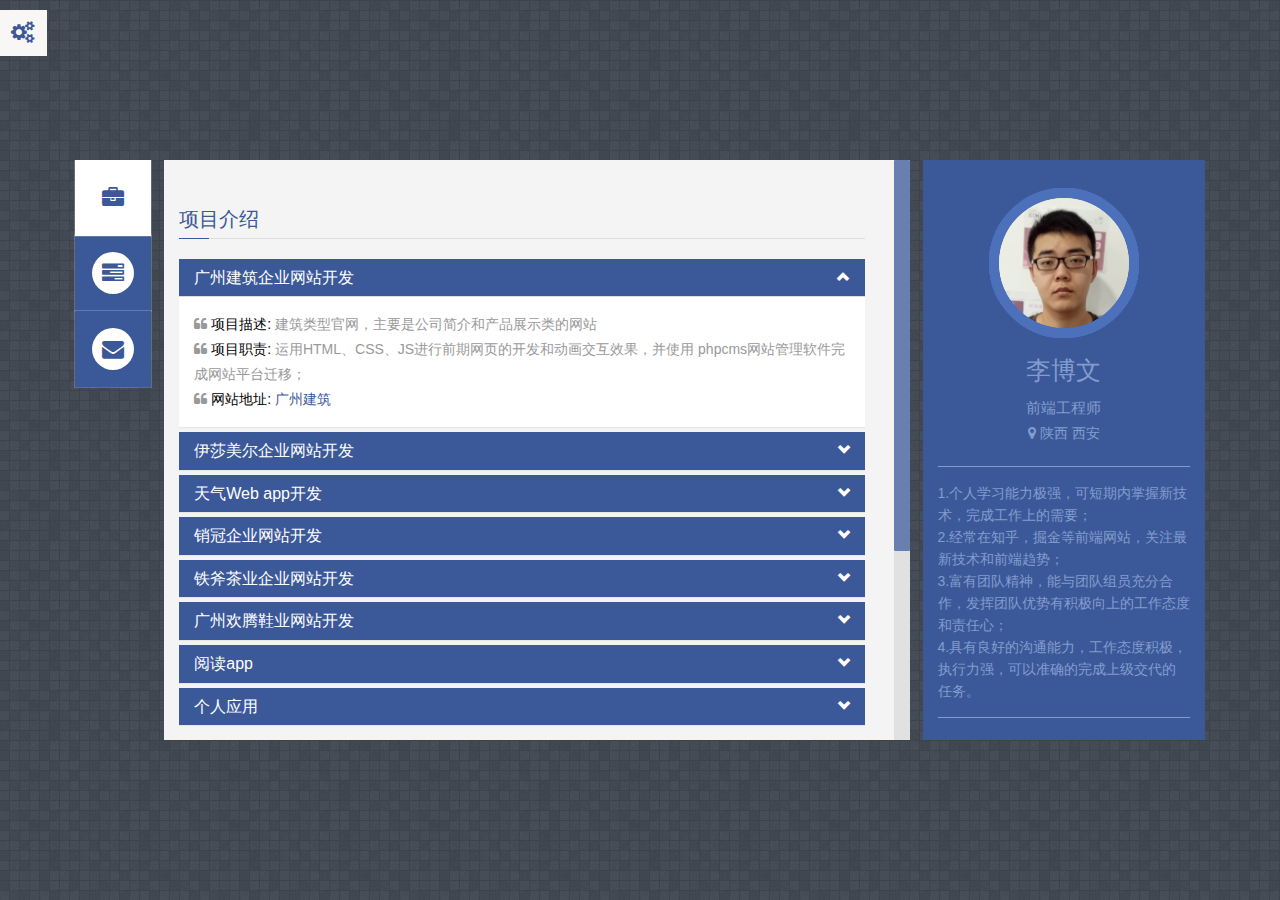
<file: Inwork/index.html>
<!DOCTYPE html>
 
  <html class="no-js">
    <head>

        <title>个人主页</title>

        <meta http-equiv="content-type" content="text/html; charset=utf-8"/>
        <meta http-equiv="X-UA-Compatible" content="IE=edge,chrome=1">
        <meta name="viewport" content="width=device-width, initial-scale=1, maximum-scale=1"/>

        <!-- CSS | bootstrap -->
        <!-- Credits: http://getbootstrap.com/ -->
        <link  rel="stylesheet" type="text/css" href="css/bootstrap.min.css" />

        <!-- CSS | font-awesome -->
        <!-- Credits: http://fortawesome.github.io/Font-Awesome/icons/ -->
        <link rel="stylesheet" type="text/css" href="css/font-awesome.min.css" />

        <!-- CSS | animate -->
        <!-- Credits: http://daneden.github.io/animate.css/ -->
        <link rel="stylesheet" type="text/css" href="css/animate.min.css" />

        <!-- CSS | Normalize -->
        <!-- Credits: http://manos.malihu.gr/jquery-custom-content-scroller -->
        <link rel="stylesheet" type="text/css" href="css/jquery.mCustomScrollbar.css" />
       	
        <!-- CSS | Colors -->
        <link rel="stylesheet" type="text/css" href="css/colors/DarkBlue.css" id="colors-style" />
        <link rel="stylesheet" type="text/css" href="css/switcher.css" />
        
        <!-- CSS | Style -->
        <!-- Credits: http://themeforest.net/user/FlexyCodes -->
        <link rel="stylesheet" type="text/css" href="css/main.css" />

        <!-- CSS | prettyPhoto -->
        <!-- Credits: http://www.no-margin-for-errors.com/ -->
        <link rel="stylesheet" type="text/css" href="css/prettyPhoto.css"/> 

		<!-- CSS | Google Fonts -->
        <!-- <link href='http://fonts.useso.com/css?family=Lato:300,400' rel='stylesheet' type='text/css'> -->
        <!-- Favicon -->
        <link rel="shortcut icon" type="image/x-icon" href="images/favicon/favicon.ico">

        <style>
            @media only screen and (max-width : 991px){
                .resp-vtabs .resp-tabs-container {
                    margin-left: 13px;
                }
            }
			
			@media only screen and (min-width : 800px) and (max-width : 991px){
                .resp-vtabs .resp-tabs-container {
                    margin-left: 13px;
					width:89%;
                }
            }		

        </style>

    </head>

    <body>

    

        <!-- Laoding page -->
        <div id="preloader"><div id="spinner"></div></div>

        <!-- .slideshow -->
        <ul class="cb-slideshow" id="cb_slideshow" style="display:none">
            <li><span>Image 01</span><div></div></li>
            <li><span>Image 02</span><div></div></li>
            <li><span>Image 03</span><div></div></li>
            <li><span>Image 04</span><div></div></li>
            <li><span>Image 05</span><div></div></li>
            <li><span>Image 06</span><div></div></li>
        </ul> 
        <!-- /.slideshow --> 

        <!-- .wrapper --> 
        <div class="wrapper">

            <!--- .Content --> 
            <section class="tab-content">
                <div class="container">

                    <div class="row">

                        <div class="col-md-12">

                            <div class="row">   

                                <div class="col-md-3 widget-profil">
                                    <div class="row">

    <!-- Profile Image -->
    <div class="col-lg-12 col-md-12 col-sm-3 col-xs-12 ">
    	 
		 
                                
         <div class="image-holder one" id="pic_prof_1" style="display:block">
        
                <img class="head-image up circle" src="images/img/up.png" width="150" height="150" alt="" />
                <img class="head-image up-left circle" src="images/img/upleft.png" width="150" height="150" alt="" />
                <img class="head-image left circle" src="images/img/left.png" width="150" height="150" alt="" />
                <img class="head-image down-left circle" src="images/img/downleft.png" width="150" height="150" alt="" />
                <img class="head-image down circle" src="images/img/down.png" width="150" height="150" alt="" />
                <img class="head-image down-right circle" src="images/img/downright.png" width="150" height="150" alt="" />
                <img class="head-image right circle" src="images/img/right.png" width="150" height="150" alt="" />
                <img class="head-image up-right circle" src="images/img/upright.png" width="150" height="150" alt="" />
                <img class="head-image front circle" src="images/img/front.png" width="150" height="150" alt="" />
                
        </div>
        
        <!-- style for simple image profile -->		
   		<div class="circle-img" id="pic_prof_2" style="display:none"></div>
       
    
    </div>
    <!-- End Profile Image -->
  
    <div class="col-lg-12 col-md-12 col-sm-9 col-xs-12">
    
    
        <!-- Profile info -->
        <div id="profile_info">
            <h1 id="name" class="transition-02">李博文</h1>
            <h4 class="line">前端工程师</h4>
            <h6><span class="fa fa-map-marker"></span> 陕西&nbsp;西安</h6>
        </div>
        <!-- End Profile info -->  
    	
        
        <!-- Profile Description -->
        <div id="profile_desc">
            <p>
                1.个人学习能力极强，可短期内掌握新技术，完成工作上的需要；<br>
                2.经常在知乎，掘金等前端网站，关注最新技术和前端趋势；<br>
                3.富有团队精神，能与团队组员充分合作，发挥团队优势有积极向上的工作态度
                和责任心；<br>
                4.具有良好的沟通能力，工作态度积极，执行力强，可以准确的完成上级交代的
                任务。
            </p>
        </div>
        <!-- End Profile Description -->  
    	
        
        <!-- Name -->
         <!-- <div id="profile_social">
            <h6>社交资源</h6>
			
            <a href="#"><i class="fa fa-facebook"></i></a>
            <a href="#"><i class="fa fa-twitter"></i></a>
            <a href="#"><i class="fa fa-linkedin"></i></a>
            <a href="#"><i class="fa fa fa-dribbble"></i></a>
            <a href="#"><i class="fa fa-foursquare"></i></a>
            <div class="clear"></div>
        </div> -->
        <!-- End Name -->  
    </div>
</div> </div>







                                <div class="col-md-9 flexy_content" style="padding-left: 0;padding-right: 0;">

                                    <!-- verticalTab menu -->
                                    <div id="verticalTab">

                                        <ul class="resp-tabs-list">
                                            <li class="tabs-profile hi-icon-wrap hi-icon-effect-5 hi-icon-effect-5a profile" data-tab-name="profile">			
                                                <span class="tite-list">作品展示</span>
                                                <i class="fa fa-briefcase icon_menu"></i></i>
                                            </li>

                                            <li class="tabs-resume hi-icon-wrap hi-icon-effect-5 hi-icon-effect-5a" data-tab-name="resume"> 
                                                <span class="tite-list">工作经验</span>
                                                <i class="fa fa-tasks icon_menu"></i>
                                            </li>

                                           <!--  <li class="tabs-portfolio hi-icon-wrap hi-icon-effect-5 hi-icon-effect-5a" data-tab-name="portfolio"> 
                                                <span class="tite-list">我的作品</span>
                                                <i class="fa fa-briefcase icon_menu"></i>
                                            </li> -->

                                          <!--   <li class="tabs-blog hi-icon-wrap hi-icon-effect-5 hi-icon-effect-5a" data-tab-name="contact">
                                                <span class="tite-list">个人博客</span>
                                                <i class="fa fa-bullhorn icon_menu"></i>
                                            </li> -->
                                            <li class="tabs-contact hi-icon-wrap hi-icon-effect-5 hi-icon-effect-5a" data-tab-name="contact" style="margin-bottom: 48px !important;"> 
                                                <span class="tite-list">联系我</span>
                                                <i class="fa fa-envelope icon_menu"></i> 
                                            </li>

                                             
                                             
                                        </ul>
                                        <!-- /resp-tabs-list -->



                                        <!-- resp-tabs-container --> 
                                        <div class="resp-tabs-container">

                                            <!-- profile -->
                                            <div id="profile" class="content_2">
      <!--  简介 - 关于我 -->
                                                <!-- .title -->
 
 

    <div class="clear"></div>

<div class="row">
    <div class="col-md-12">
        <div class="bottom-p">
            <div class="title_content">
                <div class="text_content">项目介绍</div>
                <div class="clear"></div>
            </div>
    
            <div class="panel-group" id="accordion">
                <div class="panel panel-default">
<!-- . -->
                    <div class="panel-heading">
                        <h4 class="panel-title">
                            <a data-toggle="collapse" data-parent="#accordion" href="#collapseOne" class="collapse_tabs">
                               广州建筑企业网站开发
                                <i class="glyphicon glyphicon-chevron-up" style="float: right;font-size: 13px;"></i>
                            </a>
                        </h4>
                    </div>
<!--  -->
                    <div id="collapseOne" class="panel-collapse collapse in">
                        <div class="panel-body">
                            <i class="fa fa-quote-left"></i>
                        <span style="color:#000;">项目描述:</span>
                              建筑类型官网，主要是公司简介和产品展示类的网站
                            <br>
                             <i class="fa fa-quote-left"></i>
                             <span style="color:#000;">项目职责:</span>
                            运用HTML、CSS、JS进行前期网页的开发和动画交互效果，并使用
                            phpcms网站管理软件完成网站平台迁移；
<br>
                             <i class="fa fa-quote-left"></i>
                             <span style="color:#000;">网站地址:</span>
                             <a href="http://www.gzmcg.com/" target="_black">广州建筑</a>
                        </div>
                    </div>
                </div>
                <div class="panel panel-default">
                    <div class="panel-heading">
                        <h4 class="panel-title">
                            <a data-toggle="collapse" data-parent="#accordion" href="#collapseTwo" class="collapse_tabs">
                                伊莎美尔企业网站开发
                                <i class="glyphicon glyphicon-chevron-down" style="float: right;font-size: 13px;"></i>
                            </a>
                        </h4>
                    </div>
                    <div id="collapseTwo" class="panel-collapse collapse">
                        <div class="panel-body">
                            <i class="fa fa-quote-left"></i>
                             <span style="color:#000;">项目描述:</span>    主要展示了房地产的相关杂志，最新杂志，用户订阅栏目等
                            <br>
                             <i class="fa fa-quote-left"></i>
                             <span style="color:#000;">项目职责:</span>
                              运用了HTML+CSS来布局，通过原生js来实现页面的效果，最后利用phpcms来搭建后台。
<br>
                             <i class="fa fa-quote-left"></i>
                             <span style="color:#000;">网站地址:</span>
                             <a href="http://www.isamell.com/" target="_black">伊莎美尔</a>
                        </div>
                    </div>
                </div>
                <div class="panel panel-default">
                    <div class="panel-heading">
                        <h4 class="panel-title">
                            <a data-toggle="collapse" data-parent="#accordion" href="#collapseThree" class="collapse_tabs">
                                天气Web app开发
                                <i class="glyphicon glyphicon-chevron-down" style="float: right;font-size: 13px;"></i>
                            </a>
                        </h4>
                    </div>

                    <div id="collapseThree" class="panel-collapse collapse">
                        <div class="panel-body">
                            <i class="fa fa-quote-left"></i> 
                            <span style="color:#000;">项目描述:</span>  项目实现资讯阅读功能以及通过API对数据的获取 
 <br>
                             <i class="fa fa-quote-left"></i>
                             <span style="color:#000;">项目职责:</span>
                              主要应用angularjs框架实现。主要特点是单页面应用，页面切换讯速，用户体验更好，较好的实现前后端分离，数据绑定，DOM操作，MVC设计模式模块加载等思想都有良好的体现。 
<br>
                              <!--<i class="fa fa-quote-left"></i>-->
                             <!--<span style="color:#000;">网站地址:</span>-->
                             <!--<a href="http://localhost/MyWork/Angularjs/ZH_PC" target="_black">新闻阅读</a>-->
                             
                        </div>
                    </div>
                </div>
                <div class="panel panel-default">
                    <div class="panel-heading">
                        <h4 class="panel-title">
                            <a data-toggle="collapse" data-parent="#accordion" href="#collapseFour" class="collapse_tabs">
                                销冠企业网站开发
                                <i class="glyphicon glyphicon-chevron-down" style="float: right;font-size: 13px;"></i>
                            </a>
                        </h4>
                    </div>
                    <div id="collapseFour" class="panel-collapse collapse">
                        <div class="panel-body">
                            <i class="fa fa-quote-left"></i>
                             <span style="color:#000;">项目描述:</span>    主要展示了趣闻，阅读，专题，视频等进行了设置
                            <br>
                             <i class="fa fa-quote-left"></i>
                             <span style="color:#000;">项目职责:</span>
                              运用了HTML5+CSS3对静态页面的布局，通过js依次来实现APP中的各种效果之后上线后的各种维护。
<br>
                             <i class="fa fa-quote-left"></i>
                             <span style="color:#000;">网站地址:</span>
                             <a href="https://www.tops001.com/" target="_black">销冠</a>
                        </div>
                    </div>
                </div>
                <div class="panel panel-default">
                    <div class="panel-heading">
                        <h4 class="panel-title">
                            <a data-toggle="collapse" data-parent="#accordion" href="#collapseFive" class="collapse_tabs">
                                铁斧茶业企业网站开发
                                <i class="glyphicon glyphicon-chevron-down" style="float: right;font-size: 13px;"></i>
                            </a>
                        </h4>
                    </div>
                    <div id="collapseFive" class="panel-collapse collapse">
                        <div class="panel-body">
                            <i class="fa fa-quote-left"></i>
                             <span style="color:#000;">项目描述:</span>    项目主要实现用户输入城市定位，实现当天和未来几天的天气预报，穿衣指数等日常功能。
                            <br>
                             <i class="fa fa-quote-left"></i>
                             <span style="color:#000;">项目职责:</span>
                              通过弹性布局实现页面的布局引用Swiper插件实现动态效果，使用API接口获取动态的数据，采用百度地图Geocoding API来获取选取的地理位置，主要应用ajax请求获取数据。
<br>
                             <i class="fa fa-quote-left"></i>
                             <span style="color:#000;">网站地址:</span>
                             <a href="" target="_black">天气预报</a>
                        </div>
                    </div>
                </div>
                <div class="panel panel-default">
                    <div class="panel-heading">
                        <h4 class="panel-title">
                            <a data-toggle="collapse" data-parent="#accordion" href="#collapseSix" class="collapse_tabs">
                                广州欢腾鞋业网站开发
                                <i class="glyphicon glyphicon-chevron-down" style="float: right;font-size: 13px;"></i>
                            </a>
                        </h4>
                    </div>
                    <div id="collapseSix" class="panel-collapse collapse">
                        <div class="panel-body">
                            <i class="fa fa-quote-left"></i>
                             <span style="color:#000;">应用描述:</span> 负责界面的布局及通过Javascript中面向对象编程的思想实现游戏的一些基本功能，使用angularjs框架实现对数据的增删改查及数据的双向绑定，画板的实现是应用H5新属性与方法。
                            <br>
                             <i class="fa fa-quote-left"></i>
                             <span style="color:#000;">应用连接:</span>
                             <a href="http://www.omaonto.com/ " target="_black">欢腾鞋业</a>
                        </div>
                    </div>
                </div>
                <div class="panel panel-default">
                    <div class="panel-heading">
                        <h4 class="panel-title">
                            <a data-toggle="collapse" data-parent="#accordion" href="#collapseSeven" class="collapse_tabs">
                                阅读app
                                <i class="glyphicon glyphicon-chevron-down" style="float: right;font-size: 13px;"></i>
                            </a>
                        </h4>
                    </div>
                    <div id="collapseSeven" class="panel-collapse collapse">
                        <div class="panel-body">
                            <i class="fa fa-quote-left"></i>
                            <span style="color:#000;">应用描述:</span> 本项目主要完成了一个实时更新的新闻系统这是一个通过AngularJs开发的移动端项目。数据来源通过API来获取。在此项目的开发过程中我完成了静态页面的布局，通过AngularJs实现页面之间的交互，数据的获取及数据的展示。

                            <br>

                            <i class="fa fa-quote-left"></i>
                            <span style="color:#000;">应用连接:</span>
                            <a href="http://zixunxinwenyd.duapp.com/#!/" target="_black">阅读app</a>

                        </div>
                    </div>
                </div>
                <div class="panel panel-default">
                    <div class="panel-heading">
                        <h4 class="panel-title">
                            <a data-toggle="collapse" data-parent="#accordion" href="#collapseEight" class="collapse_tabs">
                                个人应用
                                <i class="glyphicon glyphicon-chevron-down" style="float: right;font-size: 13px;"></i>
                            </a>
                        </h4>
                    </div>
                    <div id="collapseEight" class="panel-collapse collapse">
                        <div class="panel-body">
                            <i class="fa fa-quote-left"></i>
                            <span style="color:#000;">应用描述:</span> 负责界面的布局及通过Javascript中面向对象编程的思想实现游戏的一些基本功能，使用angularjs框架实现对数据的增删改查及数据的双向绑定，画板的实现是应用H5新属性与方法。

                            <br>

                            <i class="fa fa-quote-left"></i>
                            <span style="color:#000;">应用连接:</span>
                            <a href="https://libw.github.io/workHSY/icloud/index.html" target="_black">提醒事项</a>
                            <a href="https://libw.github.io/workHSY/palette/index.html" target="_black">画板</a>
                        </div>
                    </div>
                </div>
            </div>
    
        </div>
   

    <div class="clear"></div>
    <div class="border-list"></div>
	 <div class="row" id="services">
        <div class="col-md-12">
            <div class="title_content">
                <div class="text_content">掌握技能</div>
                <div class="clear"></div>
            </div>
            <div class="col-md-4 pack-service">
                <div class="service">
                    <div class="service-detail">
                     
                        <span>精通html5+css3，css预处理less</span>
                        <br>
                        <span>掌握响应式框架Bootstrap，实现
  响应式开发，深入理解响应式原理</span>
  <br>
  <span>  精通Javascript语法，jQuery库</span>
  <br>
  <span>  精通ajax，jsonp
</span>
                    </div>
                </div>
            </div>
            <div class="col-md-4 pack-service">
                <div class="service">
                   
                    <div class="service-detail">
                        <!-- <h6>易于定制</h6> -->
                        <span>  精通php+mysql，phpcms内容管理系统

</span>
<br>
<span>  掌握前端MVC开发框架AngularJS

</span>
<br>
<span>  掌握移动端Web开发

</span>
                    </div>
                </div>
            </div>
            <div class="col-md-4 pack-service">
                <div class="service">
                    
                    <div class="service-detail">
                        
                        <span>  掌握前端组件化开发库React.js
</span>
<br>
<span>  掌握前端模块化开发库webpack
</span>
<br>
<span>  熟练使用git协同开发工具

</span>
                      
                    </div>
                </div>
            </div>
         </div> 
    </div><!-- End Services1 -->
    
 </div>
 
 
  </div>
    <div class="clear"></div>
                                            </div>
                                            <!-- End .profile -->

 

                                            <!-- .resume -->
                                            <div id="resume" class="content_2">
                                                <!-- .title -->
 

<div class="row">
   <!-- .resume-right -->
    
     
     
     <!-- .resume-left -->
    <div class="col-md-6 resume-left">    
        <!-- .title_content -->
        <div class="title_content" style="margin-bottom:5px">
            <div class="text_content">工作经验
</div>
            <div class="clear"></div>
        </div>
        <!-- /.title_content -->
        
        <!-- .attributes -->
        <ul class="attributes">
            <li class="first">
                <h5>前端工程师 <span class="duration"><i class="fa fa-calendar color"></i> 2016/04 - 2017/06</span></h5>
                <h6><span class="fa fa-briefcase"></span>&nbsp;西安北科软件有限公司</h6>
                <p>1.使用html5+css3对静态页面布局
                <br>
2.熟练使用Javascript，实现产品所需要的动画效果以及交互效果
<br>
3.配合后台完成项目测试，上线及维护，解决浏览器兼容性问题
<br>
4.分析，优化网站前端性能，为用户提供更好的体验</p>
            </li>
              
              
             
        </ul>
        <!-- /.attributes -->
           
    </div>
    <div class="col-md-6">    
        <!-- .title_content -->
       <!--  <div class="title_content" style="float: none;"> -->
      <!--       <div class="text_content">我的个人简历
</div> -->
           <!--  <div class="clear"></div> -->
        <!-- </div> -->
        <!-- /.title_content -->
        
        <!-- .download_resume -->
        <!-- <a class="download" style="margin:0;float: left;" href="#">
            <span data-hover="Download My Resume"><i class="glyphicon glyphicon-download-alt"></i>下载我的简历</span>
        </a> -->
        <!-- /.download_resume -->
<br>
<br>
<br>
    </div>
     <!-- /.resume-right -->
     
    <!-- /.resume-left -->
</div>

   
  </div>
                                            <!-- End .resume -->

                                            <!-- .portfolio -->
                                            <div id="portfolio" class="content_2">
                                                
                                                <!-- .title -->
                                                                            

 

                                            <!-- .contact -->
                                            <div id="contact" class="content_2">
                                                
                                        


                                        <div class="row">

                                          

                                            <div class="col-lg-12">
                                                <div class="row" id="contact-user">
                                                    <div class="col-md-5">
           <div class="contact-info">
             <!--<h3 class="main-heading"><span>Contact info</span></h3>-->

                   <div class="title_content" style="float: none;">
               <div class="text_content">联系方式
</div>
            <div class="clear"></div>
             </div>

          <ul>
     <li><span class="span-info"><i class="glyphicon glyphicon-map-marker"></i> 地址:</span>陕西西安<br /><br /></li>
       <li><span class="span-info"><i class="glyphicon glyphicon-envelope"></i> 邮箱:</span>  18729029629@163.com</li>
     <li><span class="span-info"><i class="glyphicon glyphicon-phone"></i> 电话:</span>18729029629</li>
                </ul>
         </div>
            <!-- /Contact Info -->
           
 

                                                         

                                                    

<!--  <div id="profile_social">
  <a href="#"><i class="fa fa-facebook"></i></a>
   <a href="#"><i class="fa fa-twitter"></i></a>
    <a href="#"><i class="fa fa-linkedin"></i></a>
      <a href="#"><i class="fa fa fa-dribbble"></i></a>
        <a href="#"><i class="fa fa-foursquare"></i></a>
           
           </div> -->
                                              


           </div>

      
  </div>  


 </div>                                            </div>
                                            <!-- End .contact -->

                                        </div>
                                        <!-- End #resp-tabs-container --> 

                                    </div><!-- End verticalTab -->

                                </div><!-- End flexy_content -->


                            </div><!-- End row -->

                        </div><!-- End col-md-12 -->

                    </div><!-- End row -->

                </div><!-- End container -->

            </section>
            <!-- End Content -->

        </div>
        <!-- End wrapper -->



        <!-- 总体页面设置开始 -->
        <div id="custumize-style">
            <h2>款式选择器<a href="#" class="switcher"><i class="fa fa-cogs icon-switcher"></i></a></h2>
            <div>
                <h3>主题颜色</h3>
                <ul class="colors-style" id="color1">

                    <li><a href="#" class="gray"></a></li>
                    <li><a href="#" class="green"></a></li>
                    <li><a href="#" class="blue"></a></li>
                    <li><a href="#" class="red"></a></li>
                    <li><a href="#" class="yellow"></a></li>

                    <li><a href="#" class="DarkBlue"></a></li>
                    <li><a href="#" class="orange"></a></li>
                    <li><a href="#" class="rose"></a></li>
                    <li><a href="#" class="lightseagreen"></a></li>
                    <li><a href="#" class="darkolivegreen"></a></li>

                </ul>
            </div>
            <div> 

                <h3 class="layouts">个人图片</h3>
                <div id="show">

                    <div class="clean-check">

                        <input type="radio" id="r1" name="style_profile" value="style_profile_1" checked="checked" />
                        <label for="r1"><span></span>旋转图像</label>

                        <input type="radio" id="r2" name="style_profile" value="style_profile_2" />
                        <label for="r2"><span></span>固定图像</label>

                    </div>
                </div>


                
                 
                <div id="show">
                    <div class="clean-check" style="padding-left: 30px;">

                        <!-- <input type="radio" id="pb1" name="page_builder" value="http://demo.flexy-codes.com/FlexyVcard"  checked /> -->
                    </div>
                </div>      

 

                <h3 class="layouts" style="padding-top:5px">背景风格</h3>
                <div id="show">

                    <div class="clean-check">

						<input type="radio" id="s1" name="layout" value="bg_color" checked="checked" />
                        <label for="s1"><span></span>颜色</label>
                        
                        <input type="radio" id="s2" name="layout" value="bg_slider" />
                        <label for="s2"><span></span>滑块</label>

                    </div>

                </div>

            </div>

            <div> 
                <h3>背景颜色</h3>
                <ul class="colors-style bgsolid" id="bgsolid">
                    <li><a href="#" class="gray-bg"></a></li>
                    <li><a href="#" class="green-bg"></a></li>
                    <li><a href="#" class="blue-bg"></a></li>
                    <li><a href="#" class="red-bg"></a></li>
                    <li><a href="#" class="yellow-bg"></a></li>
                </ul>
            </div> 

            <div>  
                <h3>背景图</h3>
                <ul class="colors-style bg" id="bg">
                    <li><a href="#" class="bg1"></a></li>
                    <li><a href="#" class="bg2"></a></li>
                    <li><a href="#" class="bg3"></a></li>
                    <li><a href="#" class="bg4"></a></li>
                    <li><a href="#" class="bg5"></a></li>
                </ul>
            </div>

            <div id="button-reset"><a href="#" class="button color blue boxed">重新启动</a></div>
        </div>
        <!-- 总体页面设置完 -->



        <!-- jquery | jQuery 1.11.0 -->
        <!-- Credits: http://jquery.com -->
        <script type="text/javascript" src="js/jquery.min.js"></script>
 		
        <!-- Js | bootstrap -->
        <!-- Credits: http://getbootstrap.com/ -->
        <script type="text/javascript" src="js/bootstrap.min.js"></script> 
        
        <!-- Js | jquery.cycle -->
        <!-- Credits: https://github.com/malsup/cycle2 -->
        <script type="text/javascript" src="js/jquery.cycle2.min.js"></script>
        
        <!-- jquery | rotate and portfolio -->
        <!-- Credits: http://jquery.com -->
        <script type="text/javascript" src="js/jquery.mixitup.min.js"></script> 
        <script type="text/javascript" src="js/HeadImage.js"></script>

        <!-- Js | easyResponsiveTabs -->
        <!-- Credits: http://webtrendset.com/demo/easy-responsive-tabs/Index.html -->
        <script type="text/javascript" src="js/easyResponsiveTabs.min.js"></script> 

        <!-- Js | jquery.cookie -->
        <!-- Credits: https://github.com/carhartl/jquery-cookie --> 
        <script type="text/javascript" src="js/jsSwitcher/jquery.cookie.js"></script>	

        <!-- Js | switcher -->
        <!-- Credits: http://themeforest.net/user/FlexyCodes -->
        <script type="text/javascript" src="js/jsSwitcher/switcher.js"></script>	

        <!-- Js | mCustomScrollbar -->
        <!-- Credits: http://manos.malihu.gr/jquery-custom-content-scroller -->
        <script type="text/javascript" src="js/jquery.mCustomScrollbar.concat.min.js"></script>		

        <!-- jquery | prettyPhoto -->
        <!-- Credits: http://www.no-margin-for-errors.com/ -->
        <script type="text/javascript" src="js/jquery.prettyPhoto.js"></script>
        
        <!-- Js | gmaps -->
        <!-- Credits: http://maps.google.com/maps/api/js?sensor=true-->
        
        <script type="text/javascript" src="js/gmaps.min.js"></script>

 		<!-- Js | Js -->
        <!-- Credits: http://themeforest.net/user/FlexyCodes -->
        <script type="text/javascript" src="js/main.js"></script>
        
        <!-- code js for image rotate -->
        <script type="text/javascript">

            var mouseX;
            var mouseY;
            var imageOne;

           
            $(init);
 
            $(window).load(init);
            $(window).resize(init);

          
            $(window).mousemove(getMousePosition);

         
            function init() {
 
                mouseX = 0;
                mouseY = 0;

                /* Instanciate a HeadImage class for every image */
                imageOne = new HeadImage("one");

            }

            /* This function is called on mouse move and gets the mouse position. 
             * It also calls the HeadImage function to display the correct image*/
            function getMousePosition(event) {

                /* Setting the mouse position variables */
                mouseX = event.pageX;
                mouseY = event.pageY;

                /*Calling the setImageDirection function of the HeadImage class
                 * to display the correct image*/
                imageOne.setImageDirection();

            }

        </script>


       
    </body>
</html>
</file>
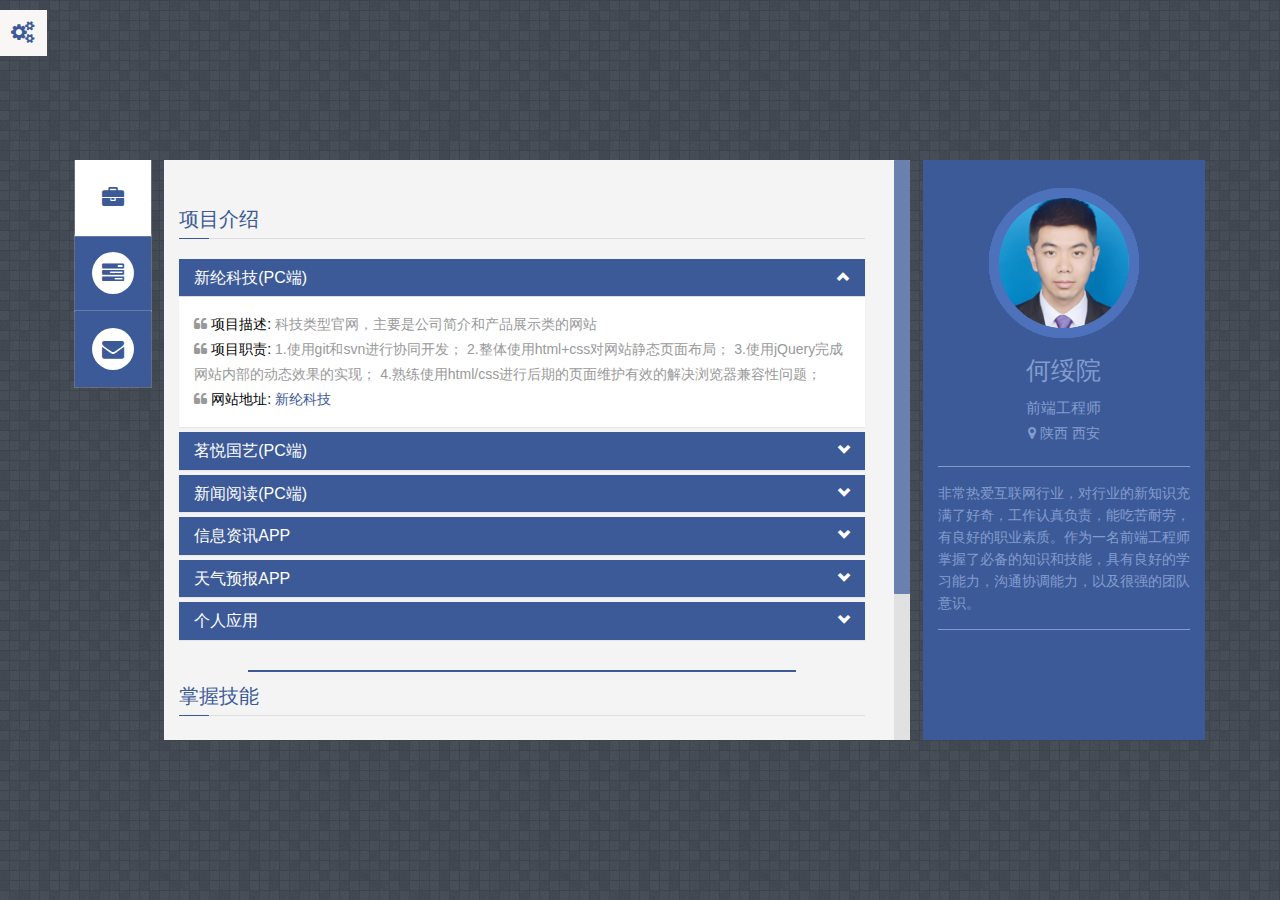
<file: workHSY/Inwork/index.html>
<!DOCTYPE html>
 
  <html class="no-js">
    <head>

        <title>个人主页</title>

        <meta http-equiv="content-type" content="text/html; charset=utf-8"/>
        <meta http-equiv="X-UA-Compatible" content="IE=edge,chrome=1">
        <meta name="viewport" content="width=device-width, initial-scale=1, maximum-scale=1"/>

        <!-- CSS | bootstrap -->
        <!-- Credits: http://getbootstrap.com/ -->
        <link  rel="stylesheet" type="text/css" href="css/bootstrap.min.css" />

        <!-- CSS | font-awesome -->
        <!-- Credits: http://fortawesome.github.io/Font-Awesome/icons/ -->
        <link rel="stylesheet" type="text/css" href="css/font-awesome.min.css" />

        <!-- CSS | animate -->
        <!-- Credits: http://daneden.github.io/animate.css/ -->
        <link rel="stylesheet" type="text/css" href="css/animate.min.css" />

        <!-- CSS | Normalize -->
        <!-- Credits: http://manos.malihu.gr/jquery-custom-content-scroller -->
        <link rel="stylesheet" type="text/css" href="css/jquery.mCustomScrollbar.css" />
       	
        <!-- CSS | Colors -->
        <link rel="stylesheet" type="text/css" href="css/colors/DarkBlue.css" id="colors-style" />
        <link rel="stylesheet" type="text/css" href="css/switcher.css" />
        
        <!-- CSS | Style -->
        <!-- Credits: http://themeforest.net/user/FlexyCodes -->
        <link rel="stylesheet" type="text/css" href="css/main.css" />

        <!-- CSS | prettyPhoto -->
        <!-- Credits: http://www.no-margin-for-errors.com/ -->
        <link rel="stylesheet" type="text/css" href="css/prettyPhoto.css"/> 

		<!-- CSS | Google Fonts -->
        <!-- <link href='http://fonts.useso.com/css?family=Lato:300,400' rel='stylesheet' type='text/css'> -->
        <!-- Favicon -->
        <link rel="shortcut icon" type="image/x-icon" href="images/favicon/favicon.ico">

        <style>
            @media only screen and (max-width : 991px){
                .resp-vtabs .resp-tabs-container {
                    margin-left: 13px;
                }
            }
			
			@media only screen and (min-width : 800px) and (max-width : 991px){
                .resp-vtabs .resp-tabs-container {
                    margin-left: 13px;
					width:89%;
                }
            }		

        </style>

    </head>

    <body>

    

        <!-- Laoding page -->
        <div id="preloader"><div id="spinner"></div></div>

        <!-- .slideshow -->
        <ul class="cb-slideshow" id="cb_slideshow" style="display:none">
            <li><span>Image 01</span><div></div></li>
            <li><span>Image 02</span><div></div></li>
            <li><span>Image 03</span><div></div></li>
            <li><span>Image 04</span><div></div></li>
            <li><span>Image 05</span><div></div></li>
            <li><span>Image 06</span><div></div></li>
        </ul> 
        <!-- /.slideshow --> 

        <!-- .wrapper --> 
        <div class="wrapper">

            <!--- .Content --> 
            <section class="tab-content">
                <div class="container">

                    <div class="row">

                        <div class="col-md-12">

                            <div class="row">   

                                <div class="col-md-3 widget-profil">
                                    <div class="row">

    <!-- Profile Image -->
    <div class="col-lg-12 col-md-12 col-sm-3 col-xs-12 ">
    	 
		 
                                
         <div class="image-holder one" id="pic_prof_1" style="display:block">
        
                <img class="head-image up circle" src="images/img/up.png" width="150" height="150" alt="" />
                <img class="head-image up-left circle" src="images/img/upleft.png" width="150" height="150" alt="" />
                <img class="head-image left circle" src="images/img/left.png" width="150" height="150" alt="" />
                <img class="head-image down-left circle" src="images/img/downleft.png" width="150" height="150" alt="" />
                <img class="head-image down circle" src="images/img/down.png" width="150" height="150" alt="" />
                <img class="head-image down-right circle" src="images/img/downright.png" width="150" height="150" alt="" />
                <img class="head-image right circle" src="images/img/right.png" width="150" height="150" alt="" />
                <img class="head-image up-right circle" src="images/img/upright.png" width="150" height="150" alt="" />
                <img class="head-image front circle" src="images/img/front.png" width="150" height="150" alt="" />
                
        </div>
        
        <!-- style for simple image profile -->		
   		<div class="circle-img" id="pic_prof_2" style="display:none"></div>
       
    
    </div>
    <!-- End Profile Image -->
  
    <div class="col-lg-12 col-md-12 col-sm-9 col-xs-12">
    
    
        <!-- Profile info -->
        <div id="profile_info">
            <h1 id="name" class="transition-02">何绥院</h1>
            <h4 class="line">前端工程师</h4>
            <h6><span class="fa fa-map-marker"></span> 陕西&nbsp;西安</h6>
        </div>
        <!-- End Profile info -->  
    	
        
        <!-- Profile Description -->
        <div id="profile_desc">
            <p>
            	非常热爱互联网行业，对行业的新知识充满了好奇，工作认真负责，能吃苦耐劳，有良好的职业素质。作为一名前端工程师掌握了必备的知识和技能，具有良好的学习能力，沟通协调能力，以及很强的团队意识。
            </p>
        </div>
        <!-- End Profile Description -->  
    	
        
        <!-- Name -->
         <!-- <div id="profile_social">
            <h6>社交资源</h6>
			
            <a href="#"><i class="fa fa-facebook"></i></a>
            <a href="#"><i class="fa fa-twitter"></i></a>
            <a href="#"><i class="fa fa-linkedin"></i></a>
            <a href="#"><i class="fa fa fa-dribbble"></i></a>
            <a href="#"><i class="fa fa-foursquare"></i></a>
            <div class="clear"></div>
        </div> -->
        <!-- End Name -->  
    </div>
</div> </div>







                                <div class="col-md-9 flexy_content" style="padding-left: 0;padding-right: 0;">

                                    <!-- verticalTab menu -->
                                    <div id="verticalTab">

                                        <ul class="resp-tabs-list">
                                            <li class="tabs-profile hi-icon-wrap hi-icon-effect-5 hi-icon-effect-5a profile" data-tab-name="profile">			
                                                <span class="tite-list">作品展示</span>
                                                <i class="fa fa-briefcase icon_menu"></i></i>
                                            </li>

                                            <li class="tabs-resume hi-icon-wrap hi-icon-effect-5 hi-icon-effect-5a" data-tab-name="resume"> 
                                                <span class="tite-list">工作经验</span>
                                                <i class="fa fa-tasks icon_menu"></i>
                                            </li>

                                           <!--  <li class="tabs-portfolio hi-icon-wrap hi-icon-effect-5 hi-icon-effect-5a" data-tab-name="portfolio"> 
                                                <span class="tite-list">我的作品</span>
                                                <i class="fa fa-briefcase icon_menu"></i>
                                            </li> -->

                                          <!--   <li class="tabs-blog hi-icon-wrap hi-icon-effect-5 hi-icon-effect-5a" data-tab-name="contact">
                                                <span class="tite-list">个人博客</span>
                                                <i class="fa fa-bullhorn icon_menu"></i>
                                            </li> -->
                                            <li class="tabs-contact hi-icon-wrap hi-icon-effect-5 hi-icon-effect-5a" data-tab-name="contact" style="margin-bottom: 48px !important;"> 
                                                <span class="tite-list">联系我</span>
                                                <i class="fa fa-envelope icon_menu"></i> 
                                            </li>

                                             
                                             
                                        </ul>
                                        <!-- /resp-tabs-list -->



                                        <!-- resp-tabs-container --> 
                                        <div class="resp-tabs-container">

                                            <!-- profile -->
                                            <div id="profile" class="content_2">
      <!--  简介 - 关于我 -->
                                                <!-- .title -->
 
 

    <div class="clear"></div>

<div class="row">
    <div class="col-md-12">
        <div class="bottom-p">
            <div class="title_content">
                <div class="text_content">项目介绍</div>
                <div class="clear"></div>
            </div>
    
            <div class="panel-group" id="accordion">
                <div class="panel panel-default">
<!-- . -->
                    <div class="panel-heading">
                        <h4 class="panel-title">
                            <a data-toggle="collapse" data-parent="#accordion" href="#collapseOne" class="collapse_tabs">
                               新纶科技(PC端)
                                <i class="glyphicon glyphicon-chevron-up" style="float: right;font-size: 13px;"></i>
                            </a>
                        </h4>
                    </div>
<!--  -->
                    <div id="collapseOne" class="panel-collapse collapse in">
                        <div class="panel-body">
                            <i class="fa fa-quote-left"></i>
                        <span style="color:#000;">项目描述:</span>
                              科技类型官网，主要是公司简介和产品展示类的网站
                            <br>
                             <i class="fa fa-quote-left"></i>
                             <span style="color:#000;">项目职责:</span>
                             1.使用git和svn进行协同开发；
                            
                           2.整体使用html+css对网站静态页面布局；
 
3.使用jQuery完成网站内部的动态效果的实现；
 
4.熟练使用html/css进行后期的页面维护有效的解决浏览器兼容性问题；
<br>
                             <i class="fa fa-quote-left"></i>
                             <span style="color:#000;">网站地址:</span>
                             <a href="http://hsyselen.duapp.com/" target="_black">新纶科技</a>
                        </div>
                    </div>
                </div>
                <div class="panel panel-default">
                    <div class="panel-heading">
                        <h4 class="panel-title">
                            <a data-toggle="collapse" data-parent="#accordion" href="#collapseTwo" class="collapse_tabs">
                                茗悦国艺(PC端)
                                <i class="glyphicon glyphicon-chevron-down" style="float: right;font-size: 13px;"></i>
                            </a>
                        </h4>
                    </div>
                    <div id="collapseTwo" class="panel-collapse collapse">
                        <div class="panel-body">
                            <i class="fa fa-quote-left"></i>
                             <span style="color:#000;">项目描述:</span>    主要展示了茶道培训文化，最新动态，培训课程，讲座表演栏目等
                            <br>
                             <i class="fa fa-quote-left"></i>
                             <span style="color:#000;">项目职责:</span>
                              运用了HTML+CSS来布局，通过原生js来实现页面的效果，最后利用phpcms来搭建后台。
<br>
                             <i class="fa fa-quote-left"></i>
                             <span style="color:#000;">网站地址:</span>
                             <a href="http://hsytea.duapp.com/" target="_black">茗悦国艺</a>
                        </div>
                    </div>
                </div>
                <div class="panel panel-default">
                    <div class="panel-heading">
                        <h4 class="panel-title">
                            <a data-toggle="collapse" data-parent="#accordion" href="#collapseThree" class="collapse_tabs">
                               新闻阅读(PC端)
                                <i class="glyphicon glyphicon-chevron-down" style="float: right;font-size: 13px;"></i>
                            </a>
                        </h4>
                    </div>

                    <div id="collapseThree" class="panel-collapse collapse">
                        <div class="panel-body">
                            <i class="fa fa-quote-left"></i> 
                            <span style="color:#000;">项目描述:</span>  项目实现资讯阅读功能以及通过API对数据的获取 
 <br>
                             <i class="fa fa-quote-left"></i>
                             <span style="color:#000;">项目职责:</span>
                              主要应用angularjs框架实现。主要特点是单页面应用，页面切换讯速，用户体验更好，较好的实现前后端分离，数据绑定，DOM操作，MVC设计模式模块加载等思想都有良好的体现。 
<br>
                          <!--    <i class="fa fa-quote-left"></i>
                             <span style="color:#000;">网站地址:</span>
                             <a href="http://localhost/MyWork/Angularjs/ZH_PC" target="_black">新闻阅读</a> -->
                             
                        </div>
                    </div>
                </div>
                
                <div class="panel panel-default">
                    <div class="panel-heading">
                        <h4 class="panel-title">
                            <a data-toggle="collapse" data-parent="#accordion" href="#collapseFour" class="collapse_tabs">
                                信息资讯APP
                                <i class="glyphicon glyphicon-chevron-down" style="float: right;font-size: 13px;"></i>
                            </a>
                        </h4>
                    </div>
                    <div id="collapseFour" class="panel-collapse collapse">
                        <div class="panel-body">
                            <i class="fa fa-quote-left"></i>
                             <span style="color:#000;">项目描述:</span>    主要展示了趣闻，阅读，专题，视频等进行了设置
                            <br>
                             <i class="fa fa-quote-left"></i>
                             <span style="color:#000;">项目职责:</span>
                              运用了HTML5+CSS3对静态页面的布局，通过js依次来实现APP中的各种效果之后上线后的各种维护。
<br>
                             <!-- <i class="fa fa-quote-left"></i>
                             <span style="color:#000;">APP连接:</span>
                             <a href="http://localhost/News/" target="_black">信息资讯</a> -->
                        </div>
                    </div>
                </div>
                <div class="panel panel-default">
                    <div class="panel-heading">
                        <h4 class="panel-title">
                            <a data-toggle="collapse" data-parent="#accordion" href="#collapseFive" class="collapse_tabs">
                                天气预报APP
                                <i class="glyphicon glyphicon-chevron-down" style="float: right;font-size: 13px;"></i>
                            </a>
                        </h4>
                    </div>
                    <div id="collapseFive" class="panel-collapse collapse">
                        <div class="panel-body">
                            <i class="fa fa-quote-left"></i>
                             <span style="color:#000;">项目描述:</span>    项目主要实现用户输入城市定位，实现当天和未来几天的天气预报，穿衣指数等日常功能。
                            <br>
                             <i class="fa fa-quote-left"></i>
                             <span style="color:#000;">项目职责:</span>
                              通过弹性布局实现页面的布局引用Swiper插件实现动态效果，使用API接口获取动态的数据，采用百度地图Geocoding API来获取选取的地理位置，主要应用ajax请求获取数据。
<br>
                             <i class="fa fa-quote-left"></i>
                             <span style="color:#000;">APP连接:</span>
                             <a href="https://hesuiyuan.github.io/workHSY/weather_new/index.html" target="_black">天气预报</a>
                        </div>
                    </div>
                </div>
                      <div class="panel panel-default">
                    <div class="panel-heading">
                        <h4 class="panel-title">
                            <a data-toggle="collapse" data-parent="#accordion" href="#collapseSix" class="collapse_tabs">
                                 个人应用
                                <i class="glyphicon glyphicon-chevron-down" style="float: right;font-size: 13px;"></i>
                            </a>
                        </h4>
                    </div>
                    <div id="collapseSix" class="panel-collapse collapse">
                        <div class="panel-body">
                            <i class="fa fa-quote-left"></i>
                             <span style="color:#000;">应用描述:</span> 负责界面的布局及通过Javascript中面向对象编程的思想实现游戏的一些基本功能，使用angularjs框架实现对数据的增删改查及数据的双向绑定，画板的实现是应用H5新属性与方法。

                            <br>
                              
                             <i class="fa fa-quote-left"></i>
                             <span style="color:#000;">应用连接:</span>
                             <a href="https://hesuiyuan.github.io/workHSY/icloud/index.html" target="_black">提醒事项</a>
                             <a href="https://hesuiyuan.github.io/workHSY/palette/index.html" target="_black">画板</a>
                        </div>
                    </div>
                </div>
            </div>
    
        </div>
   

    <div class="clear"></div>
    <div class="border-list"></div>
	 <div class="row" id="services">
        <div class="col-md-12">
            <div class="title_content">
                <div class="text_content">掌握技能</div>
                <div class="clear"></div>
            </div>
    
    
            <div class="col-md-4 pack-service">
                <div class="service">
                    <div class="service-detail">
                     
                        <span>精通html5+css3，css预处理less</span>
                        <br>
                        <span>掌握响应式框架Bootstrap，实现
  响应式开发，深入理解响应式原理</span>
  <br>
  <span>  精通Javascript语法，jQuery库</span>
  <br>
  <span>  精通ajax，jsonp

</span>


                    </div>
                </div>
            </div>
            <div class="col-md-4 pack-service">
                <div class="service">
                   
                    <div class="service-detail">
                        <!-- <h6>易于定制</h6> -->
                        <span>  精通php+mysql，phpcms内容管理系统

</span>
<br>
<span>  掌握前端MVC开发框架AngularJS

</span>
<br>
<span>  掌握移动端Web开发

</span>
                    </div>
                </div>
            </div>
            <div class="col-md-4 pack-service">
                <div class="service">
                    
                    <div class="service-detail">
                        
                        <span>  掌握前端组件化开发库React.js
</span>
<br>
<span>  掌握前端模块化开发库webpack
</span>
<br>
<span>  掌握微信小程序开发

</span>
<br>
<span>  熟练使用git，svn等协同开发工具

</span>
                      
                    </div>
                </div>
            </div>
         </div> 
    </div><!-- End Services1 -->
    
 </div>
 
 
  </div>
    <div class="clear"></div>
                                            </div>
                                            <!-- End .profile -->

 

                                            <!-- .resume -->
                                            <div id="resume" class="content_2">
                                                <!-- .title -->
 

<div class="row">
   <!-- .resume-right -->
    
     
     
     <!-- .resume-left -->
    <div class="col-md-6 resume-left">    
        <!-- .title_content -->
        <div class="title_content" style="margin-bottom:5px">
            <div class="text_content">工作经验
</div>
            <div class="clear"></div>
        </div>
        <!-- /.title_content -->
        
        <!-- .attributes -->
        <ul class="attributes">
            <li class="first">
                <h5>前端工程师 <span class="duration"><i class="fa fa-calendar color"></i> 2016/04 - 2017/06</span></h5>
                <h6><span class="fa fa-briefcase"></span>&nbsp;杭州冰远科技有限公司</h6>
                <p>1.使用html5+css3对静态页面布局
                <br>
2.熟练使用Javascript，实现产品所需要的动画效果以及交互效果
<br>
3.配合后台完成项目测试，上线及维护，解决浏览器兼容性问题
<br>
4.分析，优化网站前端性能，为用户提供更好的体验</p>
            </li>
              
              
             
        </ul>
        <!-- /.attributes -->
           
    </div>
    <div class="col-md-6">    
        <!-- .title_content -->
       <!--  <div class="title_content" style="float: none;"> -->
      <!--       <div class="text_content">我的个人简历
</div> -->
           <!--  <div class="clear"></div> -->
        <!-- </div> -->
        <!-- /.title_content -->
        
        <!-- .download_resume -->
        <!-- <a class="download" style="margin:0;float: left;" href="#">
            <span data-hover="Download My Resume"><i class="glyphicon glyphicon-download-alt"></i>下载我的简历</span>
        </a> -->
        <!-- /.download_resume -->
<br>
<br>
<br>
    </div>
     <!-- /.resume-right -->
     
    <!-- /.resume-left -->
</div>

   
  </div>
                                            <!-- End .resume -->

                                            <!-- .portfolio -->
                                            <div id="portfolio" class="content_2">
                                                
                                                <!-- .title -->
                                                                            

 

                                            <!-- .contact -->
                                            <div id="contact" class="content_2">
                                                
                                        


                                        <div class="row">

                                          

                                            <div class="col-lg-12">
                                                <div class="row" id="contact-user">
                                                    <div class="col-md-5">
           <div class="contact-info">
             <!--<h3 class="main-heading"><span>Contact info</span></h3>-->

                   <div class="title_content" style="float: none;">
               <div class="text_content">联系方式
</div>
            <div class="clear"></div>
             </div>

          <ul>
     <li><span class="span-info"><i class="glyphicon glyphicon-map-marker"></i> 地址:</span>陕西西安<br /><br /></li>
       <li><span class="span-info"><i class="glyphicon glyphicon-envelope"></i> 邮箱:</span>  1587374873@qq.com</li>
     <li><span class="span-info"><i class="glyphicon glyphicon-phone"></i> 电话:</span>18829070140</li>
                </ul>
         </div>
            <!-- /Contact Info -->
           
 

                                                         

                                                    

<!--  <div id="profile_social">
  <a href="#"><i class="fa fa-facebook"></i></a>
   <a href="#"><i class="fa fa-twitter"></i></a>
    <a href="#"><i class="fa fa-linkedin"></i></a>
      <a href="#"><i class="fa fa fa-dribbble"></i></a>
        <a href="#"><i class="fa fa-foursquare"></i></a>
           
           </div> -->
                                              


           </div>

      
  </div>  


 </div>                                            </div>
                                            <!-- End .contact -->

                                        </div>
                                        <!-- End #resp-tabs-container --> 

                                    </div><!-- End verticalTab -->

                                </div><!-- End flexy_content -->


                            </div><!-- End row -->

                        </div><!-- End col-md-12 -->

                    </div><!-- End row -->

                </div><!-- End container -->

            </section>
            <!-- End Content -->

        </div>
        <!-- End wrapper -->



        <!-- 总体页面设置开始 -->
        <div id="custumize-style">
            <h2>款式选择器<a href="#" class="switcher"><i class="fa fa-cogs icon-switcher"></i></a></h2>
            <div>
                <h3>主题颜色</h3>
                <ul class="colors-style" id="color1">

                    <li><a href="#" class="gray"></a></li>
                    <li><a href="#" class="green"></a></li>
                    <li><a href="#" class="blue"></a></li>
                    <li><a href="#" class="red"></a></li>
                    <li><a href="#" class="yellow"></a></li>

                    <li><a href="#" class="DarkBlue"></a></li>
                    <li><a href="#" class="orange"></a></li>
                    <li><a href="#" class="rose"></a></li>
                    <li><a href="#" class="lightseagreen"></a></li>
                    <li><a href="#" class="darkolivegreen"></a></li>

                </ul>
            </div>
            <div> 

                <h3 class="layouts">个人图片</h3>
                <div id="show">

                    <div class="clean-check">

                        <input type="radio" id="r1" name="style_profile" value="style_profile_1" checked="checked" />
                        <label for="r1"><span></span>旋转图像</label>

                        <input type="radio" id="r2" name="style_profile" value="style_profile_2" />
                        <label for="r2"><span></span>固定图像</label>

                    </div>
                </div>


                
                 
                <div id="show">
                    <div class="clean-check" style="padding-left: 30px;">

                        <!-- <input type="radio" id="pb1" name="page_builder" value="http://demo.flexy-codes.com/FlexyVcard"  checked /> -->
                    </div>
                </div>      

 

                <h3 class="layouts" style="padding-top:5px">背景风格</h3>
                <div id="show">

                    <div class="clean-check">

						<input type="radio" id="s1" name="layout" value="bg_color" checked="checked" />
                        <label for="s1"><span></span>颜色</label>
                        
                        <input type="radio" id="s2" name="layout" value="bg_slider" />
                        <label for="s2"><span></span>滑块</label>

                    </div>

                </div>

            </div>

            <div> 
                <h3>背景颜色</h3>
                <ul class="colors-style bgsolid" id="bgsolid">
                    <li><a href="#" class="gray-bg"></a></li>
                    <li><a href="#" class="green-bg"></a></li>
                    <li><a href="#" class="blue-bg"></a></li>
                    <li><a href="#" class="red-bg"></a></li>
                    <li><a href="#" class="yellow-bg"></a></li>
                </ul>
            </div> 

            <div>  
                <h3>背景图</h3>
                <ul class="colors-style bg" id="bg">
                    <li><a href="#" class="bg1"></a></li>
                    <li><a href="#" class="bg2"></a></li>
                    <li><a href="#" class="bg3"></a></li>
                    <li><a href="#" class="bg4"></a></li>
                    <li><a href="#" class="bg5"></a></li>
                </ul>
            </div>

            <div id="button-reset"><a href="#" class="button color blue boxed">重新启动</a></div>
        </div>
        <!-- 总体页面设置完 -->



        <!-- jquery | jQuery 1.11.0 -->
        <!-- Credits: http://jquery.com -->
        <script type="text/javascript" src="js/jquery.min.js"></script>
 		
        <!-- Js | bootstrap -->
        <!-- Credits: http://getbootstrap.com/ -->
        <script type="text/javascript" src="js/bootstrap.min.js"></script> 
        
        <!-- Js | jquery.cycle -->
        <!-- Credits: https://github.com/malsup/cycle2 -->
        <script type="text/javascript" src="js/jquery.cycle2.min.js"></script>
        
        <!-- jquery | rotate and portfolio -->
        <!-- Credits: http://jquery.com -->
        <script type="text/javascript" src="js/jquery.mixitup.min.js"></script> 
        <script type="text/javascript" src="js/HeadImage.js"></script>

        <!-- Js | easyResponsiveTabs -->
        <!-- Credits: http://webtrendset.com/demo/easy-responsive-tabs/Index.html -->
        <script type="text/javascript" src="js/easyResponsiveTabs.min.js"></script> 

        <!-- Js | jquery.cookie -->
        <!-- Credits: https://github.com/carhartl/jquery-cookie --> 
        <script type="text/javascript" src="js/jsSwitcher/jquery.cookie.js"></script>	

        <!-- Js | switcher -->
        <!-- Credits: http://themeforest.net/user/FlexyCodes -->
        <script type="text/javascript" src="js/jsSwitcher/switcher.js"></script>	

        <!-- Js | mCustomScrollbar -->
        <!-- Credits: http://manos.malihu.gr/jquery-custom-content-scroller -->
        <script type="text/javascript" src="js/jquery.mCustomScrollbar.concat.min.js"></script>		

        <!-- jquery | prettyPhoto -->
        <!-- Credits: http://www.no-margin-for-errors.com/ -->
        <script type="text/javascript" src="js/jquery.prettyPhoto.js"></script>
        
        <!-- Js | gmaps -->
        <!-- Credits: http://maps.google.com/maps/api/js?sensor=true-->
        
        <script type="text/javascript" src="js/gmaps.min.js"></script>

 		<!-- Js | Js -->
        <!-- Credits: http://themeforest.net/user/FlexyCodes -->
        <script type="text/javascript" src="js/main.js"></script>
        
        <!-- code js for image rotate -->
        <script type="text/javascript">

            var mouseX;
            var mouseY;
            var imageOne;

           
            $(init);
 
            $(window).load(init);
            $(window).resize(init);

          
            $(window).mousemove(getMousePosition);

         
            function init() {
 
                mouseX = 0;
                mouseY = 0;

                /* Instanciate a HeadImage class for every image */
                imageOne = new HeadImage("one");

            }

            /* This function is called on mouse move and gets the mouse position. 
             * It also calls the HeadImage function to display the correct image*/
            function getMousePosition(event) {

                /* Setting the mouse position variables */
                mouseX = event.pageX;
                mouseY = event.pageY;

                /*Calling the setImageDirection function of the HeadImage class
                 * to display the correct image*/
                imageOne.setImageDirection();

            }

        </script>


       
    </body>
</html>
</file>
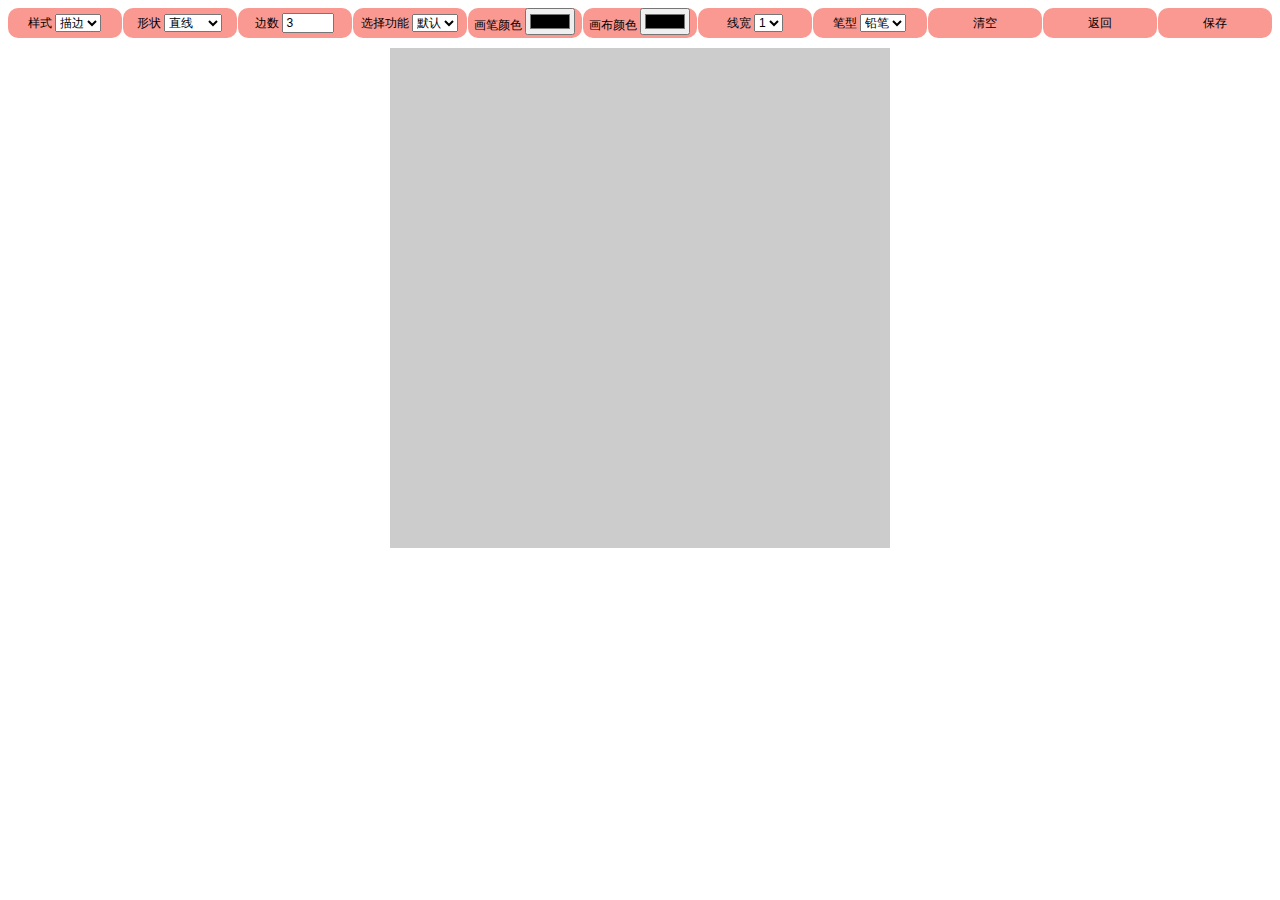
<file: workHSY/palette/index.html>
<!doctype html>
<html lang="en">
<head>
    <meta charset="UTF-8">
    <title> 画板</title>
    <script src="indexl.js"></script>
    <style>
        *{
            font-size: 12px;
            color: #000;
            font-weight: 400;
        }
        ul{
            padding: 0;
            margin: 0;
            list-style:none;
        }
        .box{
            width:100%;
            height: auto;
        }
        .con{
            width:100%;
            height:30px;
            display: flex;
            justify-content: space-between;
            text-align: center;
            line-height: 30px;
        }
        .con li{
            width:9%;
            height: 100%;
            border-radius: 10px;
            background-color: rgba(245, 60, 50, 0.53);
        }
        canvas{
            display: block;
            background-color: #ccc;
            margin:10px auto;
        }
        #del{
            cursor: pointer;
        }
        #back{
            cursor: pointer;
        }
        #save{
            cursor: pointer;
        }
    </style>
</head>
<body>
 <section class="box">
     <ul class="con">
         <li>
             <span>样式</span>
             <select name="" id="style">
                 <option value="stroke">描边</option>
                 <option value="fill">填充</option>
             </select>
         </li>
         <li>
             <span>形状</span>
             <select name="" id="typle">
                 <option value="line">直线</option>
                 <option value="crec">长方形</option>
                 <option value="arc">圆形</option>
                 <option value="srec">多边形</option>
                 <option value="qianbi">铅笔</option>
                 <option value="reser">橡皮擦</option>
             </select>
         </li>
         <li>
             <span>边数</span>
             <input type="number" min="3" max="12" value="3" id="ws">
         </li>
         <li>
             <span>选择功能</span>
             <select name="">
                 <option value="">默认</option>
             </select>
         </li>
         <li>
             <span>画笔颜色</span>
             <input type="color" id="pencolor">
         </li>
         <li>
             <span>画布颜色</span>
             <input type="color" id="bgcolor">
         </li>
         <li>
             <span>线宽</span>
             <select name="" id="width">
                 <option value="1">1</option>
                 <option value="2">2</option>
                 <option value="3">3</option>
                 <option value="4">4</option>
                 <option value="5">5</option>
             </select>
         </li>
         <li>
             <span>笔型</span>
             <select name="">
                 <option value="">铅笔</option>
                 <option value="">钢笔</option>
                 <option value="">毛笔</option>
             </select>
         </li>
         <li id="del">
             <span>清空</span>
         </li>
         <li id="back">
             <span>返回</span>
         </li>
         <li id="save">
             <span>保存</span>
         </li>
     </ul>
 </section>
<canvas width="500" height="500"></canvas>
</body>
<script>
    var canvas=document.querySelector("canvas");
    var obju=canvas.getContext("2d");
    var typle=document.querySelector("#typle");
    var style=document.querySelector("#style");
    var bgcolor=document.querySelector("#bgcolor");
    var pencolor=document.querySelector("#pencolor");
    var width=document.querySelector("#width");
    var ws=document.querySelector("#ws");
    var del=document.querySelector("#del");
    var back=document.querySelector("#back");
    var save=document.querySelector("#save");
    var his=[];
    var typ="line";
    typle.onchange=function(){
         typ=typle.value;
    };
    var st="stroke";
    style.onchange=function(){
        st=style.value;
    }
    var bgcol="#000";
    bgcolor.onchange=function () {
        bgcol=bgcolor.value;
        canvas.style.backgroundColor=bgcol;
    }
    var pen="#000";
    pencolor.onchange=function(){
        pen=pencolor.value;
    }
    var wid=1;
    width.onchange=function(){
        wid=width.value;
    };
     var w=3;
    ws.onchange=function(){
        w=ws.value;
    };
    del.onclick=function(){
        window.location.reload();
    };
    canvas.onmousedown=function(e){
        var dx=e.offsetX;
        var dy=e.offsetY;
        var drawn=new Drawn(obju,{st,pen,wid});
        if (typ=="qianbi"){
            obju.beginPath();
            obju.moveTo(dx,dy);
        }
        canvas.onmousemove=function(e){
            var mx=e.offsetX;
            var my=e.offsetY;
            if (typ!=="reser"){
                obju.clearRect(0,0,500,500);
                if (his.length>0){
                    obju.putImageData(his[his.length-1],0,0)
                }
            }

            drawn[typ](dx,dy,mx,my,w);
            canvas.onmouseup=function(){
                canvas.onmousemove=null;
                canvas.onmouseup=null;
                var aa=obju.getImageData(0,0,500,500);
                his.push(aa);
            }
        }
    }
    back.onclick=function () {
        his.pop();
        obju.clearRect(0,0,500,500);
        if(his.length==0){
            alert("已经不能在撤销了");
            return;
        }

        obju.putImageData(his[his.length-1],0,0);
    };
    save.onclick=function () {
        url=canvas.toDataURL("image/png");
        location.href=url;
    };

</script>
</html>
</file>
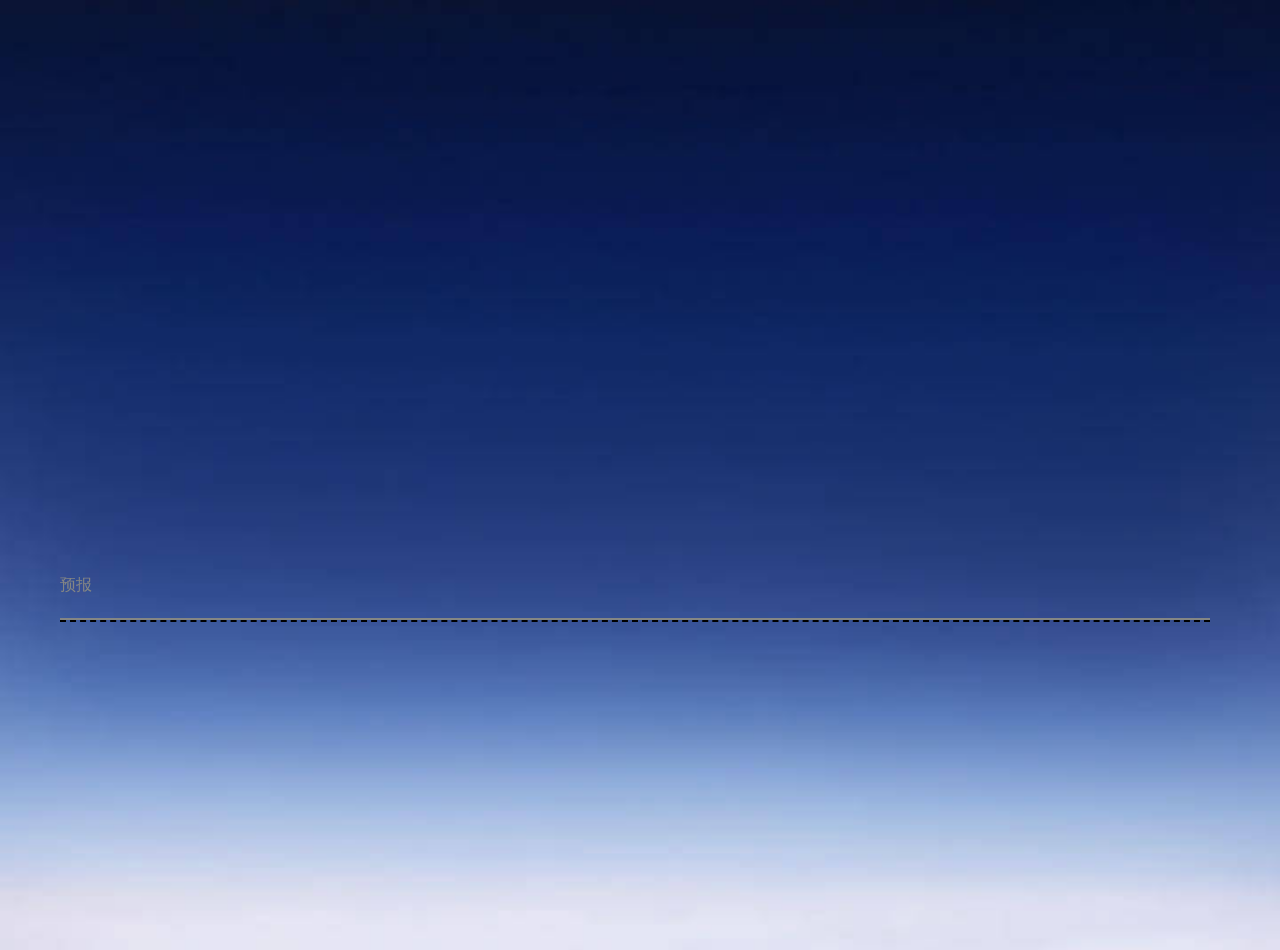
<file: workHSY/weather_new/index.html>
<!DOCTYPE html>
<html lang="en">
<head>
	<meta charset="UTF-8">
	<meta name="viewport" content="width=device-width, user-scalable=no, initial-scale=1.0, maximum-scale=1.0, minimum-scale=1.0">
	<title>顺风天气</title>
	<link rel="stylesheet" href="css/index.css">
	<link rel="stylesheet" href="css/swiper.min.css">
	<script src="js/tools.js"></script>
	<script src="js/data.js"></script>
</head>
<body>
	<!--address start-->
		<div class="address">
			<ul></ul>
		</div>
		<!--address end-->
	<div class="swiper-container pppp">
  <div class="swiper-wrapper pppp">
    <div class="swiper-slide pppp">
    	<section class="Total">
		<!--message start-->
		<div class="message">
	   		<div class="message_left"></div>
			<ul class="message_right"></ul>
		</div>
		<!--message end-->
		<!-- Farture start-->
		<div class="farture">
			<ul class="farture_top">
				<li>预报</li>
				<li class="farture_tops"></li>
			</ul>
			<ul class="farture_bottom only"></ul>
		
			<div class="swiper-container">
  <div class="swiper-wrapper">
    <div class="swiper-slide">
    <!-- 星期 start -->
    	<ul class="farture_bottom only_fature_botton">
				 
			</ul>
			<!-- 星期 end -->
    </div>
    <div class="swiper-slide">
    	<ul class="farture_bottom only_fature_botton only_fature_bottons ">
				 
			</ul>
    </div>
  </div>
</div>	
		</div>
		<!-- Farture end-->
	</section>
    </div>
    <style>
.message_tow{
	color: #fff;
}
.pppp{
    width: 100%;
    height: 100%;
}
    </style>
    <!-- 第二页 开始 -->
       <div class="swiper-slide">
			<!--address start-->
		<div class="address">
			<ul id="tow_address"></ul>
		</div>
		<!--address end-->
		<!--详细信息 start -->
		<ul class="farture_top" id="Fature_top">
				<li>详细信息</li>
			</ul>
			<div class="Knows_weather">
				<div class="Knows_left"></div>
				<ul class="Knows_right"></ul>
			</div>
			<!--详细信息 start  -->
			<!-- 空气质量 start -->
			<ul class="farture_top" id="Fature_tops">
				<li>空气质量</li>
				<li class="fartre_tops" id="asdf"></li>
			</ul>
			 <div class="Color_icon">
			 <ul class="Color_dong">
			 	<li>&#xe62f;</li>
			 </ul>
			 	<ul class="Color_tall">
			 	<li class="Color_one" style="background: #5ACB7B;">优</li>
			 	<li class="Color_one" style="background: #A5D363;">良</li>
			 	<li class="Color_one" style="background: #FFCF63;">轻</li>
			 	<li class="Color_one" style="background: #FFB263;">中</li>
			 	<li class="Color_tow" style="background:#EF865A">重度</li>
			 	<li class="Color_three" style="background:#EF6163">严重</li>
			 	</ul>
			 </div>
			 <ul class="Someing"></ul>
			<!-- 空气质量 end -->
		<!-- 第二页 结束 -->
       </div>
       <!-- 第三页 开始 -->
  <div class="swiper-slide">
  		<div class="address">
			<ul id="tow_addresss"></ul>
		</div>
			<ul class="farture_top">
				<li style="color:#fff">生活指数</li>
			</ul>
			<section id="Life_Totall"></section>
  </div>
  <!-- 第三页 结束 -->
        <!-- 第四页 开始 -->
  <div class="swiper-slide">
  		<div class="address">
			<ul id="tow_addressss"></ul>
		</div>
			<ul class="farture_top">
				<li style="color:#fff">生活指数</li>
			</ul>
			<section id="Life_Totalls"></section>
  </div>
  <!-- 第四页 结束 -->
  </div>
</div>
</body>
<script src="js/index.js"></script>
<script src="js/swiper.min.js"></script>
<script> 
var mySwiper = new Swiper('.swiper-container', {
	 direction : 'horizontal',
})
</script>
</html>
</file>
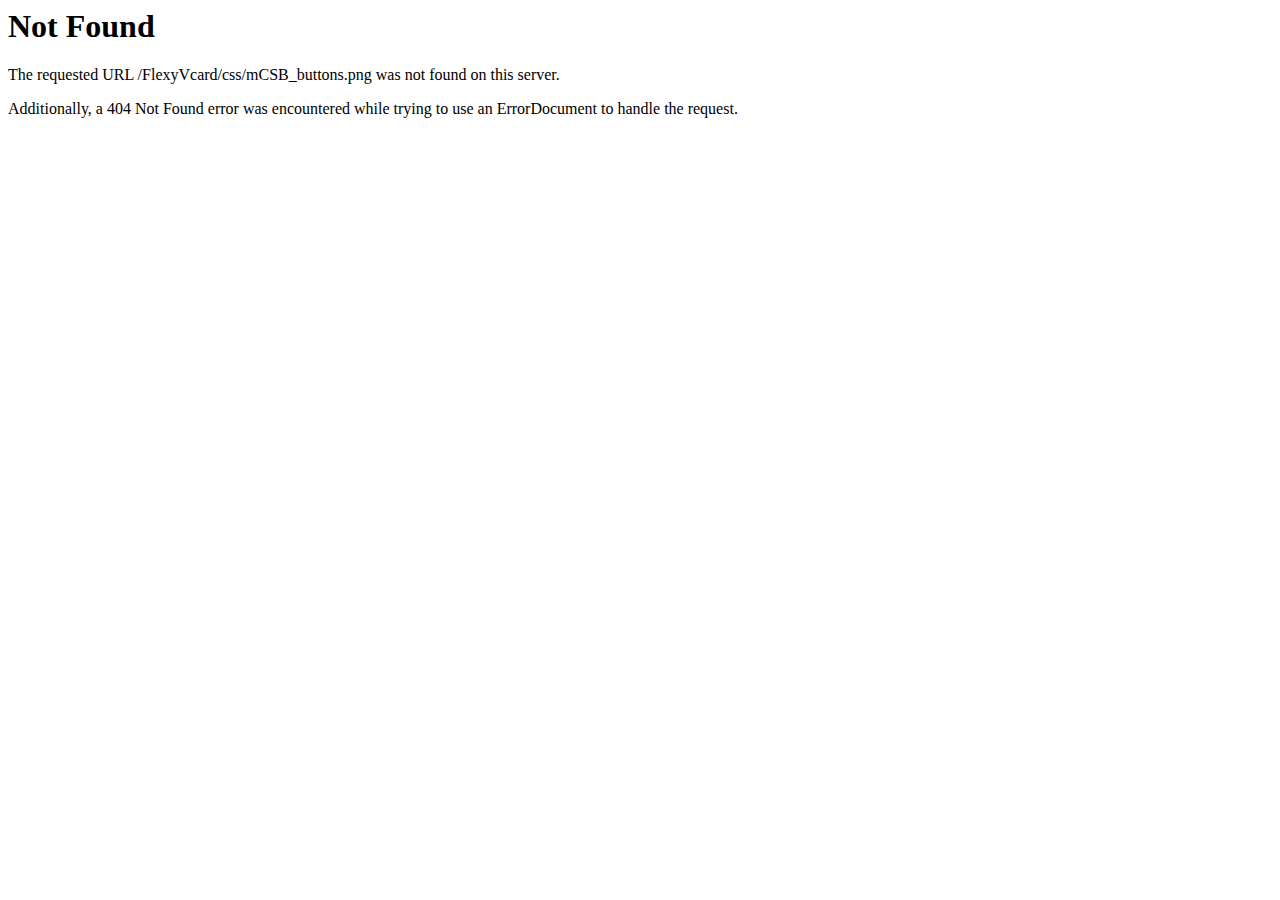
<file: Inwork/css/mCSB_buttons.html>
<!DOCTYPE HTML PUBLIC "-//IETF//DTD HTML 2.0//EN">
<html><head>
<title>404 Not Found</title>
</head><body>
<h1>Not Found</h1>
<p>The requested URL /FlexyVcard/css/mCSB_buttons.png was not found on this server.</p>
<p>Additionally, a 404 Not Found
error was encountered while trying to use an ErrorDocument to handle the request.</p>
</body></html>
</file>
<file: Inwork/css/colors/DarkBlue.css>
/* ========================================================================================= */
/* ==================================== DarkBlue #3B5998 =================================== */
/* ========================================================================================= */

.btn-primary {
    background: #3B5998;
}
.btn-primary:hover {
    background: #3B5998;
}
a {
    color: #3B5998;
}
.icon_menu {
    background: #fff !important;
    color: #3B5998;
}
.icon_menu_active, .icon_menu_hover {
    background: #3B5998 !important;
    color: #fff !important;
    transition-property: background-color;
    transition-duration: 0.3s;
    transition-timing-function: linear;
}
.mCSB_dragger_bar {
    background: #3B5998 !important;
}
#style-2::-webkit-scrollbar-thumb {
    background-color:#3B5998;
}
.span-info {
    color: #3B5998;
}
#contactform .submit:hover, #comment_form .submit:hover {
    webkit-filter: brightness(98%) !important;
}
#profile .col-md-5 h2, #profile .col-md-5 h4, #resume .col-md-6 p, #resume .col-md-6 span.duration {
    color: #3B5998;
}
#resume .resume-left ul li h5 {
    border-bottom: 1px solid #3B5998;
}
.attributes span.glyphicon, .attributes h6 {
    color: #3B5998;
}
.blog-article a.read_m:hover {
    border: 1px solid #3B5998;
    background-color: #3B5998;
}
.border-list {
    border: 1px solid #3B5998;
}
.content-post h1 {
    color: #3B5998;
}
a.readmore:hover, a.readmore:focus, a.readmore:active {
    border: 1px solid #3B5998;
    background-color: #3B5998;
}
.border-list {
    border: 1px solid #3B5998;
}
.content-post h1 {
    color: #3B5998;
}
a.readmore:hover, a.readmore:focus, a.readmore:active {
    border: 1px solid #3B5998;
    background-color: #3B5998;
}
.ch-info-prof {
    background: rgba(76, 173, 252, 0.6);
}
#profile .col-md-6 h1 {
    color: #3B5998;
}
.download:hover span, .download:focus span {
    background: #3B5998;
}
.download span::before{
    color: #3B5998;
}
.download span, .ch-info .ch-info-back {
    background: #3B5998;
}
.resp-tabs-container h1 {
    color: #3B5998 !important;
    background: url(../../images/arrows-h3/arrow-DarkBlue-h3.png) no-repeat 0px 3px;
}

@media screen and (max-width:540px) {
    .content-inner {
        border-top: 5px solid #3B5998;
    }
}
#contactform .submit, #comment_form .submit {
    background-color: #3B5998;
}
#profile .about i.glyphicon, #profile .about label {
    color: #3B5998;
}
#section-title, #categories_sidebar ul.categories li a:hover {
    background: #3B5998;
}
#tags .tags_sidebar .tags-list li {
    border: 1px solid #3B5998;
    color: #3B5998;
}
#tags .tags_sidebar .tags-list li a {
    color: #3B5998;
}
#tags .tags_sidebar .tags-list li:hover {
    background: #3B5998;
}
h2.resp-accordion:hover .hi-icon, .no-touch .hi-icon-effect-5 .hi-icon:hover {
    border: 1px solid #3B5998 !important;
}
@media only screen and (max-width: 800px) {
    .icon_menu_active, .icon_menu_hover {
        background: #fff !important;
        color: #3B5998 !important;
        transition-property: background-color;
        transition-duration: 0.3s;
        transition-timing-function: linear;
    }
    h2.resp-accordion {
        background: #3B5998 !important;
    }
    h2.resp-accordion:hover {
        background: rgba(59, 89, 152, 0.8) !important;
    }
    h2.resp-tab-active {
        background: rgba(59, 89, 152, 0.8) !important;
    }
}
.title_content:after, .icon_content {
    background: #3B5998;
}
.text_content {
    color: #3B5998;
}
.panel-default>.panel-heading {
    color: #fff;
    background-color: #3B5998;
}
.nbs-flexisel-inner {
    border: 5px solid #3B5998;
}
.modal-header {
    background: #3B5998;
}
.skillbar-title, .skillbar-bar {
    background: rgba(59, 89, 152, 0.8);
}
.portfolio .label-bg, #filters li span.active {
    background: #3B5998;
}
.portfolio .label-bg, #filters li span:hover  {
    background: #3B5998;
    -webkit-transition: all .3s ease-in;
    -moz-transition: all .3s ease-in;
    -o-transition: all .3s ease-in;
    transition: all .3s ease-in;
}
#sidebar-right .search-blog i, #sidebar-left .search-blog i {
    background: #3B5998;
}
.icon-switcher {	
    color: #3B5998 !important;
}
.resp-tabs-list li {
    background: #3B5998;
    color: #fff;
}
#services .pack-service .service-icon i {
    border: 3px solid #3B5998;
    color: #3B5998;
    background: #fff;
}
#services .pack-service:hover .service-icon i {
    background: #3B5998;
}
.widget-profil{
    background: #3B5998;   
}
.widget-profil .head-image{
    border: 10px solid #4c70ba;
}
.widget-profil .circle-img {
    border: 10px solid #4c70ba;
}
.widget-profil  h1 {
    color:#839ccf;
}
.widget-profil  h4 {
    color:#839ccf; 
}
.widget-profil  h6 {
    color:#839ccf; 
}
.widget-profil  p {
    color:#839ccf !important;
}
.widget-profil #profile_desc {
    border-bottom: 1px solid #839ccf;
    border-top: 1px solid #839ccf;
}
#profile_social a:hover {
    color : #3B5998;
}
#profile_social a{
    background-color: #3B5998;
}
#blog .post_media {
    border-top: 5px solid #3B5998;
}
#blog .post_media  .post-format-icon {
    background: #3B5998;
}
.reference span {
    color : #3B5998;
}
</file>
<file: Inwork/css/switcher.css>
/* =================================================================== */
/* Styles Switcher
====================================================================== */
#custumize-style{background-color:#505656;width:270px;position:fixed;top:10px;z-index:9999;left:0px;border-radius:0 0 3px 0;}
#custumize-style div{padding:0px 8px;padding-bottom:5px;}
#custumize-style h3{color:#fff;font-size:12px;text-transform:capitalize;padding-left:25px;font-size:13px;font-weight:bold;margin:0;}
#custumize-style h2{font-size:23px;color:#fff;margin-top:0px;padding-bottom:12px;padding-left:30px;padding-top:11px;background:#727777;text-transform:capitalize;font-weight:400;}
#custumize-style h2 a{display:block;height:58px;position:absolute;right:-39px;top:0;width:40px;border-radius:0 3px 3px 0;padding-right:5px;padding-bottom:5px;padding-top:5px;}
.icon-switcher{background:#F9F7F6;margin-left:0px;margin-top:-5px;padding:12px 12px;position:absolute;font-size:22px;}
.colors-style{list-style:none;margin:0px 0px 10px 20px;overflow:hidden;}
.colors-style li{float:left;margin:2px;}
.colors-style li a{display:block;width:42px;height:25px;cursor:pointer;}
.layout select{width:100%;padding:5px;border:none;margin:0 0 0 -5px;color:#666;cursor:pointer;}
#button-reset{margin:0 0 15px 2px;}
#button-reset a{color:#fff;font-size:14px;padding:9px 12px;display:inline-block;border:0px;font-family:Arial, sans-serif;cursor:pointer;width:195px;margin-left:18px;text-align:center;}
.gray{background:#888;}
.green{background:#B1CD00;}
.blue{background:#0087F7;}
.red{background:#fe000a;}
.yellow{background:#FDB000;}
.orange{background:#FF4343;}
.DarkBlue{background:#3B5998;}
.rose{background:#EF3E96;}
.darkolivegreen{background:#496A15;}
.lightseagreen{background:#43B6B1;}
.gray-bg{background:#666666;}
.green-bg{background:#8ec449;}
.blue-bg{background:#21BED7;}
.red-bg{background:#e74c3c;}
.yellow-bg{background:#ecce4c;}
.bg1{background-image:url("../images/bg/bg1.png");}
.bg2{background-image:url("../images/bg/bg2.png");}
.bg3{background-image:url("../images/bg/bg3.png");}
.bg4{background-image:url("../images/bg/bg4.png");}
.bg5{background-image:url("../images/bg/bg5.png");}
.colors-style li a.active{box-shadow:0 0 0 2px #F7F7F7 inset}
@media only screen and (max-width:1029px){#custumize-style{}
}
.clean-check #r1 + label, .clean-check #r2 + label, .clean-check #r3 + label{margin-left:22px;}
.clean-check #s1 + label, .clean-check #sd_right + label{margin-left:22px;}
.layouts{padding-bottom:0px;}
.clean-check input[type="radio"]{display:none;}
.clean-check input[type="radio"] + label{font-size:13px;color:#999;display:inline-block;margin-right:30px;}
.clean-check input[type="radio"] + label span{display:inline-block;width:19px;height:19px;margin:-1px 4px 0 0;vertical-align:middle;background:url(../images/check_radio_sheet.png) -38px top no-repeat;cursor:pointer;}
.clean-check input[type="radio"]:checked + label span{background:url(../images/check_radio_sheet.png) -57px top no-repeat;}
</file>
<file: Inwork/css/main.css>
/*--------------------------------------------------
----------------------- Base styles ----------------
---------------------------------------------------*/
/**{
    -webkit-user-select:none ;
    -moz-user-select:none ;
    -ms-user-select: none;
    user-select: none;
}*/

@media (min-width: 1200px) {
    .container {
        width: 1130px !important;
    }
}

#preloader {
    position: fixed;
    width: 100%;
    height: auto;
    min-height: 100%;
    top: 0;
    left: 0;
    background-color: #ffffff;
    z-index: 9999;
}

#spinner {
    position: absolute;
    width: 80px;
    height: 80px;
    top: 50%;
    left: 50%;
    margin: -40px 0 0 -40px;
    background: url(../images/spinner.gif) no-repeat;
}
#portfolio .mCSB_container { 
    margin-right: 0 !important; 
}

#custumize-style {
    display: none;
}
label {
    font-weight: 400 !important;
}
.text-left {
    text-align: left !important;
}
.clear {
    clear: both;
}
ul, li, nav {
    font: inherit;
    vertical-align: baseline;
    margin: 0;
    padding: 0;
    list-style: none;
}
body {
    margin: 0;
    font-family: 'Lato', sans-serif;
    font-weight: 400;
    font-size: 13px;
    line-height: 25px;
    color: #333333;
    overflow-x: hidden;
    background-image: url(../images/bg/bg5.png);
    padding: 0;
}
h1, h2, h3, h4, h5, h6, .h1, .h2, .h3, .h4, .h5, .h6 {
    font-family: 'Lato', sans-serif;
    font-weight: 300;
}

.wrapper {
    display: block;
    width: 100%;
    overflow: hidden;
    position: absolute;
    top: 50%; 
    margin: -290.5px auto 0 auto;
}
h1 {
    font-size: 18px;
    text-transform: uppercase;
    padding: 0;
    margin: 0;
}
.resp-tabs-container h1 {
    font-size: 26px;
    color: #999;
    text-transform: inherit;
    margin-top: 0;
    margin-bottom: 15px;
    padding-bottom: 10px;
    padding-left: 30px;
    border-bottom: 1px solid #e6e6e6;
}

.resp-tabs-container h1:not(.h-bloc) {
    background: none;
}

a {
    text-decoration: none !important;
}

.copyrights{text-indent:-9999px;height:0;line-height:0;font-size:0;overflow:hidden;}
/*--------------------------------------------------
---------------------- resp-tabs -------------------
---------------------------------------------------*/

.icon_menu {
    font-size: 22px;
    -webkit-transition: background 0.3s, color 0.3s, box-shadow 0.3s;
    -moz-transition: background 0.3s, color 0.3s, box-shadow 0.3s;
    transition: background 0.3s, color 0.3s, box-shadow 0.3s;
    display: inline-block;
    cursor: pointer;
    margin: 0;
    width: 42px !important;
    height: 42px !important;
    text-align: center;
    position: relative;
    z-index: 2;
    border-radius: 50%;
    -o-border-radius: 50%;
    -ms-border-radius: 50%;
    -webkit-border-radius: 50%;
    -moz-border-radius: 50%;
    line-height: 43px;
}

#verticalTab {
    z-index: 1;
    height: 100%;
    background: #fff;
}
l.resp-tabs-list, p {
    margin: 0;
    padding: 0;
}
.resp-tabs-list li {
    font-size: 13px;
    display: inline-block;
    padding: 13px 15px;
    margin: 0;
    list-style: none;
    cursor: pointer;
    float: left;
}
.resp-tabs-container {
    padding: 0;
    background-color: #fff;
    clear: left;
}
h2.resp-accordion {
    font-size: 15px;
    text-transform: uppercase;
    color: #fff;
    padding: 0.32em 0em 0.32em 0.70em;
    margin: 0;
    list-style: none;
    cursor: pointer;
    background: #303030; 
    border-bottom: 1px solid rgba(255, 255, 255, 0.1);
    line-height: 0px;
    cursor: pointer;
    padding: 5px;
    display: none;
}
.resp-tab-content {
    display: none;
}
.resp-tab-active {
    border-bottom: none;
    margin-bottom: -1px !important;
    padding: 12px 14px 14px 14px !important;
}
.resp-tab-active {
    border-bottom: none;
    background-color: #fff;
}
.resp-content-active, .resp-accordion-active {
    display: block;
}
.resp-tab-content {
    border: 1px solid #ccc;
}
h2.resp-accordion {
    font-size: 17px;
    margin: 0;
    padding: 10px 15px;
}
h2.resp-tab-active {
    border-bottom: 1px solid #ccc !important;
    margin-bottom: 0 !important;
    padding: 10px 15px !important;
}
h2.resp-tab-title:last-child {
    border-bottom: 12px solid #ccc !important;
    background: blue;
}
/*-----------------------------------*/
/*-----------Vertical tabs-----------*/
/*-----------------------------------*/

.resp-vtabs ul.resp-tabs-list {
    float: left;
    width: 9%;
    margin-bottom: 10px;
}
.resp-vtabs .resp-tabs-list li {
    display: block;
    padding: 17px !important;
    margin: 0;
    cursor: pointer;
    float: left;
    text-align: center;
    box-shadow: 0 0 0 1px rgba(255, 255, 255, 0.2);
}

.resp-vtabs .resp-tabs-list li:first-child {
    border-top: none;
}
.resp-vtabs .resp-tabs-list li:last-child {
    border-bottom: none;
}

.resp-vtabs .resp-tabs-container {	
    padding: 0;
    background-color: #f4f4f4;
    float: left;
    width: 88%;
    height: 580px;
    clear: none;
    margin-left: 13px;
}
.resp-vtabs .resp-tab-content {
    border: none;
}
.resp-vtabs li.resp-tab-active {
    border-right: none;
    color: #fff;
    position: relative;
    z-index: 1;
    padding: 17px !important;
    background: #fff;
}
.resp-tabs-list li:hover {
    -webkit-transition: all .6s ease-in;
    -moz-transition: all .6s ease-in;
    -o-transition: all .6s ease-in;
    transition: all .6s ease-in;
    background: #fff;
}
.resp-arrow {
    width: 0;
    height: 0;
    float: right;
    margin-top: 3px;
    border-left: 6px solid transparent;
    border-right: 6px solid transparent;
    border-top: 12px solid #c1c1c1;
}
h2.resp-tab-active span.resp-arrow {
    border: none;
    border-left: 6px solid transparent;
    border-right: 6px solid transparent;
    border-bottom: 12px solid #9B9797;
}
/*-----------------------------------*/
/*---------Accordion styles----------*/
/*-----------------------------------*/

.resp-easy-accordion h2.resp-accordion {
    display: block;
}
.resp-easy-accordion .resp-tab-content {
    border: 1px solid #c1c1c1;
}
.resp-easy-accordion .resp-tab-content:last-child {
    border-bottom: 1px solid #c1c1c1 !important;
}
.resp-jfit {
    width: 100%;
    margin: 0;
}
.resp-tab-content-active {
    display: block;
}
h2.resp-accordion:first-child {
    border-top: 1px solid rgba(255, 255, 255, 0.1) !important;
}

/*Here your can change the breakpoint to set the accordion, when screen resolution changed*/
@media only screen and (max-width: 800px) {
    ul.resp-tabs-list {
        display: none;
    }
    h2.resp-accordion {
        display: block;
    }
    .resp-vtabs .resp-tab-content {
        border: 1px solid #C1C1C1;
        padding: 15px;
    }
    .resp-vtabs .resp-tabs-container {
        border: none;
        float: none;
        width: 100%;
        min-height: initial;
        clear: none;
    }
    .resp-accordion-closed {
        display: none !important;
    }
    .resp-vtabs .resp-tab-content:last-child {
        border-bottom: 1px solid #c1c1c1 !important;
    }
    .scrollbar {
        height: 100% !important;
        overflow-y: hidden !important;
    }
    .contact-form .main-heading {
        margin-top: 45px;
    }

    .tiltle_contacts {
        margin-bottom: 0 !important;
    }
    .wrapper {
        position: relative !important;
        margin: 15px auto !important;
    }

    .flexy_content {
        clear: both;
    }
    .resp-vtabs .resp-tabs-container {
        margin-left: 0 !important;
    }
    ul.about li span.value {
        margin-right: 30px;
    }
    .tite-list-resp{
        position: relative;
        top: -3px;
        left: 10px;
    }
    .widget-profil #profile_desc{
        border-top: 0 !important;
        border-bottom: 0 !important;
    }

}
.tite-list {
    padding-left: 5px !important;
    font-size: 13px;
    position: relative;
    top: -6px;
    display:none;
}

.icon-list {
    font-size: 40px !important;
    left: 15px !important;
    text-align: center !important;
    position: relative;
    top: 2px;
}
p {
    font-size: 14px;
    line-height: 22px;
    text-align: left;
    margin: 0;
    color: #999 !important;
    font-family: 'Lato', sans-serif;
}
.active-hi-icon {
    background: #04B2E8 !important;
    border: 1px solid #04B2E8 !important;
}

.resp-tabs-list li:hover .hi-icon, .no-touch .hi-icon-effect-5 .hi-icon:hover {
    background: #04B2E8;
    border: 1px solid #04B2E8 !important;
}
h2.resp-accordion:hover .hi-icon, .no-touch .hi-icon-effect-5 .hi-icon:hover {
    background: #04B2E8;
}
h2.resp-accordion:hover {
    background: #282828;
}

/*--------------------------------------------------
------------------- Google Maps --------------------
---------------------------------------------------*/

#map {
    display: block;
    width: 100% !important;
    height: 300px !important;
    margin: 0 auto;
    -moz-box-shadow: 0 5px 20px #ccc;
    -webkit-box-shadow: 0 5px 20px #ccc;
    box-shadow: 0 5px 20px #ccc;
    border-bottom: 1px solid #CCC;
    border-top: 1px solid #CCC;
}
#map.large {
    height: 500px;
}
.overlay {
    display: block;
    text-align: center;
    color: #fff;
    font-size: 60px;
    line-height: 80px;
    opacity: 0.8;
    background: #4477aa;
    border: solid 3px #336699;
    border-radius: 4px;
    box-shadow: 2px 2px 10px #333;
    text-shadow: 1px 1px 1px #666;
    padding: 0 4px;
}
.overlay_arrow {
    left: 50%;
    margin-left: -16px;
    width: 0;
    height: 0;
    position: absolute;
}
.overlay_arrow.above {
    bottom: -15px;
    border-left: 16px solid transparent;
    border-right: 16px solid transparent;
    border-top: 16px solid #336699;
}
.overlay_arrow.below {
    top: -15px;
    border-left: 16px solid transparent;
    border-right: 16px solid transparent;
    border-bottom: 16px solid #336699;
}
/*--------------------------------------------------
----------------------- Contact --------------------
---------------------------------------------------*/

#contact-user {
    padding: 30px 0;
    overflow: hidden;
}
.contact-info, .contact-form {
    float: left;
    margin-bottom: 30px;
}
.contact-form {
    width: 100%;
}
.contact-info ul {
    float: left;
    margin-left: 0px; 
}
.contact-info ul li {
    font-size: 13px;
    line-height: 20px;
    color: #666;
    overflow: hidden;
    width: 267px;
}
#contactform,
#comment_form {
    padding-left: 0;
}
#contactform p,
#comment_form p {
    margin-bottom: 15px;
}
#contactform p label,
#comment_form p label {
    display: block;
    color: #999;
    margin-bottom: 8px;
    font-size: 13px;
}
#contactform .input,
#comment_form .input {
    line-height: 20px;
    height: 20px;
    width: 60%;
}
#contactform .textarea,
#comment_form .textarea {
    width: 95%;
}
#contactform .submit, #contactform .reset,
#comment_form .submit, #comment_form .reset {
    color: #fff;
    padding: 8px;
    border: none;
    cursor: pointer;
    font-size: 13px;
    margin-left: 23px;
}
#contactform .submit:hover,
#comment_form .submit:hover {
    -webkit-filter: brightness(98%) !important;
}

#contactform .reset:hover,
#comment_form .reset:hover {
    background-color: #666;
    -webkit-filter: brightness(98%);
}
#contactform .reset,
#comment_form .reset {
    background-color: #999999;
    width: 120px;
}
#contactform .input, .textarea,
#comment_form .input, .textarea {
    padding: 6px;
    background-color: #f5f5f5;
    border: 1px solid #CCC;
    color: #999;
    border-radius: 3px;
    -moz-border-radius: 3px;
    -webkit-border-radius: 3px;
    font-size: 13px;
}
#icon-status {
    cursor: pointer;
}
#maps-status {
    text-align: center;
    border: 3px solid #2f9b68;
    color: #2f9b68;
    width: 34px;
    margin: 0 auto;
    -webkit-border-radius: 10px;
    border-radius: 10px;
    margin-bottom: 10px;
}
#maps-status:hover {
    color: #fff;
    background: #2f9b68;
}
#contact {
    background-color: #fff;
}
.resp-tabs-list li span {
    text-transform : uppercase;
}

.content_2 {
    height: 580px;
    -webkit-box-sizing:border-box;
    -moz-box-sizing:border-box;
    box-sizing:border-box;		
}

/*--------------------------------------------------
----------------------- Portfolio ------------------
---------------------------------------------------*/

.container-portfolio { 
    position: relative; 
    width: 100%; 
    margin: 0 auto; 
    -webkit-transition: all 1s ease;
    -moz-transition: all 1s ease;
    -o-transition: all 1s ease;
    transition: all 1s ease;	
}

#filters {
    margin:1%;
    padding:0;
    list-style:none;
    display: inline-block;

}

#filters li {
    float:left;
    text-align: center;
}

#filters li span {
    display: block;
    padding:5px 20px;		
    text-decoration:none;
    color:#fff;
    cursor: pointer;
    background: #577285;
    margin: 2px;
}

#filters li span.active {
    color:#fff;
}

#portfoliolist .portfolio {
    -webkit-box-sizing: border-box;
    -moz-box-sizing: border-box;
    -o-box-sizing: border-box;
    width:31%;
    margin:1%;
    display:none;
    float:left;
    overflow:hidden;
}

.portfolio-wrapper {
    overflow:hidden;
    position: relative !important;
    background: #666;
    cursor:pointer;
}

.portfolio img {
    max-width:100%;
    position: relative;
}

.portfolio .label {
    position: absolute;
    width: 100%;
    height:40px;
    bottom:-40px;
    display: block !important;
}

.portfolio .label-bg {
    width: 100%;
    height:100%;
    position: absolute;
    top:0;
    left:0;
}

.portfolio .label-text {
    color:#fff;
    position: relative;
    z-index:500;
    padding:5px 8px;
    font-weight:300;
}

.portfolio .text-title {
    display:block;
    font-size:13px;
    margin: 1px;
    color : #fff;
    text-transform:capitalize;
}
#fancybox-title {
    margin-left: 10px !important;
    width: 380px !important;
    bottom: 10px !important;
    display: block !important;
}


@media only screen and (max-width: 767px) {

    #portfoliolist .portfolio {
        width:48%;
        margin:1%;
    }	

    .widget-profil,
    .flexy_content {
        margin-left: 10px;
        margin-right: 10px;
    }

}

@media only screen and (max-width: 550px) {

    #filters li  {
        width: 100%;
    }

    #profile .cycle-slideshow {
        display: none;
    }

}

/* #Clearing */
/* Self Clearing Goodness */
.container:after { content: "\0020"; display: block; height: 0; clear: both; visibility: hidden; }

.clearfix:before,
.clearfix:after,
.row:before,
.row:after {
    content: '\0020';
    display: block;
    overflow: hidden;
    visibility: hidden;
    width: 0;
    height: 0; }
.row:after,
.clearfix:after {
    clear: both; }
.row,
.clearfix {
    zoom: 1; }

.clear {
    clear: both;
    display: block;
    overflow: hidden;
    visibility: hidden;
    width: 0;
    height: 0;
}

/*--------------------------------------------------
---------------------- Title  ---------------------
---------------------------------------------------*/
.title_content {
    display: inline-block;
    font-size: 20px;
    color: #ffffff;
    text-align: center;
    width: 100%;
    margin-bottom: 20px;
    border-bottom: 1px solid #DDD;
}

.title_content:after {
    height: 1px;
    display: block;
    left: 0;
    content: " ";
    position: relative;
    width: 30px;
    top: 1px;
}

.text_content {
    display: inline-block;
    float: left;
    font-family: 'Lato', sans-serif;
    font-size: 20px;
    margin-top: 10px;
    text-transform: uppercase;
    padding-top: 2px;
    margin-bottom: 5px;
}
/*--------------------------------------------------
---------------------- Profile ---------------------
---------------------------------------------------*/
#profile .about i.glyphicon  {
    margin-right: 3px;
}

#profile .profile-r {
    padding-right: 0;
}
#profile .cycle-slideshow {
    margin-top: 19px;
    margin-bottom: 20px;
    width: 348px;
    height: 456px;
}
#profile .cycle-slideshow img {
    width: 100%;
}
.bottom-p .panel-body {
    padding: 15px;
    color: #999 !important;
    font-size: 14px;
    font-family: 'Lato', sans-serif;
}
.bottom-p .panel-group .panel {
    border-radius:0px;
}

.bottom-p .panel-heading {
    border-top-right-radius: 0px;
    border-top-left-radius: 0px;
}

ul.about li span.value {
    width: 220px;
    text-align: left;
    float: right;
}
ul.about li {
    margin: 0;
    color: #717171;
    display: block;
    font-size: 13px;
    border-bottom: 1px solid #e6e6e6;
}

ul.about li:last-child {
    border-bottom: none;
}
ul.about {
    margin-bottom: 30px;
}

#profile .bottom-p  {
    margin-top: 20px;
}

#profile .bottom-p p {
    border-left:0;
}


#profile .bottom-p h3 {
    margin-top: 60px;
    margin-bottom: 20px;
}
/** style profile 3 **/
.ch-grid-prof {
    margin: 20px 0 0 0;
    padding: 0;
    list-style: none;
    display: block;
    text-align: center;
    width: 100%;
}
.ch-grid-prof:after, .ch-item-prof:before {
    content: '';
    display: table;
}
.ch-grid-prof:after {
    clear: both;
}
.ch-grid-prof li {
    width: 220px;
    height: 220px;
    display: inline-block;
    margin: 20px;
}
.ch-items-prof {
    width: 150px;
    height: 150px;
    border-radius: 50%;
    overflow: hidden;
    position: relative;
    cursor: default;
    box-shadow: inset 0 0 0 5px rgba(255,255,255,0.6), 0 1px 2px rgba(0,0,0,0.1);
    box-shadow: inset 0 0 0 3px rgba(255,255,255,0.6), 0 1px 2px rgba(0,0,0,0.1);
    transition: all 0.4s ease-in-out;
    margin: 0 auto;
    margin-bottom: 10px;
}
.ch-info-prof {
    position: absolute;
    width: inherit;
    height: inherit;
    border-radius: 50%;
    overflow: hidden;
    opacity: 0;
    transition: all 0.4s ease-in-out;
    transform: scale(0);
}
.ch-info-prof h3 {
    color: #fff;
    text-transform: uppercase;
    letter-spacing: 2px;
    font-size: 25px;
    margin: 0 auto;
    padding: 50px 0 0 0;
    text-shadow: 0 0 1px #fff, 0 1px 2px rgba(0,0,0,0.3);
    line-height: 22px;
    border: none;
}
.ch-info-prof p {
    color: #fff;
    padding: 10px 5px;
    font-style: italic;
    margin: 0 30px;
    font-size: 12px;
    border-top: 1px solid rgba(255,255,255,0.5);
    opacity: 0;
    transition: all 1s ease-in-out 0.4s;
}
.ch-info-prof p a {
    display: block;
    color: rgba(255,255,255,0.7);
    font-style: normal;
    text-transform: uppercase;
    font-size: 9px;
    letter-spacing: 1px;
    padding-top: 4px;
}
.ch-info-prof p a:hover {
    color: rgba(255,242,34, 0.8);
}
.ch-items-prof:hover {
    box-shadow: inset 0 0 0 1px rgba(255,255,255,0.1), 0 1px 2px rgba(0,0,0,0.1);
}
.ch-items-prof:hover .ch-info-prof {
    transform: scale(1);
    opacity: 1;
}
.ch-items-prof:hover .ch-info-prof p {
    opacity: 1;
}


/*--------------------------------------------------
------------------- porfil-widget --------------------
---------------------------------------------------*/

.widget-profil{
    height: 580px;   
    float: right; 
}
.widget-profil .circle {
    display: block;
    width: 150px;
    height: 150px;
    margin: 1em auto;
    background-size: cover;
    background-repeat: no-repeat;
    background-position: center center;
    -webkit-border-radius: 99em;
    -moz-border-radius: 99em;
    border-radius: 99em;
}

.widget-profil .circle-img {
    display: block;
    width: 150px;
    height: 150px;
    margin: 1em auto;
    background-size: cover;
    background-repeat: no-repeat;
    background-position: center center;
    -webkit-border-radius: 99em;
    -moz-border-radius: 99em;
    border-radius: 99em;
    background-image: url('../images/img/front.png');
    margin-top: 25px;
    margin-bottom: 7px;
}

.widget-profil  h1 {
    font-size: 40px;
    line-height: 60px;
    text-align: center;
    font-weight: 400;

}

.widget-profil  h4 {
    text-align: center;
    font-size: 15px;
    margin-top: 0px;  

}
.widget-profil  h6 {
    text-align: center;
    font-size: 14px;
    font-weight: 400;

}

.widget-profil  p {
    border-left: 0px;
}

.widget-profil #profile_desc
{
    padding-top: 15px;
    padding-bottom: 15px;
}

.widget-profil #profile_info
{
    padding-bottom: 15px;
}

.widget-profil #profile_social
{
    padding-top: 15px;
}

#profile_social a{
    width: 45px;
    height: 45px;
    line-height: 45px;
    margin: 0px 0px 0px 5px;
    padding: 0;
    border-width: 1px;
    border-style: solid;
    text-align: center;
    font-size: 24px;
    float: left;
    display: block;
    color : #fff;
    -webkit-transition: all .3s ease-in;
    -moz-transition: all .3s ease-in;
    -o-transition: all .3s ease-in;
    transition: all .3s ease-in;
}

#profile_social a:hover{
    background-color: #fff;
}
.widget-profil .image-holder{
    position: relative;
    margin: 15px auto;
    width: 150px;
    height: 150px;
}

.widget-profil .head-image{
    position: absolute;
    top: 0;
    left: 0;
    width: 150px;
    height: 150px;
}

.widget-profil  .head-image{
    z-index: 0;
}
.widget-profil  .front{
    z-index: 1;
}

@media only screen and (min-width: 1200px) {

    .widget-profil #profile_social a{ 
        width: 45px;	
        height: 45px;	
        line-height: 45px;	
        font-size: 24px;	
    }
    .widget-profil h1 {
        font-size: 25px;
        line-height: 60px;
    }
}

@media only screen and (max-width: 1199px) {

    .widget-profil #profile_social a { 
        width: 34px;	
        height: 34px;	
        line-height: 34px;	
        font-size: 20px;	
    }

    .widget-profil h1 {
        font-size: 24px;
        line-height: 50px;
    }

}

@media only screen and (max-width: 260px) {
    .widget-profil h1 {
        font-size: 25px !important;
        line-height: 39px !important;
    }

    .widget-profil h4 {
        font-size: 13px !important;
    }

    .widget-profil{ 	
        height: 265px !important;
        margin-bottom: 20px;
        float: none;
    }
    #profile_social {
        display: none;
    }
    #profile_desc {
        display:none;
    }
}

@media only screen  and (max-width: 766px) {
    .widget-profil{ 	
        height: 285px !important;
        margin-bottom: 20px;
        float: none;
    }
    #profile_social {
        display: none;
    }
    #profile_desc {
        display:none;
    }

    .widget-profil h1 {
        font-size: 22px !important;
        line-height: 39px !important;
    }

    .widget-profil h4 {
        font-size: 13px !important;
    }
}

@media only screen and (min-width : 766px) and (max-width: 800px) {
    .widget-profil{ 	
        height: 210px !important;
        margin-bottom: 20px;
        float: none;
    }
    #profile_social {
        display: none;
    }
}

@media only screen and (min-width : 550px) and (max-width : 991px) {
    #profile .cycle-slideshow {
        margin-left: auto !important;
        margin-right: auto !important;
    }
}

@media only screen and (min-width : 800px) and (max-width : 991px) {

    .widget-profil{ 	
        height: 210px !important;	
        margin-bottom: 20px;
        float: none;
    }

    #profile_social {
        display: none;
    }
    #profile_desc {
        border-bottom: 0 !important;
    }
}

/*--------------------------------------------------
------------- buttion download vcard ---------------
---------------------------------------------------*/

/* Effect 10: reveal, push out */


.download {
    position: relative;
    display: block;
    margin: 20px 25px;
    outline: none;
    color: #fff;
    text-decoration: none;
    text-transform: uppercase;
    letter-spacing: 1px;
    text-shadow: 0 0 1px rgba(255,255,255,0.3);
    font-size: 1.35em;
    text-align: center;
}
.download:hover, .download:focus {
    outline: none;
}
.download {
    line-height: 2em;
    -webkit-perspective: 800px;
    -moz-perspective: 800px;
    perspective: 800px;
}
.download span {
    position: relative;
    display: inline-block;
    padding: 3px 15px 0;
    /*box-shadow: inset 0 3px #0390bb;*/
    -webkit-transition: background 0.6s;
    -moz-transition: background 0.6s;
    transition: background 0.6s;
    -webkit-transform-origin: 50% 0;
    -moz-transform-origin: 50% 0;
    transform-origin: 50% 0;
    -webkit-transform-style: preserve-3d;
    -moz-transform-style: preserve-3d;
    transform-style: preserve-3d;
    -webkit-transform-origin: 0% 50%;
    -moz-transform-origin: 0% 50%;
    transform-origin: 0% 50%;
}
.download span::before {
    position: absolute;
    top: 0;
    left: 0;
    width: 100%;
    height: 100%;
    background: #fff;
    content: attr(data-hover);
    -webkit-transform: rotateX(270deg);
    -moz-transform: rotateX(270deg);
    transform: rotateX(270deg);
    -webkit-transition: -webkit-transform 0.6s;
    -moz-transition: -moz-transform 0.6s;
    transition: transform 0.6s;
    -webkit-transform-origin: 0 0;
    -moz-transform-origin: 0 0;
    transform-origin: 0 0;
    pointer-events: none;
}
.download:hover span::before, .download:focus span::before {
    -webkit-transform: rotateX(10deg);
    -moz-transform: rotateX(10deg);
    transform: rotateX(10deg);
}
/*--------------------------------------------------
---------------------- Resume ----------------------
---------------------------------------------------*/

#resume .col-md-6 span.duration {
    float: right;
}
#resume .col-md-6 ul li {
    list-style: none;
    margin-top: 20px;
}
#resume .resume-left ul li h5 {
    padding-bottom: 10px;
}

#resume .attributes li.first{
    margin-top: 0 !important;
}

#resume .attributes .duration i{
    margin-right: 5px;
}

#resume h5,
#resume h6 {
    font-weight:400 !important;
}

.img_reference {
    display: inline-block;
    width: 100px;
    height: 100px;
    margin-right: 15px;
    float: left;
    border-radius: 50px;
}

.reference p {
    padding-top: 15px;
}
.reference ul {
    margin-top: 15px;
}

.reference ul li {
    margin-top: 15px;
}

/*--------------------------------------------------
------------------- Skills bar ---------------------
---------------------------------------------------*/


.skillbar {
    position: relative;
    display: block;
    margin-bottom: 15px;
    width: 100%;
    background: #eee;
    height: 22px;
    -webkit-transition: 0.4s linear;
    -moz-transition: 0.4s linear;
    -ms-transition: 0.4s linear;
    -o-transition: 0.4s linear;
    transition: 0.4s linear;
    -webkit-transition-property: width, background-color;
    -moz-transition-property: width, background-color;
    -ms-transition-property: width, background-color;
    -o-transition-property: width, background-color;
    transition-property: width, background-color;
}
.skillbar-title {
    position: absolute;
    top: 0;
    left: 0;
    font-size: 11px;
    color: #fff;
    text-transform: capitalize;
}
.skillbar-title span {
    display: block;
    background: rgba(0, 0, 0, 0.1);
    padding: 0 20px;
    height: 22px;
    line-height: 22px;
}
.skillbar-bar {
    height: 22px;
    width: 0;
}
.skill-bar-percent {
    position: absolute;
    right: 10px;
    top: 0;
    font-size: 11px;
    height: 22px;
    line-height: 22px;/*35*/
    color: #444;
    color: rgba(0, 0, 0, 0.4);
}


/*--------------------------------------------------
------------------------ Blog ----------------------
---------------------------------------------------*/

.blog-article {
    padding-top: 37px;
    padding-bottom: 35px;
}

.blog-article .post_media{
    width: 100%;
    -webkit-box-sizing: border-box;
    -moz-box-sizing: border-box;
    box-sizing: border-box;
    float: left;
    background: rgba(255, 255, 255, 0.8);
    padding-bottom: 15px;
}

.blog-article .post_content{
    width: 100%;
    -webkit-box-sizing: border-box;
    -moz-box-sizing: border-box;
    box-sizing: border-box;
    float: left;
    background: rgba(255, 255, 255, 0.8);
    padding: 15px;
    padding-top:0;
}

.blog-article .post_media_detail{
    width: 100% !important;
    -webkit-box-sizing: border-box !important;
    -moz-box-sizing: border-box !important;
    box-sizing: border-box !important;
    float: left !important;
    background: rgba(255, 255, 255, 0.8) !important;
    padding-bottom: 15px !important;
}

.blog-article .media {
    margin-top: 15px;
    display: block;
    max-width: 100%;
    line-height: 1;
    width: 100%;
    float: left;
    overflow: hidden;
    position: relative;
	/* height: 205px;*/
}

.blog-article:first-child .media {
    height: auto;
}

.blog-article .media img {
     width: 100% !important;
}

.media .img-hover {
     width: 100% !important;
}

.blog-article:first-child {
    padding-top: 0;
}
.blog-article.v2 span.date {
    margin-top: 0;
}
.blog-article span.date {
    color: #222;
    text-transform: uppercase;
    font-size: 13px;
    margin-top: 25px;
    float: left;
    width: 100%;
}
.blog-article h1 {
    margin-top: 30px;
    margin-bottom: 5px;
    float: left;
    width: 100%;
    line-height: 20px;
    color: #222222;
    font-size: 20px;
}
.blog-article .blog-content {
    float: left;
    width: 100%;
    margin-top: 28px;
}
.blog-article .info {
    margin: 0;
    padding: 0;
    float: left;
    width: 100%;
    margin-top: 15px;
    list-style: none;
}
.blog-article .info li {
    padding-left: 7px;
    padding-right: 7px;
    border-left: 1px solid #999999;
    color: #585858;
    float: left;
    line-height: 13px;
    font-size: 12px;
}
.blog-article .info li:first-child {
    padding-left: 0;
    border-left: none;
}
.blog-article a.read_m {
    position: relative;
    float: left;
    margin-top: 28px;
    padding-right: 15px;
    display: inline-block;
    width: 200px;
    padding: 5px 2px;
    text-decoration: none;
    font-size: 15px;
    text-align: center;
    border: 1px solid #dadada;
}
.blog-article a.read_m:hover {
    color: #FFF;
    padding: 6px;
    transition-property: border;
    transition-duration: 1s;
    transition-timing-function: linear;
    transition-property: background-color;
    transition-duration: 1s;
    transition-timing-function: linear;
}
.blog-article .blog-content p:first-child {
    padding-top: 0;
    margin-top: 0;
}
.blog-article .blog-content p:last-child {
    padding-bottom: 0;
    margin-bottom: 0;
}
.blog-article:last-child {
    border-bottom: none;
}
.border-list {
    width: 80%;
    margin: auto;
    margin-top: 30px;
}
.blog-article .img-hover {
    opacity: 0.5;
    transition: opacity 0.7s ease-out 0.2s;
    -moz-transition: opacity 0.7s ease-out 0.2s;
    -webkit-transition: opacity 0.7s ease-out 0.2s;
}
.blog-article .img-hover:hover {
    opacity: 1;
    transition: opacity 1s ease-out 0.2s;
    -moz-transition: opacity 1s ease-out 0.2s;
    -webkit-transition: opacity 1s ease-out 0.2s;
}
#carousel-example-captions p {
    color: #fff !important;
}
.postPage .postImg {
    margin-top: 0;
    margin-right: 30px;
    margin-bottom: 15px;
    margin-left: 0;
    cursor: default;
}
.postPage .postImg {
    max-width: 100%;
}
.postPage .postVideo {
    width: 100%;
    height: 300px;
    margin-top: 0;
    margin-right: 30px;
    margin-bottom: 15px;
    margin-left: 0;
    cursor: default;
}
.postPage p.caps:first-letter {
    font-size: 4em;
    margin: 0;
    padding: 0 3px 0 0;
    color: #CCCCCC;
    font-style: normal;
}
.tag {
    background: #DDDDDD;
    color: #000000;
    margin: 10px 0 10px 0;
    padding: 3px 6px;
    display: inline-block;
}
a.readmore {
    margin: 0 0 0 5px;
    padding: 7px 10px 8px 10px;
    font-size: 0.9em;
    float: right;
}
a.readmore:hover, a.readmore:focus, a.readmore:active {
    text-decoration: none;
}
a.readmore.disabled {
    cursor: default;
    background-color: #FFF!important;
    color: #999!important;
    border: 1px solid #999!important;
}
a.readmore:visited, a.readmore {
    border: 1px solid #dadada;
    display: inline-block;
    text-decoration: none;
    font-size: 15px;
    text-align: center;
    border: 1px solid #dadada;
    margin-bottom: 10px
}
a.readmore:hover, a.readmore:focus, a.readmore:active {
    color: #FFF;
    transition-property: border;
    transition-duration: 1s;
    transition-timing-function: linear;
    transition-property: background-color;
    transition-duration: 1s;
    transition-timing-function: linear;
}
ul.info-post li:first-child {
    margin-left: 0px;
}
ul.info-post li {
    float: left;
    margin-left: 10px;
}
.content-post h1 {
    margin-top: 30px;
    margin-bottom: 20px;
    width: 100%;
    line-height: 20px;
    color: #222222;
    font-size: 20px;
}
.comment_form p {
    border: none;
}
.arrow-tabs {
    float: right;
    margin-top: 13px;
    font-size: 12px !important;
}
/** sidebar blog **/


#sidebar-right .search-blog, #sidebar-left .search-blog {
    margin-bottom: 15px;
}
#sidebar-right .search-blog input, #sidebar-left .search-blog input {
    padding-right: 25px;
    width: 100%;
    -webkit-box-sizing: border-box;
    -moz-box-sizing: border-box;
    box-sizing: border-box;
    padding: 0 8px;
    padding-top: 5px;
    padding-bottom: 5px;
    color: #585858;
    border: 1px solid #dedede;
    background: #fafafa;
    display: inline-block;
    -webkit-transition: background 0.3s ease-in-out;
    -moz-transition: background 0.3s ease-in-out;
    -o-transition: background 0.3s ease-in-out;
    transition: background 0.3s ease-in-out;
}
#sidebar-right .search-blog i, #sidebar-left .search-blog i {
    cursor: pointer;
    width: 30px;
    height: 37px;
    display: block;
    position: absolute;
    right: 15px;
    top: 57px;
    padding: 0;
    margin: 0;
    line-height: 37px;
    text-align: center;
    background: #da6d0d;
    color: #fff;
    z-index: 11;
}
#section-title {
    margin: 0 0 15px 0;
    padding: 5px 0 8px 0;
    font-size: 18px;
    text-transform: uppercase;
    height: 42px;
    font-size: 16px;
    text-align: left;
    line-height: 28px;
    color:#fff;
    padding-left: 15px;
}
#categories_sidebar ul.categories {
    list-style: none;
    margin: 0;
    padding: 0 !important;
    border: 1px solid #e0eded;
    overflow: hidden;
}
#categories_sidebar ul.categories li {
    border-bottom: 1px solid #e0eded;
    position: relative;
}
#categories_sidebar ul.categories li a {
    display: block;
    padding: 10px 15px;
}
#categories_sidebar a {
    color: #616161;
    cursor: pointer;
}
#categories_sidebar ul.categories {
    list-style: none;
    margin: 0;
    padding: 0 !important;
    border: 1px solid #e0eded;
    overflow: hidden;
}
#categories_sidebar ul.categories li {
    border-bottom: 1px solid #e0eded;
    position: relative;
}
#categories_sidebar ul.categories li:last-child {
    border: 0;
}
#categories_sidebar ul.categories li a {
    display: block;
    padding: 10px 15px;
}
#categories_sidebar ul.categories li a:hover {
    color: #FFF;
    text-decoration: none;
}
#categories_sidebar ul.categories li a i {
    display: inline-block;
    vertical-align: middle;
    font-style: normal;
    color: #999;
    font-size: 11px;
    float: right;
    margin-top: 7px;
}
#categories_sidebar ul.categories li a:hover i {
    color: #FFF;
}
#tabs_sidebar .nav>li>a {
    position: relative;
    display: block;
    padding: 3px;
    padding: 3px;
    padding-top: 8px;
    padding-bottom: 8px;
    font-size: 12px;
}
#tabs_sidebar .tab-content ul {
    list-style: none;
    margin: 0;
    padding: 0;
}
#tabs_sidebar .tab-content ul li {
    clear: left;
    border-bottom: 1px dotted #c1c1c1;
    padding: 10px 0;
    display: block;
    width: 100%;
}
#tabs_sidebar .tab-content ul li:last-child {
    border-bottom: none;
}
#tabs_sidebar .tab-content ul li img {
    width: 50px;
    height: 40px;
    ;
}
#tabs_sidebar .img-thumbnail {
    padding: 4px;
    background-color: #fff;
    border: 1px solid #ddd;
    border-radius: 4px;
    -webkit-transition: all .2s ease-in-out;
    transition: all .2s ease-in-out;
}
#tabs_sidebar .tab-content ul li p {
    margin-left: 55px;
    font-size: 12px;
    line-height: 20px;
    font-style: italic;
    text-align: left;
    color: #777;
    border-left: none;
    padding: 0 !important;
}
#tags .tags_sidebar .tags-list {
    list-style: none;
    padding-left: 0;
    margin: 0;
}
#tags .tags_sidebar .tags-list li {
    background: #FFF;
    padding: 5px;
    float: left;
    margin-right: 5px;
    margin-bottom: 5px;
    font-size: 12px;
}
#tags .tags_sidebar .tags-list li a {
    margin-left: 4px
}
#tags .tags_sidebar .tags-list li:hover {
    color: #FFF
}
#tags .tags_sidebar .tags-list li:hover a {
    color: #FFF;
    text-decoration: none
}
#tabs_sidebar, #tags, #archive, #tweets, #about {
    margin-top: 25px;
}
#archive .categories .item i {
    font-size: 11px;
}
#archive .categories .item a {
    color: #555555;
    -webkit-transition: all 0.3s ease-in-out;
    -moz-transition: all 0.3s ease-in-out;
    -o-transition: all 0.3s ease-in-out;
    transition: all 0.3s ease-in-out;
}
#archive .categories .item a:hover {
    color: #008ec3;
    -webkit-transition: all 0.3s ease-in-out;
    -moz-transition: all 0.3s ease-in-out;
    -o-transition: all 0.3s ease-in-out;
    transition: all 0.3s ease-in-out;
}
#tweets strong.date {
    font-weight: bold;
}
#tweets .tweets li {
    border-bottom: 1px dotted #c1c1c1;
    margin: 8px 0;
}
#tweets .tweets li:last-child {
    border-bottom: none;
}

.blog-article .content-post .about_author {
    background: rgba(100, 100, 100, 0.1);
    margin-bottom: 15px;
    margin-top: 15px;
}

.prg_content {
    background-color: #f7f7f7;
    color: #999;
    margin-bottom: 15px;
    margin-top: 15px;
    padding: 13px;
    padding-bottom: 10px;
}

.prg_content img {
    display: inline-block;
    width: 100px;
    height: 100px;
    margin-right: 15px;
    float: left;
    border-radius: 50px;
}


#blog .post_comments .comment{
    background: rgba(100, 100, 100, 0.1);
    padding: 13px;
    margin-bottom: 15px;
}

#blog .post_comments .comment{
    padding:0;
    padding: 10px;
    background-color: #f7f7f7;
    color: #999;
}

#blog .post_comments .comment.sub{
    margin-left: 50px;
    float: left;
    padding-left: 13px;
    padding-top: 15px;
    margin-bottom: 0;
    margin: 12px 0 0 60px;
    padding-bottom: 0;
    border-bottom: 0;
    border-top: 1px solid #eee;
}

#blog .post_comments .comment img{
    display: inline-block;
    width: 50px;
    height: 50px;
    margin-right: 15px;
    float: left;
    border-radius: 50px;
}

#blog .post_comments .comment .text{
    display: inline-block;
    width:84%;
    line-height: 18px;
    float: left;
}

#blog .post_comments .comment.sub .text{
    width: 81%;
}

#blog .post_comments .comment .name,
#blog .post_comments .comment .date{
    width: 100%;
    margin-bottom: 5px;
}

#blog .post_comments .comment .name{
    font-size: 16px;
}

#blog .post_comments .comment .date{
    color:#777777;
}

.about_author .title:after{
    width: 165px;
}

#blog .post_comments > .title:after{
    width:195px;
}

#blog .post_comments .comment_form > .title:after{
    width: 210px;
}

#blog .post_comments .comment_form .form input{
    display: block;
    width: 100%;
    height: 34px;
    padding: 6px 12px;
    font-size: 14px;
    line-height: 1.428571429;
    color: #555;
    vertical-align: middle;
    background-color: #fff;
    background-image: none;
    border: 1px solid #ccc;
    border-radius: 4px;
    -webkit-box-shadow: inset 0 1px 1px rgba(0,0,0,0.075);
    box-shadow: inset 0 1px 1px rgba(0,0,0,0.075);
    -webkit-transition: border-color ease-in-out .15s,box-shadow ease-in-out .15s;
    transition: border-color ease-in-out .15s,box-shadow ease-in-out .15s;
    margin-bottom: 5px;
    font-family: 'Lato', sans-serif;
}

#blog .post_comments .comment_form .form textarea{
    display: block;
    width: 100%;
    padding: 6px 12px;
    font-size: 14px;
    line-height: 1.428571429;
    color: #555;
    vertical-align: middle;
    background-color: #fff;
    background-image: none;
    border: 1px solid #ccc;
    border-radius: 4px;
    -webkit-box-shadow: inset 0 1px 1px rgba(0,0,0,0.075);
    box-shadow: inset 0 1px 1px rgba(0,0,0,0.075);
    -webkit-transition: border-color ease-in-out .15s,box-shadow ease-in-out .15s;
    transition: border-color ease-in-out .15s,box-shadow ease-in-out .15s;
    margin-bottom: 5px;
    font-family: 'Lato', sans-serif;
}

#blog .post_comments .comment_form .form .post_comment_btn{
    float: left;
}

.reply {
    font-size: 14px;
    margin-left: 20px;
    transition: color 0.2s ease 0s;
}

/*--------------------------------------------------
------------ fullscreen slide ----------------------
---------------------------------------------------*/

.cb-slideshow, .cb-slideshow:after {
    position: fixed;
    width: 100%;
    height: 100%;
    top: 0;
    left: 0;
    z-index: 0;
}
.cb-slideshow:after {
    content: '';
    background: transparent url(../images/images-fullscreen/pattern.png) repeat top left;
}
.cb-slideshow li span {
    width: 100%;
    height: 100%;
    position: absolute;
    top: 0;
    left: 0;
    color: transparent;
    background-size: cover;
    background-position: 50% 50%;
    background-repeat: no-repeat;
    opacity: 0;
    z-index: 0;
    -webkit-backface-visibility: hidden;
    -webkit-animation: imageAnimation 36s linear infinite 0s;
    -moz-animation: imageAnimation 36s linear infinite 0s;
    -o-animation: imageAnimation 36s linear infinite 0s;
    -ms-animation: imageAnimation 36s linear infinite 0s;
    animation: imageAnimation 36s linear infinite 0s;
}
.cb-slideshow li div {
    z-index: 1000;
    position: absolute;
    bottom: 10px;
    left: 0px;
    width: 100%;
    text-align: right;
    opacity: 0;
    -webkit-animation: titleAnimation 36s linear infinite 0s;
    -moz-animation: titleAnimation 36s linear infinite 0s;
    -o-animation: titleAnimation 36s linear infinite 0s;
    -ms-animation: titleAnimation 36s linear infinite 0s;
    animation: titleAnimation 36s linear infinite 0s;
}
.cb-slideshow li div h3 {
    font-family: 'Lato', sans-serif;
    font-size: 160px;
    padding: 0 30px;
    line-height: 120px;
    color: rgba(169,3,41, 0.8);
}
.cb-slideshow li:nth-child(1) span {
    background-image: url(../images/images-fullscreen/6.jpg)
}
.cb-slideshow li:nth-child(2) span {
    background-image: url(../images/images-fullscreen/5.jpg);
    -webkit-animation-delay: 6s;
    -moz-animation-delay: 6s;
    -o-animation-delay: 6s;
    -ms-animation-delay: 6s;
    animation-delay: 6s;
}
.cb-slideshow li:nth-child(3) span {
    background-image: url(../images/images-fullscreen/4.jpg);
    -webkit-animation-delay: 12s;
    -moz-animation-delay: 12s;
    -o-animation-delay: 12s;
    -ms-animation-delay: 12s;
    animation-delay: 12s;
}
.cb-slideshow li:nth-child(4) span {
    background-image: url(../images/images-fullscreen/3.jpg);
    -webkit-animation-delay: 18s;
    -moz-animation-delay: 18s;
    -o-animation-delay: 18s;
    -ms-animation-delay: 18s;
    animation-delay: 18s;
}
.cb-slideshow li:nth-child(5) span {
    background-image: url(../images/images-fullscreen/2.jpg);
    -webkit-animation-delay: 24s;
    -moz-animation-delay: 24s;
    -o-animation-delay: 24s;
    -ms-animation-delay: 24s;
    animation-delay: 24s;
}
.cb-slideshow li:nth-child(6) span {
    background-image: url(../images/images-fullscreen/1.jpg);
    -webkit-animation-delay: 30s;
    -moz-animation-delay: 30s;
    -o-animation-delay: 30s;
    -ms-animation-delay: 30s;
    animation-delay: 30s;
}
.cb-slideshow li:nth-child(2) div {
    -webkit-animation-delay: 6s;
    -moz-animation-delay: 6s;
    -o-animation-delay: 6s;
    -ms-animation-delay: 6s;
    animation-delay: 6s;
}
.cb-slideshow li:nth-child(3) div {
    -webkit-animation-delay: 12s;
    -moz-animation-delay: 12s;
    -o-animation-delay: 12s;
    -ms-animation-delay: 12s;
    animation-delay: 12s;
}
.cb-slideshow li:nth-child(4) div {
    -webkit-animation-delay: 18s;
    -moz-animation-delay: 18s;
    -o-animation-delay: 18s;
    -ms-animation-delay: 18s;
    animation-delay: 18s;
}
.cb-slideshow li:nth-child(5) div {
    -webkit-animation-delay: 24s;
    -moz-animation-delay: 24s;
    -o-animation-delay: 24s;
    -ms-animation-delay: 24s;
    animation-delay: 24s;
}
.cb-slideshow li:nth-child(6) div {
    -webkit-animation-delay: 30s;
    -moz-animation-delay: 30s;
    -o-animation-delay: 30s;
    -ms-animation-delay: 30s;
    animation-delay: 30s;
}
@-webkit-keyframes imageAnimation {
    0% {
    opacity: 0;
    -webkit-animation-timing-function: ease-in;
}
8% {
    opacity: 1;
    -webkit-transform: scale(1.05);
    -webkit-animation-timing-function: ease-out;
}
17% {
    opacity: 1;
    -webkit-transform: scale(1.1) rotate(3deg);
}
25% {
    opacity: 0;
    -webkit-transform: scale(1.1) rotate(3deg);
}
100% {
    opacity: 0
}
}
@-moz-keyframes imageAnimation {
    0% {
    opacity: 0;
    -moz-animation-timing-function: ease-in;
}
8% {
    opacity: 1;
    -moz-transform: scale(1.05);
    -moz-animation-timing-function: ease-out;
}
17% {
    opacity: 1;
    -moz-transform: scale(1.1) rotate(3deg);
}
25% {
    opacity: 0;
    -moz-transform: scale(1.1) rotate(3deg);
}
100% {
    opacity: 0
}
}
@-o-keyframes imageAnimation {
    0% {
    opacity: 0;
    -o-animation-timing-function: ease-in;
}
8% {
    opacity: 1;
    -o-transform: scale(1.05);
    -o-animation-timing-function: ease-out;
}
17% {
    opacity: 1;
    -o-transform: scale(1.1) rotate(3deg);
}
25% {
    opacity: 0;
    -o-transform: scale(1.1) rotate(3deg);
}
100% {
    opacity: 0
}
}
@-ms-keyframes imageAnimation {
    0% {
    opacity: 0;
    -ms-animation-timing-function: ease-in;
}
8% {
    opacity: 1;
    -ms-transform: scale(1.05);
    -ms-animation-timing-function: ease-out;
}
17% {
    opacity: 1;
    -ms-transform: scale(1.1) rotate(3deg);
}
25% {
    opacity: 0;
    -ms-transform: scale(1.1) rotate(3deg);
}
100% {
    opacity: 0
}
}
@keyframes imageAnimation {
    0% {
    opacity: 0;
    animation-timing-function: ease-in;
}
8% {
    opacity: 1;
    transform: scale(1.05);
    animation-timing-function: ease-out;
}
17% {
    opacity: 1;
    transform: scale(1.1) rotate(3deg);
}
25% {
    opacity: 0;
    transform: scale(1.1) rotate(3deg);
}
100% {
    opacity: 0
}
}
@-webkit-keyframes titleAnimation {
    0% {
    opacity: 0;
    -webkit-transform: translateX(200px);
}
8% {
    opacity: 1;
    -webkit-transform: translateX(0px);
}
17% {
    opacity: 1;
    -webkit-transform: translateX(0px);
}
19% {
    opacity: 0;
    -webkit-transform: translateX(-400px);
}
25% {
    opacity: 0
}
100% {
    opacity: 0
}
}
@-moz-keyframes titleAnimation {
    0% {
    opacity: 0;
    -moz-transform: translateX(200px);
}
8% {
    opacity: 1;
    -moz-transform: translateX(0px);
}
17% {
    opacity: 1;
    -moz-transform: translateX(0px);
}
19% {
    opacity: 0;
    -moz-transform: translateX(-400px);
}
25% {
    opacity: 0
}
100% {
    opacity: 0
}
}
@-o-keyframes titleAnimation {
    0% {
    opacity: 0;
    -o-transform: translateX(200px);
}
8% {
    opacity: 1;
    -o-transform: translateX(0px);
}
17% {
    opacity: 1;
    -o-transform: translateX(0px);
}
19% {
    opacity: 0;
    -o-transform: translateX(-400px);
}
25% {
    opacity: 0
}
100% {
    opacity: 0
}
}
@-ms-keyframes titleAnimation {
    0% {
    opacity: 0;
    -ms-transform: translateX(200px);
}
8% {
    opacity: 1;
    -ms-transform: translateX(0px);
}
17% {
    opacity: 1;
    -ms-transform: translateX(0px);
}
19% {
    opacity: 0;
    -ms-transform: translateX(-400px);
}
25% {
    opacity: 0
}
100% {
    opacity: 0
}
}
@keyframes titleAnimation {
    0% {
    opacity: 0;
    transform: translateX(200px);
}
8% {
    opacity: 1;
    transform: translateX(0px);
}
17% {
    opacity: 1;
    transform: translateX(0px);
}
19% {
    opacity: 0;
    transform: translateX(-400px);
}
25% {
    opacity: 0
}
100% {
    opacity: 0
}
}
/* Show at least something when animations not supported */
.no-cssanimations .cb-slideshow li span {
    opacity: 1;
}

@media screen and (max-width: 1140px) {
    .cb-slideshow li div h3 {
        font-size: 100px
    }
}

@media screen and (max-width: 600px) {
    .cb-slideshow li div h3 {
        font-size: 50px
    }		

    #services .pack-service {
        width: 100% !important;
    }

}

#loading_page {
    position: absolute;
    top: 50%;
    left: 50%;
    width: 48px;
    height: 48px;
    line-height: 48px;
    margin: -80px 0 0 -30px;
    padding: 6px;
}

.form-control {
    border-radius: 0 !important;
}

.icon_content i {
    margin-right: 2px;
}
/*--------------------------------------------------
---------------------- All Media -------------------
---------------------------------------------------*/

@media screen and (max-width: 240px) {

    .download {
        font-size: 7px;
    }

    .title_content:after {
        width: 155px;
    }

    ul.about li {
        padding-left: 2px;
        font-size: 9px;
    }

    #profile .about i.glyphicon {
        margin-right: 0;
    }

    p {
        font-size: 12px;
    }

    .bottom-p .panel-body {
        padding: 11px;
        font-size: 11px;
        text-align: justify;
    }

    .panel-title {
        font-size: 13px;
    }
    .text_content {
        font-size: 13px;
    }
    .resp-tabs-container h1 {
        font-size: 11px;
    }

    h5, .h5 {
        font-size: 9px !important;
    }

}

@media screen and (max-width: 320px) {
    .download {
        font-size: 11px;
    }

    ul.about li {
        font-size: 11px;
        margin:0;
    }
    ul.about li span.value {
        float: none;
    }
    .text_content {
        font-size: 12px;
    }

    #blog .text_content {
        font-size: 10px;
    }
    .blog-article .media,
    .media iframe,
    .postPage .postVideo {
        height: 130px !important;
    }

    #blog .post_comments .comment.sub {
        margin: 0;
    }

    #blog .post_comments .comment .text {
        float: none;
    }

    .attributes h5 {
        font-size: 13px;
    }
    .text_content {
        font-size: 10px;
        padding-top: 0;
        margin-top: 0;
    }

    .portfolio .label-text {
        font-size: 10px;
    }

    .blog-article a.read_m {
        width: 100%;
    }

    .tag {
        display: block;
        text-align: center;
    }

    a.readmore:visited, a.readmore {
        text-align: center;
        width: 100%;
    }

    .contact-info,
    #contactform .reset, 
    #comment_form .reset,
    section.button-demo {
        width: 100%;
    }
}

@media screen and (max-width: 384px) {
    .download {
        font-size: 11px;
    }

    ul.about li {
        font-size: 11px;
        margin:0;
    }
    ul.about li span.value {
        float: none;
    }
    .text_content {
        font-size: 12px;
    }

    #blog .post_comments .comment.sub {
        margin: 0px;
    }

    #blog .post_comments .comment .text {
        float: none;
    }

    a.readmore:visited, a.readmore{
        font-size: 13px;
    }

    #contactform .submit, #contactform .reset, 
    #comment_form .submit, #comment_form .reset {
        margin-left: 0;
    }

}

.h3_modal {
    margin-bottom: 15px !important;
    padding-bottom: 0 !important;
    border-bottom: none !important;
}

@media screen and (max-width: 554px) {
    .resp-tabs-container h1 {
        font-size: 15px;
    }

    .blog-article .info li:first-child {
        border-left: none;
        float:none;
    }
    .blog-article .info li {
        padding-top: 7px;
        border-left: none;
        padding-left: 0px;
        float:none;
    }
    ul.info-post li {
        float:none;
        margin-left: 0;
    }


    .blog-article .media {
        height: 205px;
    }

    .media iframe {
        height: 205px;
    }

    .prg_content {
        text-align:center;
    }

    .prg_content img {
        float: none;
    }

    .comments {
        text-align:center;
    }

    #blog .post_comments .comment img{
        float: none;
    }

    #blog .post_comments .comment.sub {
        margin: 0px;
    }

    #blog .post_comments .comment .text {
        float: none;
    }


    #comment_form .reset {
        width: 100%;
        margin-left: 0;
    }

    button.submit {
        width: 100%;
        margin-top:5px;
        margin-left: 0;
    }

    .blog-article a.read_m { width: 100%; }

}


@media screen and (min-width:850px) and (max-width: 1200px)  { 
    .resp-vtabs .resp-tabs-container { 
        width:89%; 
    }
}

@media screen and (max-width: 1200px) {

    ul.about li span.value {
        width: 196px;
    }
}

/* The CSS */
select {
    padding:3px;
    margin: 0;
    -webkit-border-radius:4px;
    -moz-border-radius:4px;
    border-radius:4px;
    background: #f8f8f8;
    color:#888;
    border:none;
    outline:none;
    display: inline-block;
    cursor:pointer;
}

/* Targetting Webkit browsers only. FF will show the dropdown arrow with so much padding. */
@media screen and (-webkit-min-device-pixel-ratio:0) {
    select {padding-right:18px}
}

.dropdown-select {
    position: relative;
    width: 200px;
    margin: 0;
    padding: 6px 20px;
    height: 30px;
    line-height: 14px;
    font-size: 12px;
    color: #fff;
    /* Fallback for IE 8 */
    background: #3C3E40;
    border: 0;
    border-radius: 0;
    margin-top: 10px;
    margin-left: 12px;

    &:focus {
        z-index: 3;
    width: 100%;
    color: #394349;
    outline: 2px solid #49aff2;
    outline: 2px solid -webkit-focus-ring-color;
    outline-offset: -2px;
}

> option {
    margin: 3px;
    padding: 6px 8px;
    text-shadow: none;
    background: #f2f2f2;
    border-radius: 3px;
    cursor: pointer;
}
}

/* Fix for IE 8 putting the arrows behind the select element. */
.lt-ie9 {
    .dropdown { z-index: 1; }
.dropdown-select { z-index: -1; }
.dropdown-select:focus { z-index: 3; }
}

/* Dirty fix for Firefox adding padding where it shouldn't. */
@-moz-document url-prefix() { .dropdown-select { padding-left: 6px; } }

.dropdown-dark {
    background: #444;
    border-color: #111 #0a0a0a black;
    @include linear-gradient(top, transparent, rgba(black, .4));
    @include box-shadow(inset 0 1px rgba(white, .1), 0 1px 1px rgba(black, .2));

    &:before { border-bottom-color: #aaa; }
&:after { border-top-color: #aaa; }

.dropdown-select {
    color: #aaa;
    text-shadow: 0 1px black;
    /* Fallback for IE 8 */
    background: #444;

    &:focus { color: #ccc; }

> option {
    background: #444;
    text-shadow: 0 1px rgba(black, .4);
}
}
}

li h6{
    font-size: 13px;
}
.panel{
    border:none !important;	
}

#services .pack-service {
    position: relative;
    min-height: 1px;
    float: left;
    width: 32%;
    margin: 1% 1% 0 0;
    padding: 2%;
    cursor: pointer;
    transition: all 0.5s ease 0s;
    -moz-transition: all 0.5s ease 0s;
    -webkit-transition: all 0.5s ease 0s;
    -o-transition: all 0.5s ease 0s;
}
#services .pack-service:hover {
    background: #fff;
    box-shadow: 0px 0px 0px 2px rgba(0, 0, 0, 0.05);
}
#services .alpha {margin: 1% 0 0 0;}
#services .service-icon {
    width: 92px;
    margin: 0 auto;
}
#services .service-icon i {
    display: block;
    width: 86px;
    height: 86px;
    border-radius: 50%;
    font-size: 40px;
    line-height: 80px;
    text-align: center;
    transition: all 0.5s ease 0s;
    -moz-transition: all 0.5s ease 0s;
    -webkit-transition: all 0.5s ease 0s;
    -o-transition: all 0.5s ease 0s;
}
#services .pack-service:hover .service-icon i {
    border: 3px solid #ccc;
    color: #fff;
    transform: scale(1) rotate(360deg);
    -webkit-transform: scale(1) rotate(360deg);
    -moz-transform: scale(1) rotate(360deg);
    -o-transform: scale(1) rotate(360deg);
}
#services .service-detail h6 {
    text-transform: uppercase;
    font-weight: 400;
    margin: 10px 0 3px 0;
    text-align: center;
    font-size: 15px !important;
}
#services .service-detail p {
    text-align: center;
    border-left: 0;
}

#blog .post_media  .post-format-icon {
    display: block;
    line-height: 26px;
    width: 55px;
    height: 55px;
    position: absolute;
    top: -29px;
    left: 50%;
    z-index: 9;
    text-align: center;
    color: #FFF;
    margin: 11px 0 0px 0px;
    -webkit-transform: rotate(-45deg);
    -moz-transform: rotate(-45deg);
    -ms-transform: rotate(-45deg);
    -o-transform: rotate(-45deg);
    transform: rotate(-45deg);	
    -webkit-transform-origin: 0 100%;
    -moz-transform-origin: 0 100%;
    -ms-transform-origin: 0 100%;
    -o-transform-origin: 0 100%;
    transform-origin: 0 100%;
}


#blog .post_med .post-format-icon:before {
    width: 55px;
    height: 55px;
    text-align: center;
    line-height: 55px;
    font-size: 28px;
    -webkit-transition: all 0.2s ease-out;
    -moz-transition: all 0.2s ease-out;
    -o-transition: all 0.2s ease-out;
    -ms-transition: all 0.2s ease-out;
    transition: all 0.2s ease-out;
    text-decoration: none;
}

#blog .post_med a.item-date {
    left: 0;
    width: 55px;
    height: 55px;
    text-align: center;
    position: absolute;
    top: 0;
    opacity: 0;
    display: block;
    color: #FFF !important;
}

.post-format-icon a.item-date span {
    padding-top: 7px;
    margin-bottom: -6px;
    font-size: 26px !important;
    font-weight: bold;
    color: #FFF !important;
}

.post-format-icon a.item-date span {

    display: block;
    clear: both;
    font-size: 12px;
    margin-bottom: -8px;
    color: #FFF !important;
    -webkit-transform: rotate(45deg);
    -moz-transform: rotate(45deg);
    -ms-transform: rotate(45deg);
    -o-transform: rotate(45deg);
    transform: rotate(45deg);
    -webkit-transform-origin: 35% 69%;
    -moz-transform-origin: 35% 69%;
    -ms-transform-origin: 35% 69%;
    -o-transform-origin: 35% 69%;
    transform-origin: 35% 69%;
}

#print,
#downlowd {
    display: block;
    padding: 17px !important;
    margin: 0;
    cursor: pointer;
    float: left;
    text-align: center;
    box-shadow: 0 0 0 1px rgba(255, 255, 255, 0.2);
}

.icon_print {
    font-size: 22px;
    display: inline-block;
    cursor: pointer;
    margin: 0;
    width: 42px !important;
    height: 42px !important;
    text-align: center;
    position: relative;
    z-index: 2;
    border-radius: 50%;
    -o-border-radius: 50%;
    -ms-border-radius: 50%;
    -webkit-border-radius: 50%;
    -moz-border-radius: 50%;
    line-height: 43px;
    color:#fff;
}

#print,
#downlowd { 
    background: rgba(45, 57, 63, 0.8);
}

#print:hover,
#downlowd:hover { 
    background: rgba(45, 57, 63, 1);
    -webkit-transition: all .3s ease-in;
    -moz-transition: all .3s ease-in;
    -o-transition: all .3s ease-in;
    transition: all .3s ease-in;
}

div.ppt {
    display: none !important;
}
</file>
<file: Inwork/css/prettyPhoto.css>
div.pp_default .pp_top,div.pp_default .pp_top .pp_middle,div.pp_default .pp_top .pp_left,div.pp_default .pp_top .pp_right,div.pp_default .pp_bottom,div.pp_default .pp_bottom .pp_left,div.pp_default .pp_bottom .pp_middle,div.pp_default .pp_bottom .pp_right{height:13px}
div.pp_default .pp_top .pp_left{background:url(../images/prettyPhoto/default/sprite.png) -78px -93px no-repeat}
div.pp_default .pp_top .pp_middle{background:url(../images/prettyPhoto/default/sprite_x.png) top left repeat-x}
div.pp_default .pp_top .pp_right{background:url(../images/prettyPhoto/default/sprite.png) -112px -93px no-repeat}
div.pp_default .pp_content .ppt{color:#f8f8f8}
div.pp_default .pp_content_container .pp_left{background:url(../images/prettyPhoto/default/sprite_y.png)  -7px 0 repeat-y;padding-left:13px}
div.pp_default .pp_content_container .pp_right{background:url(../images/prettyPhoto/default/sprite_y.png) top right repeat-y;padding-right:13px}
div.pp_default .pp_next:hover{background:url(../images/prettyPhoto/default/sprite_next.png) center right no-repeat;cursor:pointer}
div.pp_default .pp_previous:hover{background:url(../images/prettyPhoto/default/sprite_prev.png) center left no-repeat;cursor:pointer}
div.pp_default .pp_expand{background:url(../images/prettyPhoto/default/sprite.png) 0 -29px no-repeat;cursor:pointer;width:28px;height:28px}
div.pp_default .pp_expand:hover{background:url(../images/prettyPhoto/default/sprite.png) 0 -56px no-repeat;cursor:pointer}
div.pp_default .pp_contract{background:url(../images/prettyPhoto/default/sprite.png) 0 -84px no-repeat;cursor:pointer;width:28px;height:28px}
div.pp_default .pp_contract:hover{background:url(../images/prettyPhoto/default/sprite.png) 0 -113px no-repeat;cursor:pointer}
div.pp_default .pp_close{width:30px;height:30px;background:url(../images/prettyPhoto/default/sprite.png) 2px 1px no-repeat;cursor:pointer;}
div.pp_default .pp_gallery ul li a{background:url(../images/prettyPhoto/default/default_thumb.png) center center #f8f8f8;border:1px solid #aaa}
div.pp_default .pp_social{margin-top:7px}
div.pp_default .pp_gallery a.pp_arrow_previous,div.pp_default .pp_gallery a.pp_arrow_next{position:static;left:auto}
div.pp_default .pp_nav .pp_play,div.pp_default .pp_nav .pp_pause{background:url(../images/prettyPhoto/default/sprite.png) -51px 1px no-repeat;height:30px;width:30px}
div.pp_default .pp_nav .pp_pause{background-position:-51px -29px}
div.pp_default a.pp_arrow_previous,div.pp_default a.pp_arrow_next{background:url(../images/prettyPhoto/default/sprite.png) -31px -3px no-repeat;height:20px;width:20px;margin:4px 0 0}
div.pp_default a.pp_arrow_next{left:52px;background-position:-82px -3px}
div.pp_default .pp_content_container .pp_details{margin-top:5px}
div.pp_default .pp_nav{clear:none;height:30px;width:110px;}
div.pp_default .pp_nav .currentTextHolder{font-family:Georgia;font-style:italic;color:#999;font-size:11px;left:75px;line-height:25px;position:absolute;top:2px;margin:0;padding:0 0 0 10px}
div.pp_default .pp_close:hover,div.pp_default .pp_nav .pp_play:hover,div.pp_default .pp_nav .pp_pause:hover,div.pp_default .pp_arrow_next:hover,div.pp_default .pp_arrow_previous:hover{opacity:0.7}
div.pp_default .pp_description{font-size:12px;font-weight:400;line-height:14px;margin:40px 0px 5px 0;display: block;border-top: 1px solid #eee;padding-top: 10px;}
div.pp_default .pp_bottom .pp_left{background:url(../images/prettyPhoto/default/sprite.png) -78px -127px no-repeat}
div.pp_default .pp_bottom .pp_middle{background:url(../images/prettyPhoto/default/sprite_x.png) bottom left repeat-x}
div.pp_default .pp_bottom .pp_right{background:url(../images/prettyPhoto/default/sprite.png) -112px -127px no-repeat}
div.pp_default .pp_loaderIcon{background:url(../images/prettyPhoto/default/loader.gif) center center no-repeat}
div.light_rounded .pp_top .pp_left{background:url(../images/prettyPhoto/light_rounded/sprite.png) -88px -53px no-repeat}
div.light_rounded .pp_top .pp_right{background:url(../images/prettyPhoto/light_rounded/sprite.png) -110px -53px no-repeat}
div.light_rounded .pp_next:hover{background:url(../images/prettyPhoto/light_rounded/btnNext.png) center right no-repeat;cursor:pointer}
div.light_rounded .pp_previous:hover{background:url(../images/prettyPhoto/light_rounded/btnPrevious.png) center left no-repeat;cursor:pointer}
div.light_rounded .pp_expand{background:url(../images/prettyPhoto/light_rounded/sprite.png) -31px -26px no-repeat;cursor:pointer}
div.light_rounded .pp_expand:hover{background:url(../images/prettyPhoto/light_rounded/sprite.png) -31px -47px no-repeat;cursor:pointer}
div.light_rounded .pp_contract{background:url(../images/prettyPhoto/light_rounded/sprite.png) 0 -26px no-repeat;cursor:pointer}
div.light_rounded .pp_contract:hover{background:url(../images/prettyPhoto/light_rounded/sprite.png) 0 -47px no-repeat;cursor:pointer}
div.light_rounded .pp_close{width:75px;height:22px;background:url(../images/prettyPhoto/light_rounded/sprite.png) -1px -1px no-repeat;cursor:pointer}
div.light_rounded .pp_nav .pp_play{background:url(../images/prettyPhoto/light_rounded/sprite.png) -1px -100px no-repeat;height:15px;width:14px}
div.light_rounded .pp_nav .pp_pause{background:url(../images/prettyPhoto/light_rounded/sprite.png) -24px -100px no-repeat;height:15px;width:14px}
div.light_rounded .pp_arrow_previous{background:url(../images/prettyPhoto/light_rounded/sprite.png) 0 -71px no-repeat}
div.light_rounded .pp_arrow_next{background:url(../images/prettyPhoto/light_rounded/sprite.png) -22px -71px no-repeat}
div.light_rounded .pp_bottom .pp_left{background:url(../images/prettyPhoto/light_rounded/sprite.png) -88px -80px no-repeat}
div.light_rounded .pp_bottom .pp_right{background:url(../images/prettyPhoto/light_rounded/sprite.png) -110px -80px no-repeat}
div.dark_rounded .pp_top .pp_left{background:url(../images/prettyPhoto/dark_rounded/sprite.png) -88px -53px no-repeat}
div.dark_rounded .pp_top .pp_right{background:url(../images/prettyPhoto/dark_rounded/sprite.png) -110px -53px no-repeat}
div.dark_rounded .pp_content_container .pp_left{background:url(../images/prettyPhoto/dark_rounded/contentPattern.png) top left repeat-y}
div.dark_rounded .pp_content_container .pp_right{background:url(../images/prettyPhoto/dark_rounded/contentPattern.png) top right repeat-y}
div.dark_rounded .pp_next:hover{background:url(../images/prettyPhoto/dark_rounded/btnNext.png) center right no-repeat;cursor:pointer}
div.dark_rounded .pp_previous:hover{background:url(../images/prettyPhoto/dark_rounded/btnPrevious.png) center left no-repeat;cursor:pointer}
div.dark_rounded .pp_expand{background:url(../images/prettyPhoto/dark_rounded/sprite.png) -31px -26px no-repeat;cursor:pointer}
div.dark_rounded .pp_expand:hover{background:url(../images/prettyPhoto/dark_rounded/sprite.png) -31px -47px no-repeat;cursor:pointer}
div.dark_rounded .pp_contract{background:url(../images/prettyPhoto/dark_rounded/sprite.png) 0 -26px no-repeat;cursor:pointer}
div.dark_rounded .pp_contract:hover{background:url(../images/prettyPhoto/dark_rounded/sprite.png) 0 -47px no-repeat;cursor:pointer}
div.dark_rounded .pp_close{width:75px;height:22px;background:url(../images/prettyPhoto/dark_rounded/sprite.png) -1px -1px no-repeat;cursor:pointer}
div.dark_rounded .pp_description{margin-right:85px;color:#fff}
div.dark_rounded .pp_nav .pp_play{background:url(../images/prettyPhoto/dark_rounded/sprite.png) -1px -100px no-repeat;height:15px;width:14px}
div.dark_rounded .pp_nav .pp_pause{background:url(../images/prettyPhoto/dark_rounded/sprite.png) -24px -100px no-repeat;height:15px;width:14px}
div.dark_rounded .pp_arrow_previous{background:url(../images/prettyPhoto/dark_rounded/sprite.png) 0 -71px no-repeat}
div.dark_rounded .pp_arrow_next{background:url(../images/prettyPhoto/dark_rounded/sprite.png) -22px -71px no-repeat}
div.dark_rounded .pp_bottom .pp_left{background:url(../images/prettyPhoto/dark_rounded/sprite.png) -88px -80px no-repeat}
div.dark_rounded .pp_bottom .pp_right{background:url(../images/prettyPhoto/dark_rounded/sprite.png) -110px -80px no-repeat}
div.dark_rounded .pp_loaderIcon{background:url(../images/prettyPhoto/dark_rounded/loader.gif) center center no-repeat}
div.dark_square .pp_left,div.dark_square .pp_middle,div.dark_square .pp_right,div.dark_square .pp_content{background:#000}
div.dark_square .pp_description{color:#fff;margin:0 85px 0 0}
div.dark_square .pp_loaderIcon{background:url(../images/prettyPhoto/dark_square/loader.gif) center center no-repeat}
div.dark_square .pp_expand{background:url(../images/prettyPhoto/dark_square/sprite.png) -31px -26px no-repeat;cursor:pointer}
div.dark_square .pp_expand:hover{background:url(../images/prettyPhoto/dark_square/sprite.png) -31px -47px no-repeat;cursor:pointer}
div.dark_square .pp_contract{background:url(../images/prettyPhoto/dark_square/sprite.png) 0 -26px no-repeat;cursor:pointer}
div.dark_square .pp_contract:hover{background:url(../images/prettyPhoto/dark_square/sprite.png) 0 -47px no-repeat;cursor:pointer}
div.dark_square .pp_close{width:75px;height:22px;background:url(../images/prettyPhoto/dark_square/sprite.png) -1px -1px no-repeat;cursor:pointer}
div.dark_square .pp_nav{clear:none}
div.dark_square .pp_nav .pp_play{background:url(../images/prettyPhoto/dark_square/sprite.png) -1px -100px no-repeat;height:15px;width:14px}
div.dark_square .pp_nav .pp_pause{background:url(../images/prettyPhoto/dark_square/sprite.png) -24px -100px no-repeat;height:15px;width:14px}
div.dark_square .pp_arrow_previous{background:url(../images/prettyPhoto/dark_square/sprite.png) 0 -71px no-repeat}
div.dark_square .pp_arrow_next{background:url(../images/prettyPhoto/dark_square/sprite.png) -22px -71px no-repeat}
div.dark_square .pp_next:hover{background:url(../images/prettyPhoto/dark_square/btnNext.png) center right no-repeat;cursor:pointer}
div.dark_square .pp_previous:hover{background:url(../images/prettyPhoto/dark_square/btnPrevious.png) center left no-repeat;cursor:pointer}
div.light_square .pp_expand{background:url(../images/prettyPhoto/light_square/sprite.png) -31px -26px no-repeat;cursor:pointer}
div.light_square .pp_expand:hover{background:url(../images/prettyPhoto/light_square/sprite.png) -31px -47px no-repeat;cursor:pointer}
div.light_square .pp_contract{background:url(../images/prettyPhoto/light_square/sprite.png) 0 -26px no-repeat;cursor:pointer}
div.light_square .pp_contract:hover{background:url(../images/prettyPhoto/light_square/sprite.png) 0 -47px no-repeat;cursor:pointer}
div.light_square .pp_close{width:75px;height:22px;background:url(../images/prettyPhoto/light_square/sprite.png) -1px -1px no-repeat;cursor:pointer}
div.light_square .pp_nav .pp_play{background:url(../images/prettyPhoto/light_square/sprite.png) -1px -100px no-repeat;height:15px;width:14px}
div.light_square .pp_nav .pp_pause{background:url(../images/prettyPhoto/light_square/sprite.png) -24px -100px no-repeat;height:15px;width:14px}
div.light_square .pp_arrow_previous{background:url(../images/prettyPhoto/light_square/sprite.png) 0 -71px no-repeat}
div.light_square .pp_arrow_next{background:url(../images/prettyPhoto/light_square/sprite.png) -22px -71px no-repeat}
div.light_square .pp_next:hover{background:url(../images/prettyPhoto/light_square/btnNext.png) center right no-repeat;cursor:pointer}
div.light_square .pp_previous:hover{background:url(../images/prettyPhoto/light_square/btnPrevious.png) center left no-repeat;cursor:pointer}
div.facebook .pp_top .pp_left{background:url(../images/prettyPhoto/facebook/sprite.png) -88px -53px no-repeat}
div.facebook .pp_top .pp_middle{background:url(../images/prettyPhoto/facebook/contentPatternTop.png) top left repeat-x}
div.facebook .pp_top .pp_right{background:url(../images/prettyPhoto/facebook/sprite.png) -110px -53px no-repeat}
div.facebook .pp_content_container .pp_left{background:url(../images/prettyPhoto/facebook/contentPatternLeft.png) top left repeat-y}
div.facebook .pp_content_container .pp_right{background:url(../images/prettyPhoto/facebook/contentPatternRight.png) top right repeat-y}
div.facebook .pp_expand{background:url(../images/prettyPhoto/facebook/sprite.png) -31px -26px no-repeat;cursor:pointer}
div.facebook .pp_expand:hover{background:url(../images/prettyPhoto/facebook/sprite.png) -31px -47px no-repeat;cursor:pointer}
div.facebook .pp_contract{background:url(../images/prettyPhoto/facebook/sprite.png) 0 -26px no-repeat;cursor:pointer}
div.facebook .pp_contract:hover{background:url(../images/prettyPhoto/facebook/sprite.png) 0 -47px no-repeat;cursor:pointer}
div.facebook .pp_close{width:22px;height:22px;background:url(../images/prettyPhoto/facebook/sprite.png) -1px -1px no-repeat;cursor:pointer}
div.facebook .pp_description{margin:0 37px 0 0}
div.facebook .pp_loaderIcon{background:url(../images/prettyPhoto/facebook/loader.gif) center center no-repeat}
div.facebook .pp_arrow_previous{background:url(../images/prettyPhoto/facebook/sprite.png) 0 -71px no-repeat;height:22px;margin-top:0;width:22px}
div.facebook .pp_arrow_previous.disabled{background-position:0 -96px;cursor:default}
div.facebook .pp_arrow_next{background:url(../images/prettyPhoto/facebook/sprite.png) -32px -71px no-repeat;height:22px;margin-top:0;width:22px}
div.facebook .pp_arrow_next.disabled{background-position:-32px -96px;cursor:default}
div.facebook .pp_nav{margin-top:0}
div.facebook .pp_nav p{font-size:15px;padding:0 3px 0 4px}
div.facebook .pp_nav .pp_play{background:url(../images/prettyPhoto/facebook/sprite.png) -1px -123px no-repeat;height:22px;width:22px}
div.facebook .pp_nav .pp_pause{background:url(../images/prettyPhoto/facebook/sprite.png) -32px -123px no-repeat;height:22px;width:22px}
div.facebook .pp_next:hover{background:url(../images/prettyPhoto/facebook/btnNext.png) center right no-repeat;cursor:pointer}
div.facebook .pp_previous:hover{background:url(../images/prettyPhoto/facebook/btnPrevious.png) center left no-repeat;cursor:pointer}
div.facebook .pp_bottom .pp_left{background:url(../images/prettyPhoto/facebook/sprite.png) -88px -80px no-repeat}
div.facebook .pp_bottom .pp_middle{background:url(../images/prettyPhoto/facebook/contentPatternBottom.png) top left repeat-x}
div.facebook .pp_bottom .pp_right{background:url(../images/prettyPhoto/facebook/sprite.png) -110px -80px no-repeat}
div.pp_pic_holder a:focus{outline:none}
div.pp_overlay{background:#000;display:none;left:0;position:absolute;top:0;width:100%;z-index:9500}
div.pp_pic_holder{display:none;position:absolute;width:100px;z-index:10000}
.pp_content{height:40px;min-width:40px}
* html .pp_content{width:40px}
.pp_content_container{position:relative;text-align:left;width:100%}
.pp_content_container .pp_left{padding-left:20px}
.pp_content_container .pp_right{padding-right:20px}
.pp_content_container .pp_details{float:left;margin:10px 0 2px}
.pp_description{display:none;margin:0}
.pp_social{float:left;margin:0}
.pp_social .facebook{float:left;margin-left:5px;width:55px;overflow:hidden}
.pp_social .twitter{float:left}
.pp_nav{clear:right;float:left;margin:3px 10px 0 0}
.pp_nav p{float:left;white-space:nowrap;margin:2px 4px}
.pp_nav .pp_play,.pp_nav .pp_pause{float:left;margin-right:4px;text-indent:-10000px}
a.pp_arrow_previous,a.pp_arrow_next{display:block;float:left;height:15px;margin-top:3px;overflow:hidden;text-indent:-10000px;width:14px}
.pp_hoverContainer{position:absolute;top:0;width:100%;z-index:2000}
.pp_gallery{display:none;left:50%;margin-top:-50px;position:absolute;z-index:10000}
.pp_gallery div{float:left;overflow:hidden;position:relative}
.pp_gallery ul{float:left;height:35px;position:relative;white-space:nowrap;margin:0 0 0 5px;padding:0}
.pp_gallery ul a{border:1px rgba(0,0,0,0.5) solid;display:block;float:left;height:33px;overflow:hidden}
.pp_gallery ul a img{border:0}
.pp_gallery li{display:block;float:left;margin:0 5px 0 0;padding:0}
.pp_gallery li.default a{background:url(../images/prettyPhoto/facebook/default_thumbnail.gif) 0 0 no-repeat;display:block;height:33px;width:50px}
.pp_gallery .pp_arrow_previous,.pp_gallery .pp_arrow_next{margin-top:7px!important}
a.pp_next{background:url(../images/prettyPhoto/light_rounded/btnNext.png) 10000px 10000px no-repeat;display:block;float:right;height:100%;text-indent:-10000px;width:49%}
a.pp_previous{background:url(../images/prettyPhoto/light_rounded/btnNext.png) 10000px 10000px no-repeat;display:block;float:left;height:100%;text-indent:-10000px;width:49%}
a.pp_expand,a.pp_contract{cursor:pointer;display:none;height:20px;position:absolute;right:30px;text-indent:-10000px;top:10px;width:20px;z-index:20000}
a.pp_close{position:absolute;right:0;top:0;display:block;line-height:22px;text-indent:-10000px}
.pp_loaderIcon{display:block;height:24px;left:50%;position:absolute;top:50%;width:24px;margin:-12px 0 0 -12px}
#pp_full_res{line-height:1!important}
#pp_full_res .pp_inline{text-align:left}
#pp_full_res .pp_inline p{margin:0 0 15px}
div.ppt{color:#fff;display:none;font-size:17px;z-index:9999;margin:0 0 5px 15px}
div.pp_default .pp_content,div.light_rounded .pp_content{background-color:#fff}
div.pp_default #pp_full_res .pp_inline,div.light_rounded .pp_content .ppt,div.light_rounded #pp_full_res .pp_inline,div.light_square .pp_content .ppt,div.light_square #pp_full_res .pp_inline,div.facebook .pp_content .ppt,div.facebook #pp_full_res .pp_inline{color:#000}
div.pp_default .pp_gallery ul li a:hover,div.pp_default .pp_gallery ul li.selected a,.pp_gallery ul a:hover,.pp_gallery li.selected a{border-color:#fff}
div.pp_default .pp_details,div.light_rounded .pp_details,div.dark_rounded .pp_details,div.dark_square .pp_details,div.light_square .pp_details,div.facebook .pp_details{position:relative}
div.light_rounded .pp_top .pp_middle,div.light_rounded .pp_content_container .pp_left,div.light_rounded .pp_content_container .pp_right,div.light_rounded .pp_bottom .pp_middle,div.light_square .pp_left,div.light_square .pp_middle,div.light_square .pp_right,div.light_square .pp_content,div.facebook .pp_content{background:#fff}
div.light_rounded .pp_description,div.light_square .pp_description{margin-right:85px}
div.light_rounded .pp_gallery a.pp_arrow_previous,div.light_rounded .pp_gallery a.pp_arrow_next,div.dark_rounded .pp_gallery a.pp_arrow_previous,div.dark_rounded .pp_gallery a.pp_arrow_next,div.dark_square .pp_gallery a.pp_arrow_previous,div.dark_square .pp_gallery a.pp_arrow_next,div.light_square .pp_gallery a.pp_arrow_previous,div.light_square .pp_gallery a.pp_arrow_next{margin-top:12px!important}
div.light_rounded .pp_arrow_previous.disabled,div.dark_rounded .pp_arrow_previous.disabled,div.dark_square .pp_arrow_previous.disabled,div.light_square .pp_arrow_previous.disabled{background-position:0 -87px;cursor:default}
div.light_rounded .pp_arrow_next.disabled,div.dark_rounded .pp_arrow_next.disabled,div.dark_square .pp_arrow_next.disabled,div.light_square .pp_arrow_next.disabled{background-position:-22px -87px;cursor:default}
div.light_rounded .pp_loaderIcon,div.light_square .pp_loaderIcon{background:url(../images/prettyPhoto/light_rounded/loader.gif) center center no-repeat}
div.dark_rounded .pp_top .pp_middle,div.dark_rounded .pp_content,div.dark_rounded .pp_bottom .pp_middle{background:url(../images/prettyPhoto/dark_rounded/contentPattern.png) top left repeat}
div.dark_rounded .currentTextHolder,div.dark_square .currentTextHolder{color:#c4c4c4}
div.dark_rounded #pp_full_res .pp_inline,div.dark_square #pp_full_res .pp_inline{color:#fff}
.pp_top,.pp_bottom{height:20px;position:relative}
* html .pp_top,* html .pp_bottom{padding:0 20px}
.pp_top .pp_left,.pp_bottom .pp_left{height:20px;left:0;position:absolute;width:20px}
.pp_top .pp_middle,.pp_bottom .pp_middle{height:20px;left:20px;position:absolute;right:20px}
* html .pp_top .pp_middle,* html .pp_bottom .pp_middle{left:0;position:static}
.pp_top .pp_right,.pp_bottom .pp_right{height:20px;left:auto;position:absolute;right:0;top:0;width:20px}
.pp_fade,.pp_gallery li.default a img{display:none}
</file>
<file: workHSY/Inwork/css/colors/DarkBlue.css>
/* ========================================================================================= */
/* ==================================== DarkBlue #3B5998 =================================== */
/* ========================================================================================= */

.btn-primary {
    background: #3B5998;
}
.btn-primary:hover {
    background: #3B5998;
}
a {
    color: #3B5998;
}
.icon_menu {
    background: #fff !important;
    color: #3B5998;
}
.icon_menu_active, .icon_menu_hover {
    background: #3B5998 !important;
    color: #fff !important;
    transition-property: background-color;
    transition-duration: 0.3s;
    transition-timing-function: linear;
}
.mCSB_dragger_bar {
    background: #3B5998 !important;
}
#style-2::-webkit-scrollbar-thumb {
    background-color:#3B5998;
}
.span-info {
    color: #3B5998;
}
#contactform .submit:hover, #comment_form .submit:hover {
    webkit-filter: brightness(98%) !important;
}
#profile .col-md-5 h2, #profile .col-md-5 h4, #resume .col-md-6 p, #resume .col-md-6 span.duration {
    color: #3B5998;
}
#resume .resume-left ul li h5 {
    border-bottom: 1px solid #3B5998;
}
.attributes span.glyphicon, .attributes h6 {
    color: #3B5998;
}
.blog-article a.read_m:hover {
    border: 1px solid #3B5998;
    background-color: #3B5998;
}
.border-list {
    border: 1px solid #3B5998;
}
.content-post h1 {
    color: #3B5998;
}
a.readmore:hover, a.readmore:focus, a.readmore:active {
    border: 1px solid #3B5998;
    background-color: #3B5998;
}
.border-list {
    border: 1px solid #3B5998;
}
.content-post h1 {
    color: #3B5998;
}
a.readmore:hover, a.readmore:focus, a.readmore:active {
    border: 1px solid #3B5998;
    background-color: #3B5998;
}
.ch-info-prof {
    background: rgba(76, 173, 252, 0.6);
}
#profile .col-md-6 h1 {
    color: #3B5998;
}
.download:hover span, .download:focus span {
    background: #3B5998;
}
.download span::before{
    color: #3B5998;
}
.download span, .ch-info .ch-info-back {
    background: #3B5998;
}
.resp-tabs-container h1 {
    color: #3B5998 !important;
    background: url(../../images/arrows-h3/arrow-DarkBlue-h3.png) no-repeat 0px 3px;
}

@media screen and (max-width:540px) {
    .content-inner {
        border-top: 5px solid #3B5998;
    }
}
#contactform .submit, #comment_form .submit {
    background-color: #3B5998;
}
#profile .about i.glyphicon, #profile .about label {
    color: #3B5998;
}
#section-title, #categories_sidebar ul.categories li a:hover {
    background: #3B5998;
}
#tags .tags_sidebar .tags-list li {
    border: 1px solid #3B5998;
    color: #3B5998;
}
#tags .tags_sidebar .tags-list li a {
    color: #3B5998;
}
#tags .tags_sidebar .tags-list li:hover {
    background: #3B5998;
}
h2.resp-accordion:hover .hi-icon, .no-touch .hi-icon-effect-5 .hi-icon:hover {
    border: 1px solid #3B5998 !important;
}
@media only screen and (max-width: 800px) {
    .icon_menu_active, .icon_menu_hover {
        background: #fff !important;
        color: #3B5998 !important;
        transition-property: background-color;
        transition-duration: 0.3s;
        transition-timing-function: linear;
    }
    h2.resp-accordion {
        background: #3B5998 !important;
    }
    h2.resp-accordion:hover {
        background: rgba(59, 89, 152, 0.8) !important;
    }
    h2.resp-tab-active {
        background: rgba(59, 89, 152, 0.8) !important;
    }
}
.title_content:after, .icon_content {
    background: #3B5998;
}
.text_content {
    color: #3B5998;
}
.panel-default>.panel-heading {
    color: #fff;
    background-color: #3B5998;
}
.nbs-flexisel-inner {
    border: 5px solid #3B5998;
}
.modal-header {
    background: #3B5998;
}
.skillbar-title, .skillbar-bar {
    background: rgba(59, 89, 152, 0.8);
}
.portfolio .label-bg, #filters li span.active {
    background: #3B5998;
}
.portfolio .label-bg, #filters li span:hover  {
    background: #3B5998;
    -webkit-transition: all .3s ease-in;
    -moz-transition: all .3s ease-in;
    -o-transition: all .3s ease-in;
    transition: all .3s ease-in;
}
#sidebar-right .search-blog i, #sidebar-left .search-blog i {
    background: #3B5998;
}
.icon-switcher {	
    color: #3B5998 !important;
}
.resp-tabs-list li {
    background: #3B5998;
    color: #fff;
}
#services .pack-service .service-icon i {
    border: 3px solid #3B5998;
    color: #3B5998;
    background: #fff;
}
#services .pack-service:hover .service-icon i {
    background: #3B5998;
}
.widget-profil{
    background: #3B5998;   
}
.widget-profil .head-image{
    border: 10px solid #4c70ba;
}
.widget-profil .circle-img {
    border: 10px solid #4c70ba;
}
.widget-profil  h1 {
    color:#839ccf;
}
.widget-profil  h4 {
    color:#839ccf; 
}
.widget-profil  h6 {
    color:#839ccf; 
}
.widget-profil  p {
    color:#839ccf !important;
}
.widget-profil #profile_desc {
    border-bottom: 1px solid #839ccf;
    border-top: 1px solid #839ccf;
}
#profile_social a:hover {
    color : #3B5998;
}
#profile_social a{
    background-color: #3B5998;
}
#blog .post_media {
    border-top: 5px solid #3B5998;
}
#blog .post_media  .post-format-icon {
    background: #3B5998;
}
.reference span {
    color : #3B5998;
}
</file>
<file: workHSY/Inwork/css/switcher.css>
/* =================================================================== */
/* Styles Switcher
====================================================================== */
#custumize-style{background-color:#505656;width:270px;position:fixed;top:10px;z-index:9999;left:0px;border-radius:0 0 3px 0;}
#custumize-style div{padding:0px 8px;padding-bottom:5px;}
#custumize-style h3{color:#fff;font-size:12px;text-transform:capitalize;padding-left:25px;font-size:13px;font-weight:bold;margin:0;}
#custumize-style h2{font-size:23px;color:#fff;margin-top:0px;padding-bottom:12px;padding-left:30px;padding-top:11px;background:#727777;text-transform:capitalize;font-weight:400;}
#custumize-style h2 a{display:block;height:58px;position:absolute;right:-39px;top:0;width:40px;border-radius:0 3px 3px 0;padding-right:5px;padding-bottom:5px;padding-top:5px;}
.icon-switcher{background:#F9F7F6;margin-left:0px;margin-top:-5px;padding:12px 12px;position:absolute;font-size:22px;}
.colors-style{list-style:none;margin:0px 0px 10px 20px;overflow:hidden;}
.colors-style li{float:left;margin:2px;}
.colors-style li a{display:block;width:42px;height:25px;cursor:pointer;}
.layout select{width:100%;padding:5px;border:none;margin:0 0 0 -5px;color:#666;cursor:pointer;}
#button-reset{margin:0 0 15px 2px;}
#button-reset a{color:#fff;font-size:14px;padding:9px 12px;display:inline-block;border:0px;font-family:Arial, sans-serif;cursor:pointer;width:195px;margin-left:18px;text-align:center;}
.gray{background:#888;}
.green{background:#B1CD00;}
.blue{background:#0087F7;}
.red{background:#fe000a;}
.yellow{background:#FDB000;}
.orange{background:#FF4343;}
.DarkBlue{background:#3B5998;}
.rose{background:#EF3E96;}
.darkolivegreen{background:#496A15;}
.lightseagreen{background:#43B6B1;}
.gray-bg{background:#666666;}
.green-bg{background:#8ec449;}
.blue-bg{background:#21BED7;}
.red-bg{background:#e74c3c;}
.yellow-bg{background:#ecce4c;}
.bg1{background-image:url("../images/bg/bg1.png");}
.bg2{background-image:url("../images/bg/bg2.png");}
.bg3{background-image:url("../images/bg/bg3.png");}
.bg4{background-image:url("../images/bg/bg4.png");}
.bg5{background-image:url("../images/bg/bg5.png");}
.colors-style li a.active{box-shadow:0 0 0 2px #F7F7F7 inset}
@media only screen and (max-width:1029px){#custumize-style{}
}
.clean-check #r1 + label, .clean-check #r2 + label, .clean-check #r3 + label{margin-left:22px;}
.clean-check #s1 + label, .clean-check #sd_right + label{margin-left:22px;}
.layouts{padding-bottom:0px;}
.clean-check input[type="radio"]{display:none;}
.clean-check input[type="radio"] + label{font-size:13px;color:#999;display:inline-block;margin-right:30px;}
.clean-check input[type="radio"] + label span{display:inline-block;width:19px;height:19px;margin:-1px 4px 0 0;vertical-align:middle;background:url(../images/check_radio_sheet.png) -38px top no-repeat;cursor:pointer;}
.clean-check input[type="radio"]:checked + label span{background:url(../images/check_radio_sheet.png) -57px top no-repeat;}
</file>
<file: workHSY/Inwork/css/main.css>
/*--------------------------------------------------
----------------------- Base styles ----------------
---------------------------------------------------*/
/**{
    -webkit-user-select:none ;
    -moz-user-select:none ;
    -ms-user-select: none;
    user-select: none;
}*/

@media (min-width: 1200px) {
    .container {
        width: 1130px !important;
    }
}

#preloader {
    position: fixed;
    width: 100%;
    height: auto;
    min-height: 100%;
    top: 0;
    left: 0;
    background-color: #ffffff;
    z-index: 9999;
}

#spinner {
    position: absolute;
    width: 80px;
    height: 80px;
    top: 50%;
    left: 50%;
    margin: -40px 0 0 -40px;
    background: url(../images/spinner.gif) no-repeat;
}
#portfolio .mCSB_container { 
    margin-right: 0 !important; 
}

#custumize-style {
    display: none;
}
label {
    font-weight: 400 !important;
}
.text-left {
    text-align: left !important;
}
.clear {
    clear: both;
}
ul, li, nav {
    font: inherit;
    vertical-align: baseline;
    margin: 0;
    padding: 0;
    list-style: none;
}
body {
    margin: 0;
    font-family: 'Lato', sans-serif;
    font-weight: 400;
    font-size: 13px;
    line-height: 25px;
    color: #333333;
    overflow-x: hidden;
    background-image: url(../images/bg/bg5.png);
    padding: 0;
}
h1, h2, h3, h4, h5, h6, .h1, .h2, .h3, .h4, .h5, .h6 {
    font-family: 'Lato', sans-serif;
    font-weight: 300;
}

.wrapper {
    display: block;
    width: 100%;
    overflow: hidden;
    position: absolute;
    top: 50%; 
    margin: -290.5px auto 0 auto;
}
h1 {
    font-size: 18px;
    text-transform: uppercase;
    padding: 0;
    margin: 0;
}
.resp-tabs-container h1 {
    font-size: 26px;
    color: #999;
    text-transform: inherit;
    margin-top: 0;
    margin-bottom: 15px;
    padding-bottom: 10px;
    padding-left: 30px;
    border-bottom: 1px solid #e6e6e6;
}

.resp-tabs-container h1:not(.h-bloc) {
    background: none;
}

a {
    text-decoration: none !important;
}

.copyrights{text-indent:-9999px;height:0;line-height:0;font-size:0;overflow:hidden;}
/*--------------------------------------------------
---------------------- resp-tabs -------------------
---------------------------------------------------*/

.icon_menu {
    font-size: 22px;
    -webkit-transition: background 0.3s, color 0.3s, box-shadow 0.3s;
    -moz-transition: background 0.3s, color 0.3s, box-shadow 0.3s;
    transition: background 0.3s, color 0.3s, box-shadow 0.3s;
    display: inline-block;
    cursor: pointer;
    margin: 0;
    width: 42px !important;
    height: 42px !important;
    text-align: center;
    position: relative;
    z-index: 2;
    border-radius: 50%;
    -o-border-radius: 50%;
    -ms-border-radius: 50%;
    -webkit-border-radius: 50%;
    -moz-border-radius: 50%;
    line-height: 43px;
}

#verticalTab {
    z-index: 1;
    height: 100%;
    background: #fff;
}
l.resp-tabs-list, p {
    margin: 0;
    padding: 0;
}
.resp-tabs-list li {
    font-size: 13px;
    display: inline-block;
    padding: 13px 15px;
    margin: 0;
    list-style: none;
    cursor: pointer;
    float: left;
}
.resp-tabs-container {
    padding: 0;
    background-color: #fff;
    clear: left;
}
h2.resp-accordion {
    font-size: 15px;
    text-transform: uppercase;
    color: #fff;
    padding: 0.32em 0em 0.32em 0.70em;
    margin: 0;
    list-style: none;
    cursor: pointer;
    background: #303030; 
    border-bottom: 1px solid rgba(255, 255, 255, 0.1);
    line-height: 0px;
    cursor: pointer;
    padding: 5px;
    display: none;
}
.resp-tab-content {
    display: none;
}
.resp-tab-active {
    border-bottom: none;
    margin-bottom: -1px !important;
    padding: 12px 14px 14px 14px !important;
}
.resp-tab-active {
    border-bottom: none;
    background-color: #fff;
}
.resp-content-active, .resp-accordion-active {
    display: block;
}
.resp-tab-content {
    border: 1px solid #ccc;
}
h2.resp-accordion {
    font-size: 17px;
    margin: 0;
    padding: 10px 15px;
}
h2.resp-tab-active {
    border-bottom: 1px solid #ccc !important;
    margin-bottom: 0 !important;
    padding: 10px 15px !important;
}
h2.resp-tab-title:last-child {
    border-bottom: 12px solid #ccc !important;
    background: blue;
}
/*-----------------------------------*/
/*-----------Vertical tabs-----------*/
/*-----------------------------------*/

.resp-vtabs ul.resp-tabs-list {
    float: left;
    width: 9%;
    margin-bottom: 10px;
}
.resp-vtabs .resp-tabs-list li {
    display: block;
    padding: 17px !important;
    margin: 0;
    cursor: pointer;
    float: left;
    text-align: center;
    box-shadow: 0 0 0 1px rgba(255, 255, 255, 0.2);
}

.resp-vtabs .resp-tabs-list li:first-child {
    border-top: none;
}
.resp-vtabs .resp-tabs-list li:last-child {
    border-bottom: none;
}

.resp-vtabs .resp-tabs-container {	
    padding: 0;
    background-color: #f4f4f4;
    float: left;
    width: 88%;
    height: 580px;
    clear: none;
    margin-left: 13px;
}
.resp-vtabs .resp-tab-content {
    border: none;
}
.resp-vtabs li.resp-tab-active {
    border-right: none;
    color: #fff;
    position: relative;
    z-index: 1;
    padding: 17px !important;
    background: #fff;
}
.resp-tabs-list li:hover {
    -webkit-transition: all .6s ease-in;
    -moz-transition: all .6s ease-in;
    -o-transition: all .6s ease-in;
    transition: all .6s ease-in;
    background: #fff;
}
.resp-arrow {
    width: 0;
    height: 0;
    float: right;
    margin-top: 3px;
    border-left: 6px solid transparent;
    border-right: 6px solid transparent;
    border-top: 12px solid #c1c1c1;
}
h2.resp-tab-active span.resp-arrow {
    border: none;
    border-left: 6px solid transparent;
    border-right: 6px solid transparent;
    border-bottom: 12px solid #9B9797;
}
/*-----------------------------------*/
/*---------Accordion styles----------*/
/*-----------------------------------*/

.resp-easy-accordion h2.resp-accordion {
    display: block;
}
.resp-easy-accordion .resp-tab-content {
    border: 1px solid #c1c1c1;
}
.resp-easy-accordion .resp-tab-content:last-child {
    border-bottom: 1px solid #c1c1c1 !important;
}
.resp-jfit {
    width: 100%;
    margin: 0;
}
.resp-tab-content-active {
    display: block;
}
h2.resp-accordion:first-child {
    border-top: 1px solid rgba(255, 255, 255, 0.1) !important;
}

/*Here your can change the breakpoint to set the accordion, when screen resolution changed*/
@media only screen and (max-width: 800px) {
    ul.resp-tabs-list {
        display: none;
    }
    h2.resp-accordion {
        display: block;
    }
    .resp-vtabs .resp-tab-content {
        border: 1px solid #C1C1C1;
        padding: 15px;
    }
    .resp-vtabs .resp-tabs-container {
        border: none;
        float: none;
        width: 100%;
        min-height: initial;
        clear: none;
    }
    .resp-accordion-closed {
        display: none !important;
    }
    .resp-vtabs .resp-tab-content:last-child {
        border-bottom: 1px solid #c1c1c1 !important;
    }
    .scrollbar {
        height: 100% !important;
        overflow-y: hidden !important;
    }
    .contact-form .main-heading {
        margin-top: 45px;
    }

    .tiltle_contacts {
        margin-bottom: 0 !important;
    }
    .wrapper {
        position: relative !important;
        margin: 15px auto !important;
    }

    .flexy_content {
        clear: both;
    }
    .resp-vtabs .resp-tabs-container {
        margin-left: 0 !important;
    }
    ul.about li span.value {
        margin-right: 30px;
    }
    .tite-list-resp{
        position: relative;
        top: -3px;
        left: 10px;
    }
    .widget-profil #profile_desc{
        border-top: 0 !important;
        border-bottom: 0 !important;
    }

}
.tite-list {
    padding-left: 5px !important;
    font-size: 13px;
    position: relative;
    top: -6px;
    display:none;
}

.icon-list {
    font-size: 40px !important;
    left: 15px !important;
    text-align: center !important;
    position: relative;
    top: 2px;
}
p {
    font-size: 14px;
    line-height: 22px;
    text-align: left;
    margin: 0;
    color: #999 !important;
    font-family: 'Lato', sans-serif;
}
.active-hi-icon {
    background: #04B2E8 !important;
    border: 1px solid #04B2E8 !important;
}

.resp-tabs-list li:hover .hi-icon, .no-touch .hi-icon-effect-5 .hi-icon:hover {
    background: #04B2E8;
    border: 1px solid #04B2E8 !important;
}
h2.resp-accordion:hover .hi-icon, .no-touch .hi-icon-effect-5 .hi-icon:hover {
    background: #04B2E8;
}
h2.resp-accordion:hover {
    background: #282828;
}

/*--------------------------------------------------
------------------- Google Maps --------------------
---------------------------------------------------*/

#map {
    display: block;
    width: 100% !important;
    height: 300px !important;
    margin: 0 auto;
    -moz-box-shadow: 0 5px 20px #ccc;
    -webkit-box-shadow: 0 5px 20px #ccc;
    box-shadow: 0 5px 20px #ccc;
    border-bottom: 1px solid #CCC;
    border-top: 1px solid #CCC;
}
#map.large {
    height: 500px;
}
.overlay {
    display: block;
    text-align: center;
    color: #fff;
    font-size: 60px;
    line-height: 80px;
    opacity: 0.8;
    background: #4477aa;
    border: solid 3px #336699;
    border-radius: 4px;
    box-shadow: 2px 2px 10px #333;
    text-shadow: 1px 1px 1px #666;
    padding: 0 4px;
}
.overlay_arrow {
    left: 50%;
    margin-left: -16px;
    width: 0;
    height: 0;
    position: absolute;
}
.overlay_arrow.above {
    bottom: -15px;
    border-left: 16px solid transparent;
    border-right: 16px solid transparent;
    border-top: 16px solid #336699;
}
.overlay_arrow.below {
    top: -15px;
    border-left: 16px solid transparent;
    border-right: 16px solid transparent;
    border-bottom: 16px solid #336699;
}
/*--------------------------------------------------
----------------------- Contact --------------------
---------------------------------------------------*/

#contact-user {
    padding: 30px 0;
    overflow: hidden;
}
.contact-info, .contact-form {
    float: left;
    margin-bottom: 30px;
}
.contact-form {
    width: 100%;
}
.contact-info ul {
    float: left;
    margin-left: 0px; 
}
.contact-info ul li {
    font-size: 13px;
    line-height: 20px;
    color: #666;
    overflow: hidden;
    width: 267px;
}
#contactform,
#comment_form {
    padding-left: 0;
}
#contactform p,
#comment_form p {
    margin-bottom: 15px;
}
#contactform p label,
#comment_form p label {
    display: block;
    color: #999;
    margin-bottom: 8px;
    font-size: 13px;
}
#contactform .input,
#comment_form .input {
    line-height: 20px;
    height: 20px;
    width: 60%;
}
#contactform .textarea,
#comment_form .textarea {
    width: 95%;
}
#contactform .submit, #contactform .reset,
#comment_form .submit, #comment_form .reset {
    color: #fff;
    padding: 8px;
    border: none;
    cursor: pointer;
    font-size: 13px;
    margin-left: 23px;
}
#contactform .submit:hover,
#comment_form .submit:hover {
    -webkit-filter: brightness(98%) !important;
}

#contactform .reset:hover,
#comment_form .reset:hover {
    background-color: #666;
    -webkit-filter: brightness(98%);
}
#contactform .reset,
#comment_form .reset {
    background-color: #999999;
    width: 120px;
}
#contactform .input, .textarea,
#comment_form .input, .textarea {
    padding: 6px;
    background-color: #f5f5f5;
    border: 1px solid #CCC;
    color: #999;
    border-radius: 3px;
    -moz-border-radius: 3px;
    -webkit-border-radius: 3px;
    font-size: 13px;
}
#icon-status {
    cursor: pointer;
}
#maps-status {
    text-align: center;
    border: 3px solid #2f9b68;
    color: #2f9b68;
    width: 34px;
    margin: 0 auto;
    -webkit-border-radius: 10px;
    border-radius: 10px;
    margin-bottom: 10px;
}
#maps-status:hover {
    color: #fff;
    background: #2f9b68;
}
#contact {
    background-color: #fff;
}
.resp-tabs-list li span {
    text-transform : uppercase;
}

.content_2 {
    height: 580px;
    -webkit-box-sizing:border-box;
    -moz-box-sizing:border-box;
    box-sizing:border-box;		
}

/*--------------------------------------------------
----------------------- Portfolio ------------------
---------------------------------------------------*/

.container-portfolio { 
    position: relative; 
    width: 100%; 
    margin: 0 auto; 
    -webkit-transition: all 1s ease;
    -moz-transition: all 1s ease;
    -o-transition: all 1s ease;
    transition: all 1s ease;	
}

#filters {
    margin:1%;
    padding:0;
    list-style:none;
    display: inline-block;

}

#filters li {
    float:left;
    text-align: center;
}

#filters li span {
    display: block;
    padding:5px 20px;		
    text-decoration:none;
    color:#fff;
    cursor: pointer;
    background: #577285;
    margin: 2px;
}

#filters li span.active {
    color:#fff;
}

#portfoliolist .portfolio {
    -webkit-box-sizing: border-box;
    -moz-box-sizing: border-box;
    -o-box-sizing: border-box;
    width:31%;
    margin:1%;
    display:none;
    float:left;
    overflow:hidden;
}

.portfolio-wrapper {
    overflow:hidden;
    position: relative !important;
    background: #666;
    cursor:pointer;
}

.portfolio img {
    max-width:100%;
    position: relative;
}

.portfolio .label {
    position: absolute;
    width: 100%;
    height:40px;
    bottom:-40px;
    display: block !important;
}

.portfolio .label-bg {
    width: 100%;
    height:100%;
    position: absolute;
    top:0;
    left:0;
}

.portfolio .label-text {
    color:#fff;
    position: relative;
    z-index:500;
    padding:5px 8px;
    font-weight:300;
}

.portfolio .text-title {
    display:block;
    font-size:13px;
    margin: 1px;
    color : #fff;
    text-transform:capitalize;
}
#fancybox-title {
    margin-left: 10px !important;
    width: 380px !important;
    bottom: 10px !important;
    display: block !important;
}


@media only screen and (max-width: 767px) {

    #portfoliolist .portfolio {
        width:48%;
        margin:1%;
    }	

    .widget-profil,
    .flexy_content {
        margin-left: 10px;
        margin-right: 10px;
    }

}

@media only screen and (max-width: 550px) {

    #filters li  {
        width: 100%;
    }

    #profile .cycle-slideshow {
        display: none;
    }

}

/* #Clearing */
/* Self Clearing Goodness */
.container:after { content: "\0020"; display: block; height: 0; clear: both; visibility: hidden; }

.clearfix:before,
.clearfix:after,
.row:before,
.row:after {
    content: '\0020';
    display: block;
    overflow: hidden;
    visibility: hidden;
    width: 0;
    height: 0; }
.row:after,
.clearfix:after {
    clear: both; }
.row,
.clearfix {
    zoom: 1; }

.clear {
    clear: both;
    display: block;
    overflow: hidden;
    visibility: hidden;
    width: 0;
    height: 0;
}

/*--------------------------------------------------
---------------------- Title  ---------------------
---------------------------------------------------*/
.title_content {
    display: inline-block;
    font-size: 20px;
    color: #ffffff;
    text-align: center;
    width: 100%;
    margin-bottom: 20px;
    border-bottom: 1px solid #DDD;
}

.title_content:after {
    height: 1px;
    display: block;
    left: 0;
    content: " ";
    position: relative;
    width: 30px;
    top: 1px;
}

.text_content {
    display: inline-block;
    float: left;
    font-family: 'Lato', sans-serif;
    font-size: 20px;
    margin-top: 10px;
    text-transform: uppercase;
    padding-top: 2px;
    margin-bottom: 5px;
}
/*--------------------------------------------------
---------------------- Profile ---------------------
---------------------------------------------------*/
#profile .about i.glyphicon  {
    margin-right: 3px;
}

#profile .profile-r {
    padding-right: 0;
}
#profile .cycle-slideshow {
    margin-top: 19px;
    margin-bottom: 20px;
    width: 348px;
    height: 456px;
}
#profile .cycle-slideshow img {
    width: 100%;
}
.bottom-p .panel-body {
    padding: 15px;
    color: #999 !important;
    font-size: 14px;
    font-family: 'Lato', sans-serif;
}
.bottom-p .panel-group .panel {
    border-radius:0px;
}

.bottom-p .panel-heading {
    border-top-right-radius: 0px;
    border-top-left-radius: 0px;
}

ul.about li span.value {
    width: 220px;
    text-align: left;
    float: right;
}
ul.about li {
    margin: 0;
    color: #717171;
    display: block;
    font-size: 13px;
    border-bottom: 1px solid #e6e6e6;
}

ul.about li:last-child {
    border-bottom: none;
}
ul.about {
    margin-bottom: 30px;
}

#profile .bottom-p  {
    margin-top: 20px;
}

#profile .bottom-p p {
    border-left:0;
}


#profile .bottom-p h3 {
    margin-top: 60px;
    margin-bottom: 20px;
}
/** style profile 3 **/
.ch-grid-prof {
    margin: 20px 0 0 0;
    padding: 0;
    list-style: none;
    display: block;
    text-align: center;
    width: 100%;
}
.ch-grid-prof:after, .ch-item-prof:before {
    content: '';
    display: table;
}
.ch-grid-prof:after {
    clear: both;
}
.ch-grid-prof li {
    width: 220px;
    height: 220px;
    display: inline-block;
    margin: 20px;
}
.ch-items-prof {
    width: 150px;
    height: 150px;
    border-radius: 50%;
    overflow: hidden;
    position: relative;
    cursor: default;
    box-shadow: inset 0 0 0 5px rgba(255,255,255,0.6), 0 1px 2px rgba(0,0,0,0.1);
    box-shadow: inset 0 0 0 3px rgba(255,255,255,0.6), 0 1px 2px rgba(0,0,0,0.1);
    transition: all 0.4s ease-in-out;
    margin: 0 auto;
    margin-bottom: 10px;
}
.ch-info-prof {
    position: absolute;
    width: inherit;
    height: inherit;
    border-radius: 50%;
    overflow: hidden;
    opacity: 0;
    transition: all 0.4s ease-in-out;
    transform: scale(0);
}
.ch-info-prof h3 {
    color: #fff;
    text-transform: uppercase;
    letter-spacing: 2px;
    font-size: 25px;
    margin: 0 auto;
    padding: 50px 0 0 0;
    text-shadow: 0 0 1px #fff, 0 1px 2px rgba(0,0,0,0.3);
    line-height: 22px;
    border: none;
}
.ch-info-prof p {
    color: #fff;
    padding: 10px 5px;
    font-style: italic;
    margin: 0 30px;
    font-size: 12px;
    border-top: 1px solid rgba(255,255,255,0.5);
    opacity: 0;
    transition: all 1s ease-in-out 0.4s;
}
.ch-info-prof p a {
    display: block;
    color: rgba(255,255,255,0.7);
    font-style: normal;
    text-transform: uppercase;
    font-size: 9px;
    letter-spacing: 1px;
    padding-top: 4px;
}
.ch-info-prof p a:hover {
    color: rgba(255,242,34, 0.8);
}
.ch-items-prof:hover {
    box-shadow: inset 0 0 0 1px rgba(255,255,255,0.1), 0 1px 2px rgba(0,0,0,0.1);
}
.ch-items-prof:hover .ch-info-prof {
    transform: scale(1);
    opacity: 1;
}
.ch-items-prof:hover .ch-info-prof p {
    opacity: 1;
}


/*--------------------------------------------------
------------------- porfil-widget --------------------
---------------------------------------------------*/

.widget-profil{
    height: 580px;   
    float: right; 
}
.widget-profil .circle {
    display: block;
    width: 150px;
    height: 150px;
    margin: 1em auto;
    background-size: cover;
    background-repeat: no-repeat;
    background-position: center center;
    -webkit-border-radius: 99em;
    -moz-border-radius: 99em;
    border-radius: 99em;
}

.widget-profil .circle-img {
    display: block;
    width: 150px;
    height: 150px;
    margin: 1em auto;
    background-size: cover;
    background-repeat: no-repeat;
    background-position: center center;
    -webkit-border-radius: 99em;
    -moz-border-radius: 99em;
    border-radius: 99em;
    background-image: url('../images/img/front.png');
    margin-top: 25px;
    margin-bottom: 7px;
}

.widget-profil  h1 {
    font-size: 40px;
    line-height: 60px;
    text-align: center;
    font-weight: 400;

}

.widget-profil  h4 {
    text-align: center;
    font-size: 15px;
    margin-top: 0px;  

}
.widget-profil  h6 {
    text-align: center;
    font-size: 14px;
    font-weight: 400;

}

.widget-profil  p {
    border-left: 0px;
}

.widget-profil #profile_desc
{
    padding-top: 15px;
    padding-bottom: 15px;
}

.widget-profil #profile_info
{
    padding-bottom: 15px;
}

.widget-profil #profile_social
{
    padding-top: 15px;
}

#profile_social a{
    width: 45px;
    height: 45px;
    line-height: 45px;
    margin: 0px 0px 0px 5px;
    padding: 0;
    border-width: 1px;
    border-style: solid;
    text-align: center;
    font-size: 24px;
    float: left;
    display: block;
    color : #fff;
    -webkit-transition: all .3s ease-in;
    -moz-transition: all .3s ease-in;
    -o-transition: all .3s ease-in;
    transition: all .3s ease-in;
}

#profile_social a:hover{
    background-color: #fff;
}
.widget-profil .image-holder{
    position: relative;
    margin: 15px auto;
    width: 150px;
    height: 150px;
}

.widget-profil .head-image{
    position: absolute;
    top: 0;
    left: 0;
    width: 150px;
    height: 150px;
}

.widget-profil  .head-image{
    z-index: 0;
}
.widget-profil  .front{
    z-index: 1;
}

@media only screen and (min-width: 1200px) {

    .widget-profil #profile_social a{ 
        width: 45px;	
        height: 45px;	
        line-height: 45px;	
        font-size: 24px;	
    }
    .widget-profil h1 {
        font-size: 25px;
        line-height: 60px;
    }
}

@media only screen and (max-width: 1199px) {

    .widget-profil #profile_social a { 
        width: 34px;	
        height: 34px;	
        line-height: 34px;	
        font-size: 20px;	
    }

    .widget-profil h1 {
        font-size: 24px;
        line-height: 50px;
    }

}

@media only screen and (max-width: 260px) {
    .widget-profil h1 {
        font-size: 25px !important;
        line-height: 39px !important;
    }

    .widget-profil h4 {
        font-size: 13px !important;
    }

    .widget-profil{ 	
        height: 265px !important;
        margin-bottom: 20px;
        float: none;
    }
    #profile_social {
        display: none;
    }
    #profile_desc {
        display:none;
    }
}

@media only screen  and (max-width: 766px) {
    .widget-profil{ 	
        height: 285px !important;
        margin-bottom: 20px;
        float: none;
    }
    #profile_social {
        display: none;
    }
    #profile_desc {
        display:none;
    }

    .widget-profil h1 {
        font-size: 22px !important;
        line-height: 39px !important;
    }

    .widget-profil h4 {
        font-size: 13px !important;
    }
}

@media only screen and (min-width : 766px) and (max-width: 800px) {
    .widget-profil{ 	
        height: 210px !important;
        margin-bottom: 20px;
        float: none;
    }
    #profile_social {
        display: none;
    }
}

@media only screen and (min-width : 550px) and (max-width : 991px) {
    #profile .cycle-slideshow {
        margin-left: auto !important;
        margin-right: auto !important;
    }
}

@media only screen and (min-width : 800px) and (max-width : 991px) {

    .widget-profil{ 	
        height: 210px !important;	
        margin-bottom: 20px;
        float: none;
    }

    #profile_social {
        display: none;
    }
    #profile_desc {
        border-bottom: 0 !important;
    }
}

/*--------------------------------------------------
------------- buttion download vcard ---------------
---------------------------------------------------*/

/* Effect 10: reveal, push out */


.download {
    position: relative;
    display: block;
    margin: 20px 25px;
    outline: none;
    color: #fff;
    text-decoration: none;
    text-transform: uppercase;
    letter-spacing: 1px;
    text-shadow: 0 0 1px rgba(255,255,255,0.3);
    font-size: 1.35em;
    text-align: center;
}
.download:hover, .download:focus {
    outline: none;
}
.download {
    line-height: 2em;
    -webkit-perspective: 800px;
    -moz-perspective: 800px;
    perspective: 800px;
}
.download span {
    position: relative;
    display: inline-block;
    padding: 3px 15px 0;
    /*box-shadow: inset 0 3px #0390bb;*/
    -webkit-transition: background 0.6s;
    -moz-transition: background 0.6s;
    transition: background 0.6s;
    -webkit-transform-origin: 50% 0;
    -moz-transform-origin: 50% 0;
    transform-origin: 50% 0;
    -webkit-transform-style: preserve-3d;
    -moz-transform-style: preserve-3d;
    transform-style: preserve-3d;
    -webkit-transform-origin: 0% 50%;
    -moz-transform-origin: 0% 50%;
    transform-origin: 0% 50%;
}
.download span::before {
    position: absolute;
    top: 0;
    left: 0;
    width: 100%;
    height: 100%;
    background: #fff;
    content: attr(data-hover);
    -webkit-transform: rotateX(270deg);
    -moz-transform: rotateX(270deg);
    transform: rotateX(270deg);
    -webkit-transition: -webkit-transform 0.6s;
    -moz-transition: -moz-transform 0.6s;
    transition: transform 0.6s;
    -webkit-transform-origin: 0 0;
    -moz-transform-origin: 0 0;
    transform-origin: 0 0;
    pointer-events: none;
}
.download:hover span::before, .download:focus span::before {
    -webkit-transform: rotateX(10deg);
    -moz-transform: rotateX(10deg);
    transform: rotateX(10deg);
}
/*--------------------------------------------------
---------------------- Resume ----------------------
---------------------------------------------------*/

#resume .col-md-6 span.duration {
    float: right;
}
#resume .col-md-6 ul li {
    list-style: none;
    margin-top: 20px;
}
#resume .resume-left ul li h5 {
    padding-bottom: 10px;
}

#resume .attributes li.first{
    margin-top: 0 !important;
}

#resume .attributes .duration i{
    margin-right: 5px;
}

#resume h5,
#resume h6 {
    font-weight:400 !important;
}

.img_reference {
    display: inline-block;
    width: 100px;
    height: 100px;
    margin-right: 15px;
    float: left;
    border-radius: 50px;
}

.reference p {
    padding-top: 15px;
}
.reference ul {
    margin-top: 15px;
}

.reference ul li {
    margin-top: 15px;
}

/*--------------------------------------------------
------------------- Skills bar ---------------------
---------------------------------------------------*/


.skillbar {
    position: relative;
    display: block;
    margin-bottom: 15px;
    width: 100%;
    background: #eee;
    height: 22px;
    -webkit-transition: 0.4s linear;
    -moz-transition: 0.4s linear;
    -ms-transition: 0.4s linear;
    -o-transition: 0.4s linear;
    transition: 0.4s linear;
    -webkit-transition-property: width, background-color;
    -moz-transition-property: width, background-color;
    -ms-transition-property: width, background-color;
    -o-transition-property: width, background-color;
    transition-property: width, background-color;
}
.skillbar-title {
    position: absolute;
    top: 0;
    left: 0;
    font-size: 11px;
    color: #fff;
    text-transform: capitalize;
}
.skillbar-title span {
    display: block;
    background: rgba(0, 0, 0, 0.1);
    padding: 0 20px;
    height: 22px;
    line-height: 22px;
}
.skillbar-bar {
    height: 22px;
    width: 0;
}
.skill-bar-percent {
    position: absolute;
    right: 10px;
    top: 0;
    font-size: 11px;
    height: 22px;
    line-height: 22px;/*35*/
    color: #444;
    color: rgba(0, 0, 0, 0.4);
}


/*--------------------------------------------------
------------------------ Blog ----------------------
---------------------------------------------------*/

.blog-article {
    padding-top: 37px;
    padding-bottom: 35px;
}

.blog-article .post_media{
    width: 100%;
    -webkit-box-sizing: border-box;
    -moz-box-sizing: border-box;
    box-sizing: border-box;
    float: left;
    background: rgba(255, 255, 255, 0.8);
    padding-bottom: 15px;
}

.blog-article .post_content{
    width: 100%;
    -webkit-box-sizing: border-box;
    -moz-box-sizing: border-box;
    box-sizing: border-box;
    float: left;
    background: rgba(255, 255, 255, 0.8);
    padding: 15px;
    padding-top:0;
}

.blog-article .post_media_detail{
    width: 100% !important;
    -webkit-box-sizing: border-box !important;
    -moz-box-sizing: border-box !important;
    box-sizing: border-box !important;
    float: left !important;
    background: rgba(255, 255, 255, 0.8) !important;
    padding-bottom: 15px !important;
}

.blog-article .media {
    margin-top: 15px;
    display: block;
    max-width: 100%;
    line-height: 1;
    width: 100%;
    float: left;
    overflow: hidden;
    position: relative;
	/* height: 205px;*/
}

.blog-article:first-child .media {
    height: auto;
}

.blog-article .media img {
     width: 100% !important;
}

.media .img-hover {
     width: 100% !important;
}

.blog-article:first-child {
    padding-top: 0;
}
.blog-article.v2 span.date {
    margin-top: 0;
}
.blog-article span.date {
    color: #222;
    text-transform: uppercase;
    font-size: 13px;
    margin-top: 25px;
    float: left;
    width: 100%;
}
.blog-article h1 {
    margin-top: 30px;
    margin-bottom: 5px;
    float: left;
    width: 100%;
    line-height: 20px;
    color: #222222;
    font-size: 20px;
}
.blog-article .blog-content {
    float: left;
    width: 100%;
    margin-top: 28px;
}
.blog-article .info {
    margin: 0;
    padding: 0;
    float: left;
    width: 100%;
    margin-top: 15px;
    list-style: none;
}
.blog-article .info li {
    padding-left: 7px;
    padding-right: 7px;
    border-left: 1px solid #999999;
    color: #585858;
    float: left;
    line-height: 13px;
    font-size: 12px;
}
.blog-article .info li:first-child {
    padding-left: 0;
    border-left: none;
}
.blog-article a.read_m {
    position: relative;
    float: left;
    margin-top: 28px;
    padding-right: 15px;
    display: inline-block;
    width: 200px;
    padding: 5px 2px;
    text-decoration: none;
    font-size: 15px;
    text-align: center;
    border: 1px solid #dadada;
}
.blog-article a.read_m:hover {
    color: #FFF;
    padding: 6px;
    transition-property: border;
    transition-duration: 1s;
    transition-timing-function: linear;
    transition-property: background-color;
    transition-duration: 1s;
    transition-timing-function: linear;
}
.blog-article .blog-content p:first-child {
    padding-top: 0;
    margin-top: 0;
}
.blog-article .blog-content p:last-child {
    padding-bottom: 0;
    margin-bottom: 0;
}
.blog-article:last-child {
    border-bottom: none;
}
.border-list {
    width: 80%;
    margin: auto;
    margin-top: 30px;
}
.blog-article .img-hover {
    opacity: 0.5;
    transition: opacity 0.7s ease-out 0.2s;
    -moz-transition: opacity 0.7s ease-out 0.2s;
    -webkit-transition: opacity 0.7s ease-out 0.2s;
}
.blog-article .img-hover:hover {
    opacity: 1;
    transition: opacity 1s ease-out 0.2s;
    -moz-transition: opacity 1s ease-out 0.2s;
    -webkit-transition: opacity 1s ease-out 0.2s;
}
#carousel-example-captions p {
    color: #fff !important;
}
.postPage .postImg {
    margin-top: 0;
    margin-right: 30px;
    margin-bottom: 15px;
    margin-left: 0;
    cursor: default;
}
.postPage .postImg {
    max-width: 100%;
}
.postPage .postVideo {
    width: 100%;
    height: 300px;
    margin-top: 0;
    margin-right: 30px;
    margin-bottom: 15px;
    margin-left: 0;
    cursor: default;
}
.postPage p.caps:first-letter {
    font-size: 4em;
    margin: 0;
    padding: 0 3px 0 0;
    color: #CCCCCC;
    font-style: normal;
}
.tag {
    background: #DDDDDD;
    color: #000000;
    margin: 10px 0 10px 0;
    padding: 3px 6px;
    display: inline-block;
}
a.readmore {
    margin: 0 0 0 5px;
    padding: 7px 10px 8px 10px;
    font-size: 0.9em;
    float: right;
}
a.readmore:hover, a.readmore:focus, a.readmore:active {
    text-decoration: none;
}
a.readmore.disabled {
    cursor: default;
    background-color: #FFF!important;
    color: #999!important;
    border: 1px solid #999!important;
}
a.readmore:visited, a.readmore {
    border: 1px solid #dadada;
    display: inline-block;
    text-decoration: none;
    font-size: 15px;
    text-align: center;
    border: 1px solid #dadada;
    margin-bottom: 10px
}
a.readmore:hover, a.readmore:focus, a.readmore:active {
    color: #FFF;
    transition-property: border;
    transition-duration: 1s;
    transition-timing-function: linear;
    transition-property: background-color;
    transition-duration: 1s;
    transition-timing-function: linear;
}
ul.info-post li:first-child {
    margin-left: 0px;
}
ul.info-post li {
    float: left;
    margin-left: 10px;
}
.content-post h1 {
    margin-top: 30px;
    margin-bottom: 20px;
    width: 100%;
    line-height: 20px;
    color: #222222;
    font-size: 20px;
}
.comment_form p {
    border: none;
}
.arrow-tabs {
    float: right;
    margin-top: 13px;
    font-size: 12px !important;
}
/** sidebar blog **/


#sidebar-right .search-blog, #sidebar-left .search-blog {
    margin-bottom: 15px;
}
#sidebar-right .search-blog input, #sidebar-left .search-blog input {
    padding-right: 25px;
    width: 100%;
    -webkit-box-sizing: border-box;
    -moz-box-sizing: border-box;
    box-sizing: border-box;
    padding: 0 8px;
    padding-top: 5px;
    padding-bottom: 5px;
    color: #585858;
    border: 1px solid #dedede;
    background: #fafafa;
    display: inline-block;
    -webkit-transition: background 0.3s ease-in-out;
    -moz-transition: background 0.3s ease-in-out;
    -o-transition: background 0.3s ease-in-out;
    transition: background 0.3s ease-in-out;
}
#sidebar-right .search-blog i, #sidebar-left .search-blog i {
    cursor: pointer;
    width: 30px;
    height: 37px;
    display: block;
    position: absolute;
    right: 15px;
    top: 57px;
    padding: 0;
    margin: 0;
    line-height: 37px;
    text-align: center;
    background: #da6d0d;
    color: #fff;
    z-index: 11;
}
#section-title {
    margin: 0 0 15px 0;
    padding: 5px 0 8px 0;
    font-size: 18px;
    text-transform: uppercase;
    height: 42px;
    font-size: 16px;
    text-align: left;
    line-height: 28px;
    color:#fff;
    padding-left: 15px;
}
#categories_sidebar ul.categories {
    list-style: none;
    margin: 0;
    padding: 0 !important;
    border: 1px solid #e0eded;
    overflow: hidden;
}
#categories_sidebar ul.categories li {
    border-bottom: 1px solid #e0eded;
    position: relative;
}
#categories_sidebar ul.categories li a {
    display: block;
    padding: 10px 15px;
}
#categories_sidebar a {
    color: #616161;
    cursor: pointer;
}
#categories_sidebar ul.categories {
    list-style: none;
    margin: 0;
    padding: 0 !important;
    border: 1px solid #e0eded;
    overflow: hidden;
}
#categories_sidebar ul.categories li {
    border-bottom: 1px solid #e0eded;
    position: relative;
}
#categories_sidebar ul.categories li:last-child {
    border: 0;
}
#categories_sidebar ul.categories li a {
    display: block;
    padding: 10px 15px;
}
#categories_sidebar ul.categories li a:hover {
    color: #FFF;
    text-decoration: none;
}
#categories_sidebar ul.categories li a i {
    display: inline-block;
    vertical-align: middle;
    font-style: normal;
    color: #999;
    font-size: 11px;
    float: right;
    margin-top: 7px;
}
#categories_sidebar ul.categories li a:hover i {
    color: #FFF;
}
#tabs_sidebar .nav>li>a {
    position: relative;
    display: block;
    padding: 3px;
    padding: 3px;
    padding-top: 8px;
    padding-bottom: 8px;
    font-size: 12px;
}
#tabs_sidebar .tab-content ul {
    list-style: none;
    margin: 0;
    padding: 0;
}
#tabs_sidebar .tab-content ul li {
    clear: left;
    border-bottom: 1px dotted #c1c1c1;
    padding: 10px 0;
    display: block;
    width: 100%;
}
#tabs_sidebar .tab-content ul li:last-child {
    border-bottom: none;
}
#tabs_sidebar .tab-content ul li img {
    width: 50px;
    height: 40px;
    ;
}
#tabs_sidebar .img-thumbnail {
    padding: 4px;
    background-color: #fff;
    border: 1px solid #ddd;
    border-radius: 4px;
    -webkit-transition: all .2s ease-in-out;
    transition: all .2s ease-in-out;
}
#tabs_sidebar .tab-content ul li p {
    margin-left: 55px;
    font-size: 12px;
    line-height: 20px;
    font-style: italic;
    text-align: left;
    color: #777;
    border-left: none;
    padding: 0 !important;
}
#tags .tags_sidebar .tags-list {
    list-style: none;
    padding-left: 0;
    margin: 0;
}
#tags .tags_sidebar .tags-list li {
    background: #FFF;
    padding: 5px;
    float: left;
    margin-right: 5px;
    margin-bottom: 5px;
    font-size: 12px;
}
#tags .tags_sidebar .tags-list li a {
    margin-left: 4px
}
#tags .tags_sidebar .tags-list li:hover {
    color: #FFF
}
#tags .tags_sidebar .tags-list li:hover a {
    color: #FFF;
    text-decoration: none
}
#tabs_sidebar, #tags, #archive, #tweets, #about {
    margin-top: 25px;
}
#archive .categories .item i {
    font-size: 11px;
}
#archive .categories .item a {
    color: #555555;
    -webkit-transition: all 0.3s ease-in-out;
    -moz-transition: all 0.3s ease-in-out;
    -o-transition: all 0.3s ease-in-out;
    transition: all 0.3s ease-in-out;
}
#archive .categories .item a:hover {
    color: #008ec3;
    -webkit-transition: all 0.3s ease-in-out;
    -moz-transition: all 0.3s ease-in-out;
    -o-transition: all 0.3s ease-in-out;
    transition: all 0.3s ease-in-out;
}
#tweets strong.date {
    font-weight: bold;
}
#tweets .tweets li {
    border-bottom: 1px dotted #c1c1c1;
    margin: 8px 0;
}
#tweets .tweets li:last-child {
    border-bottom: none;
}

.blog-article .content-post .about_author {
    background: rgba(100, 100, 100, 0.1);
    margin-bottom: 15px;
    margin-top: 15px;
}

.prg_content {
    background-color: #f7f7f7;
    color: #999;
    margin-bottom: 15px;
    margin-top: 15px;
    padding: 13px;
    padding-bottom: 10px;
}

.prg_content img {
    display: inline-block;
    width: 100px;
    height: 100px;
    margin-right: 15px;
    float: left;
    border-radius: 50px;
}


#blog .post_comments .comment{
    background: rgba(100, 100, 100, 0.1);
    padding: 13px;
    margin-bottom: 15px;
}

#blog .post_comments .comment{
    padding:0;
    padding: 10px;
    background-color: #f7f7f7;
    color: #999;
}

#blog .post_comments .comment.sub{
    margin-left: 50px;
    float: left;
    padding-left: 13px;
    padding-top: 15px;
    margin-bottom: 0;
    margin: 12px 0 0 60px;
    padding-bottom: 0;
    border-bottom: 0;
    border-top: 1px solid #eee;
}

#blog .post_comments .comment img{
    display: inline-block;
    width: 50px;
    height: 50px;
    margin-right: 15px;
    float: left;
    border-radius: 50px;
}

#blog .post_comments .comment .text{
    display: inline-block;
    width:84%;
    line-height: 18px;
    float: left;
}

#blog .post_comments .comment.sub .text{
    width: 81%;
}

#blog .post_comments .comment .name,
#blog .post_comments .comment .date{
    width: 100%;
    margin-bottom: 5px;
}

#blog .post_comments .comment .name{
    font-size: 16px;
}

#blog .post_comments .comment .date{
    color:#777777;
}

.about_author .title:after{
    width: 165px;
}

#blog .post_comments > .title:after{
    width:195px;
}

#blog .post_comments .comment_form > .title:after{
    width: 210px;
}

#blog .post_comments .comment_form .form input{
    display: block;
    width: 100%;
    height: 34px;
    padding: 6px 12px;
    font-size: 14px;
    line-height: 1.428571429;
    color: #555;
    vertical-align: middle;
    background-color: #fff;
    background-image: none;
    border: 1px solid #ccc;
    border-radius: 4px;
    -webkit-box-shadow: inset 0 1px 1px rgba(0,0,0,0.075);
    box-shadow: inset 0 1px 1px rgba(0,0,0,0.075);
    -webkit-transition: border-color ease-in-out .15s,box-shadow ease-in-out .15s;
    transition: border-color ease-in-out .15s,box-shadow ease-in-out .15s;
    margin-bottom: 5px;
    font-family: 'Lato', sans-serif;
}

#blog .post_comments .comment_form .form textarea{
    display: block;
    width: 100%;
    padding: 6px 12px;
    font-size: 14px;
    line-height: 1.428571429;
    color: #555;
    vertical-align: middle;
    background-color: #fff;
    background-image: none;
    border: 1px solid #ccc;
    border-radius: 4px;
    -webkit-box-shadow: inset 0 1px 1px rgba(0,0,0,0.075);
    box-shadow: inset 0 1px 1px rgba(0,0,0,0.075);
    -webkit-transition: border-color ease-in-out .15s,box-shadow ease-in-out .15s;
    transition: border-color ease-in-out .15s,box-shadow ease-in-out .15s;
    margin-bottom: 5px;
    font-family: 'Lato', sans-serif;
}

#blog .post_comments .comment_form .form .post_comment_btn{
    float: left;
}

.reply {
    font-size: 14px;
    margin-left: 20px;
    transition: color 0.2s ease 0s;
}

/*--------------------------------------------------
------------ fullscreen slide ----------------------
---------------------------------------------------*/

.cb-slideshow, .cb-slideshow:after {
    position: fixed;
    width: 100%;
    height: 100%;
    top: 0;
    left: 0;
    z-index: 0;
}
.cb-slideshow:after {
    content: '';
    background: transparent url(../images/images-fullscreen/pattern.png) repeat top left;
}
.cb-slideshow li span {
    width: 100%;
    height: 100%;
    position: absolute;
    top: 0;
    left: 0;
    color: transparent;
    background-size: cover;
    background-position: 50% 50%;
    background-repeat: no-repeat;
    opacity: 0;
    z-index: 0;
    -webkit-backface-visibility: hidden;
    -webkit-animation: imageAnimation 36s linear infinite 0s;
    -moz-animation: imageAnimation 36s linear infinite 0s;
    -o-animation: imageAnimation 36s linear infinite 0s;
    -ms-animation: imageAnimation 36s linear infinite 0s;
    animation: imageAnimation 36s linear infinite 0s;
}
.cb-slideshow li div {
    z-index: 1000;
    position: absolute;
    bottom: 10px;
    left: 0px;
    width: 100%;
    text-align: right;
    opacity: 0;
    -webkit-animation: titleAnimation 36s linear infinite 0s;
    -moz-animation: titleAnimation 36s linear infinite 0s;
    -o-animation: titleAnimation 36s linear infinite 0s;
    -ms-animation: titleAnimation 36s linear infinite 0s;
    animation: titleAnimation 36s linear infinite 0s;
}
.cb-slideshow li div h3 {
    font-family: 'Lato', sans-serif;
    font-size: 160px;
    padding: 0 30px;
    line-height: 120px;
    color: rgba(169,3,41, 0.8);
}
.cb-slideshow li:nth-child(1) span {
    background-image: url(../images/images-fullscreen/6.jpg)
}
.cb-slideshow li:nth-child(2) span {
    background-image: url(../images/images-fullscreen/5.jpg);
    -webkit-animation-delay: 6s;
    -moz-animation-delay: 6s;
    -o-animation-delay: 6s;
    -ms-animation-delay: 6s;
    animation-delay: 6s;
}
.cb-slideshow li:nth-child(3) span {
    background-image: url(../images/images-fullscreen/4.jpg);
    -webkit-animation-delay: 12s;
    -moz-animation-delay: 12s;
    -o-animation-delay: 12s;
    -ms-animation-delay: 12s;
    animation-delay: 12s;
}
.cb-slideshow li:nth-child(4) span {
    background-image: url(../images/images-fullscreen/3.jpg);
    -webkit-animation-delay: 18s;
    -moz-animation-delay: 18s;
    -o-animation-delay: 18s;
    -ms-animation-delay: 18s;
    animation-delay: 18s;
}
.cb-slideshow li:nth-child(5) span {
    background-image: url(../images/images-fullscreen/2.jpg);
    -webkit-animation-delay: 24s;
    -moz-animation-delay: 24s;
    -o-animation-delay: 24s;
    -ms-animation-delay: 24s;
    animation-delay: 24s;
}
.cb-slideshow li:nth-child(6) span {
    background-image: url(../images/images-fullscreen/1.jpg);
    -webkit-animation-delay: 30s;
    -moz-animation-delay: 30s;
    -o-animation-delay: 30s;
    -ms-animation-delay: 30s;
    animation-delay: 30s;
}
.cb-slideshow li:nth-child(2) div {
    -webkit-animation-delay: 6s;
    -moz-animation-delay: 6s;
    -o-animation-delay: 6s;
    -ms-animation-delay: 6s;
    animation-delay: 6s;
}
.cb-slideshow li:nth-child(3) div {
    -webkit-animation-delay: 12s;
    -moz-animation-delay: 12s;
    -o-animation-delay: 12s;
    -ms-animation-delay: 12s;
    animation-delay: 12s;
}
.cb-slideshow li:nth-child(4) div {
    -webkit-animation-delay: 18s;
    -moz-animation-delay: 18s;
    -o-animation-delay: 18s;
    -ms-animation-delay: 18s;
    animation-delay: 18s;
}
.cb-slideshow li:nth-child(5) div {
    -webkit-animation-delay: 24s;
    -moz-animation-delay: 24s;
    -o-animation-delay: 24s;
    -ms-animation-delay: 24s;
    animation-delay: 24s;
}
.cb-slideshow li:nth-child(6) div {
    -webkit-animation-delay: 30s;
    -moz-animation-delay: 30s;
    -o-animation-delay: 30s;
    -ms-animation-delay: 30s;
    animation-delay: 30s;
}
@-webkit-keyframes imageAnimation {
    0% {
    opacity: 0;
    -webkit-animation-timing-function: ease-in;
}
8% {
    opacity: 1;
    -webkit-transform: scale(1.05);
    -webkit-animation-timing-function: ease-out;
}
17% {
    opacity: 1;
    -webkit-transform: scale(1.1) rotate(3deg);
}
25% {
    opacity: 0;
    -webkit-transform: scale(1.1) rotate(3deg);
}
100% {
    opacity: 0
}
}
@-moz-keyframes imageAnimation {
    0% {
    opacity: 0;
    -moz-animation-timing-function: ease-in;
}
8% {
    opacity: 1;
    -moz-transform: scale(1.05);
    -moz-animation-timing-function: ease-out;
}
17% {
    opacity: 1;
    -moz-transform: scale(1.1) rotate(3deg);
}
25% {
    opacity: 0;
    -moz-transform: scale(1.1) rotate(3deg);
}
100% {
    opacity: 0
}
}
@-o-keyframes imageAnimation {
    0% {
    opacity: 0;
    -o-animation-timing-function: ease-in;
}
8% {
    opacity: 1;
    -o-transform: scale(1.05);
    -o-animation-timing-function: ease-out;
}
17% {
    opacity: 1;
    -o-transform: scale(1.1) rotate(3deg);
}
25% {
    opacity: 0;
    -o-transform: scale(1.1) rotate(3deg);
}
100% {
    opacity: 0
}
}
@-ms-keyframes imageAnimation {
    0% {
    opacity: 0;
    -ms-animation-timing-function: ease-in;
}
8% {
    opacity: 1;
    -ms-transform: scale(1.05);
    -ms-animation-timing-function: ease-out;
}
17% {
    opacity: 1;
    -ms-transform: scale(1.1) rotate(3deg);
}
25% {
    opacity: 0;
    -ms-transform: scale(1.1) rotate(3deg);
}
100% {
    opacity: 0
}
}
@keyframes imageAnimation {
    0% {
    opacity: 0;
    animation-timing-function: ease-in;
}
8% {
    opacity: 1;
    transform: scale(1.05);
    animation-timing-function: ease-out;
}
17% {
    opacity: 1;
    transform: scale(1.1) rotate(3deg);
}
25% {
    opacity: 0;
    transform: scale(1.1) rotate(3deg);
}
100% {
    opacity: 0
}
}
@-webkit-keyframes titleAnimation {
    0% {
    opacity: 0;
    -webkit-transform: translateX(200px);
}
8% {
    opacity: 1;
    -webkit-transform: translateX(0px);
}
17% {
    opacity: 1;
    -webkit-transform: translateX(0px);
}
19% {
    opacity: 0;
    -webkit-transform: translateX(-400px);
}
25% {
    opacity: 0
}
100% {
    opacity: 0
}
}
@-moz-keyframes titleAnimation {
    0% {
    opacity: 0;
    -moz-transform: translateX(200px);
}
8% {
    opacity: 1;
    -moz-transform: translateX(0px);
}
17% {
    opacity: 1;
    -moz-transform: translateX(0px);
}
19% {
    opacity: 0;
    -moz-transform: translateX(-400px);
}
25% {
    opacity: 0
}
100% {
    opacity: 0
}
}
@-o-keyframes titleAnimation {
    0% {
    opacity: 0;
    -o-transform: translateX(200px);
}
8% {
    opacity: 1;
    -o-transform: translateX(0px);
}
17% {
    opacity: 1;
    -o-transform: translateX(0px);
}
19% {
    opacity: 0;
    -o-transform: translateX(-400px);
}
25% {
    opacity: 0
}
100% {
    opacity: 0
}
}
@-ms-keyframes titleAnimation {
    0% {
    opacity: 0;
    -ms-transform: translateX(200px);
}
8% {
    opacity: 1;
    -ms-transform: translateX(0px);
}
17% {
    opacity: 1;
    -ms-transform: translateX(0px);
}
19% {
    opacity: 0;
    -ms-transform: translateX(-400px);
}
25% {
    opacity: 0
}
100% {
    opacity: 0
}
}
@keyframes titleAnimation {
    0% {
    opacity: 0;
    transform: translateX(200px);
}
8% {
    opacity: 1;
    transform: translateX(0px);
}
17% {
    opacity: 1;
    transform: translateX(0px);
}
19% {
    opacity: 0;
    transform: translateX(-400px);
}
25% {
    opacity: 0
}
100% {
    opacity: 0
}
}
/* Show at least something when animations not supported */
.no-cssanimations .cb-slideshow li span {
    opacity: 1;
}

@media screen and (max-width: 1140px) {
    .cb-slideshow li div h3 {
        font-size: 100px
    }
}

@media screen and (max-width: 600px) {
    .cb-slideshow li div h3 {
        font-size: 50px
    }		

    #services .pack-service {
        width: 100% !important;
    }

}

#loading_page {
    position: absolute;
    top: 50%;
    left: 50%;
    width: 48px;
    height: 48px;
    line-height: 48px;
    margin: -80px 0 0 -30px;
    padding: 6px;
}

.form-control {
    border-radius: 0 !important;
}

.icon_content i {
    margin-right: 2px;
}
/*--------------------------------------------------
---------------------- All Media -------------------
---------------------------------------------------*/

@media screen and (max-width: 240px) {

    .download {
        font-size: 7px;
    }

    .title_content:after {
        width: 155px;
    }

    ul.about li {
        padding-left: 2px;
        font-size: 9px;
    }

    #profile .about i.glyphicon {
        margin-right: 0;
    }

    p {
        font-size: 12px;
    }

    .bottom-p .panel-body {
        padding: 11px;
        font-size: 11px;
        text-align: justify;
    }

    .panel-title {
        font-size: 13px;
    }
    .text_content {
        font-size: 13px;
    }
    .resp-tabs-container h1 {
        font-size: 11px;
    }

    h5, .h5 {
        font-size: 9px !important;
    }

}

@media screen and (max-width: 320px) {
    .download {
        font-size: 11px;
    }

    ul.about li {
        font-size: 11px;
        margin:0;
    }
    ul.about li span.value {
        float: none;
    }
    .text_content {
        font-size: 12px;
    }

    #blog .text_content {
        font-size: 10px;
    }
    .blog-article .media,
    .media iframe,
    .postPage .postVideo {
        height: 130px !important;
    }

    #blog .post_comments .comment.sub {
        margin: 0;
    }

    #blog .post_comments .comment .text {
        float: none;
    }

    .attributes h5 {
        font-size: 13px;
    }
    .text_content {
        font-size: 10px;
        padding-top: 0;
        margin-top: 0;
    }

    .portfolio .label-text {
        font-size: 10px;
    }

    .blog-article a.read_m {
        width: 100%;
    }

    .tag {
        display: block;
        text-align: center;
    }

    a.readmore:visited, a.readmore {
        text-align: center;
        width: 100%;
    }

    .contact-info,
    #contactform .reset, 
    #comment_form .reset,
    section.button-demo {
        width: 100%;
    }
}

@media screen and (max-width: 384px) {
    .download {
        font-size: 11px;
    }

    ul.about li {
        font-size: 11px;
        margin:0;
    }
    ul.about li span.value {
        float: none;
    }
    .text_content {
        font-size: 12px;
    }

    #blog .post_comments .comment.sub {
        margin: 0px;
    }

    #blog .post_comments .comment .text {
        float: none;
    }

    a.readmore:visited, a.readmore{
        font-size: 13px;
    }

    #contactform .submit, #contactform .reset, 
    #comment_form .submit, #comment_form .reset {
        margin-left: 0;
    }

}

.h3_modal {
    margin-bottom: 15px !important;
    padding-bottom: 0 !important;
    border-bottom: none !important;
}

@media screen and (max-width: 554px) {
    .resp-tabs-container h1 {
        font-size: 15px;
    }

    .blog-article .info li:first-child {
        border-left: none;
        float:none;
    }
    .blog-article .info li {
        padding-top: 7px;
        border-left: none;
        padding-left: 0px;
        float:none;
    }
    ul.info-post li {
        float:none;
        margin-left: 0;
    }


    .blog-article .media {
        height: 205px;
    }

    .media iframe {
        height: 205px;
    }

    .prg_content {
        text-align:center;
    }

    .prg_content img {
        float: none;
    }

    .comments {
        text-align:center;
    }

    #blog .post_comments .comment img{
        float: none;
    }

    #blog .post_comments .comment.sub {
        margin: 0px;
    }

    #blog .post_comments .comment .text {
        float: none;
    }


    #comment_form .reset {
        width: 100%;
        margin-left: 0;
    }

    button.submit {
        width: 100%;
        margin-top:5px;
        margin-left: 0;
    }

    .blog-article a.read_m { width: 100%; }

}


@media screen and (min-width:850px) and (max-width: 1200px)  { 
    .resp-vtabs .resp-tabs-container { 
        width:89%; 
    }
}

@media screen and (max-width: 1200px) {

    ul.about li span.value {
        width: 196px;
    }
}

/* The CSS */
select {
    padding:3px;
    margin: 0;
    -webkit-border-radius:4px;
    -moz-border-radius:4px;
    border-radius:4px;
    background: #f8f8f8;
    color:#888;
    border:none;
    outline:none;
    display: inline-block;
    cursor:pointer;
}

/* Targetting Webkit browsers only. FF will show the dropdown arrow with so much padding. */
@media screen and (-webkit-min-device-pixel-ratio:0) {
    select {padding-right:18px}
}

.dropdown-select {
    position: relative;
    width: 200px;
    margin: 0;
    padding: 6px 20px;
    height: 30px;
    line-height: 14px;
    font-size: 12px;
    color: #fff;
    /* Fallback for IE 8 */
    background: #3C3E40;
    border: 0;
    border-radius: 0;
    margin-top: 10px;
    margin-left: 12px;

    &:focus {
        z-index: 3;
    width: 100%;
    color: #394349;
    outline: 2px solid #49aff2;
    outline: 2px solid -webkit-focus-ring-color;
    outline-offset: -2px;
}

> option {
    margin: 3px;
    padding: 6px 8px;
    text-shadow: none;
    background: #f2f2f2;
    border-radius: 3px;
    cursor: pointer;
}
}

/* Fix for IE 8 putting the arrows behind the select element. */
.lt-ie9 {
    .dropdown { z-index: 1; }
.dropdown-select { z-index: -1; }
.dropdown-select:focus { z-index: 3; }
}

/* Dirty fix for Firefox adding padding where it shouldn't. */
@-moz-document url-prefix() { .dropdown-select { padding-left: 6px; } }

.dropdown-dark {
    background: #444;
    border-color: #111 #0a0a0a black;
    @include linear-gradient(top, transparent, rgba(black, .4));
    @include box-shadow(inset 0 1px rgba(white, .1), 0 1px 1px rgba(black, .2));

    &:before { border-bottom-color: #aaa; }
&:after { border-top-color: #aaa; }

.dropdown-select {
    color: #aaa;
    text-shadow: 0 1px black;
    /* Fallback for IE 8 */
    background: #444;

    &:focus { color: #ccc; }

> option {
    background: #444;
    text-shadow: 0 1px rgba(black, .4);
}
}
}

li h6{
    font-size: 13px;
}
.panel{
    border:none !important;	
}

#services .pack-service {
    position: relative;
    min-height: 1px;
    float: left;
    width: 32%;
    margin: 1% 1% 0 0;
    padding: 2%;
    cursor: pointer;
    transition: all 0.5s ease 0s;
    -moz-transition: all 0.5s ease 0s;
    -webkit-transition: all 0.5s ease 0s;
    -o-transition: all 0.5s ease 0s;
}
#services .pack-service:hover {
    background: #fff;
    box-shadow: 0px 0px 0px 2px rgba(0, 0, 0, 0.05);
}
#services .alpha {margin: 1% 0 0 0;}
#services .service-icon {
    width: 92px;
    margin: 0 auto;
}
#services .service-icon i {
    display: block;
    width: 86px;
    height: 86px;
    border-radius: 50%;
    font-size: 40px;
    line-height: 80px;
    text-align: center;
    transition: all 0.5s ease 0s;
    -moz-transition: all 0.5s ease 0s;
    -webkit-transition: all 0.5s ease 0s;
    -o-transition: all 0.5s ease 0s;
}
#services .pack-service:hover .service-icon i {
    border: 3px solid #ccc;
    color: #fff;
    transform: scale(1) rotate(360deg);
    -webkit-transform: scale(1) rotate(360deg);
    -moz-transform: scale(1) rotate(360deg);
    -o-transform: scale(1) rotate(360deg);
}
#services .service-detail h6 {
    text-transform: uppercase;
    font-weight: 400;
    margin: 10px 0 3px 0;
    text-align: center;
    font-size: 15px !important;
}
#services .service-detail p {
    text-align: center;
    border-left: 0;
}

#blog .post_media  .post-format-icon {
    display: block;
    line-height: 26px;
    width: 55px;
    height: 55px;
    position: absolute;
    top: -29px;
    left: 50%;
    z-index: 9;
    text-align: center;
    color: #FFF;
    margin: 11px 0 0px 0px;
    -webkit-transform: rotate(-45deg);
    -moz-transform: rotate(-45deg);
    -ms-transform: rotate(-45deg);
    -o-transform: rotate(-45deg);
    transform: rotate(-45deg);	
    -webkit-transform-origin: 0 100%;
    -moz-transform-origin: 0 100%;
    -ms-transform-origin: 0 100%;
    -o-transform-origin: 0 100%;
    transform-origin: 0 100%;
}


#blog .post_med .post-format-icon:before {
    width: 55px;
    height: 55px;
    text-align: center;
    line-height: 55px;
    font-size: 28px;
    -webkit-transition: all 0.2s ease-out;
    -moz-transition: all 0.2s ease-out;
    -o-transition: all 0.2s ease-out;
    -ms-transition: all 0.2s ease-out;
    transition: all 0.2s ease-out;
    text-decoration: none;
}

#blog .post_med a.item-date {
    left: 0;
    width: 55px;
    height: 55px;
    text-align: center;
    position: absolute;
    top: 0;
    opacity: 0;
    display: block;
    color: #FFF !important;
}

.post-format-icon a.item-date span {
    padding-top: 7px;
    margin-bottom: -6px;
    font-size: 26px !important;
    font-weight: bold;
    color: #FFF !important;
}

.post-format-icon a.item-date span {

    display: block;
    clear: both;
    font-size: 12px;
    margin-bottom: -8px;
    color: #FFF !important;
    -webkit-transform: rotate(45deg);
    -moz-transform: rotate(45deg);
    -ms-transform: rotate(45deg);
    -o-transform: rotate(45deg);
    transform: rotate(45deg);
    -webkit-transform-origin: 35% 69%;
    -moz-transform-origin: 35% 69%;
    -ms-transform-origin: 35% 69%;
    -o-transform-origin: 35% 69%;
    transform-origin: 35% 69%;
}

#print,
#downlowd {
    display: block;
    padding: 17px !important;
    margin: 0;
    cursor: pointer;
    float: left;
    text-align: center;
    box-shadow: 0 0 0 1px rgba(255, 255, 255, 0.2);
}

.icon_print {
    font-size: 22px;
    display: inline-block;
    cursor: pointer;
    margin: 0;
    width: 42px !important;
    height: 42px !important;
    text-align: center;
    position: relative;
    z-index: 2;
    border-radius: 50%;
    -o-border-radius: 50%;
    -ms-border-radius: 50%;
    -webkit-border-radius: 50%;
    -moz-border-radius: 50%;
    line-height: 43px;
    color:#fff;
}

#print,
#downlowd { 
    background: rgba(45, 57, 63, 0.8);
}

#print:hover,
#downlowd:hover { 
    background: rgba(45, 57, 63, 1);
    -webkit-transition: all .3s ease-in;
    -moz-transition: all .3s ease-in;
    -o-transition: all .3s ease-in;
    transition: all .3s ease-in;
}

div.ppt {
    display: none !important;
}
</file>
<file: workHSY/Inwork/css/prettyPhoto.css>
div.pp_default .pp_top,div.pp_default .pp_top .pp_middle,div.pp_default .pp_top .pp_left,div.pp_default .pp_top .pp_right,div.pp_default .pp_bottom,div.pp_default .pp_bottom .pp_left,div.pp_default .pp_bottom .pp_middle,div.pp_default .pp_bottom .pp_right{height:13px}
div.pp_default .pp_top .pp_left{background:url(../images/prettyPhoto/default/sprite.png) -78px -93px no-repeat}
div.pp_default .pp_top .pp_middle{background:url(../images/prettyPhoto/default/sprite_x.png) top left repeat-x}
div.pp_default .pp_top .pp_right{background:url(../images/prettyPhoto/default/sprite.png) -112px -93px no-repeat}
div.pp_default .pp_content .ppt{color:#f8f8f8}
div.pp_default .pp_content_container .pp_left{background:url(../images/prettyPhoto/default/sprite_y.png)  -7px 0 repeat-y;padding-left:13px}
div.pp_default .pp_content_container .pp_right{background:url(../images/prettyPhoto/default/sprite_y.png) top right repeat-y;padding-right:13px}
div.pp_default .pp_next:hover{background:url(../images/prettyPhoto/default/sprite_next.png) center right no-repeat;cursor:pointer}
div.pp_default .pp_previous:hover{background:url(../images/prettyPhoto/default/sprite_prev.png) center left no-repeat;cursor:pointer}
div.pp_default .pp_expand{background:url(../images/prettyPhoto/default/sprite.png) 0 -29px no-repeat;cursor:pointer;width:28px;height:28px}
div.pp_default .pp_expand:hover{background:url(../images/prettyPhoto/default/sprite.png) 0 -56px no-repeat;cursor:pointer}
div.pp_default .pp_contract{background:url(../images/prettyPhoto/default/sprite.png) 0 -84px no-repeat;cursor:pointer;width:28px;height:28px}
div.pp_default .pp_contract:hover{background:url(../images/prettyPhoto/default/sprite.png) 0 -113px no-repeat;cursor:pointer}
div.pp_default .pp_close{width:30px;height:30px;background:url(../images/prettyPhoto/default/sprite.png) 2px 1px no-repeat;cursor:pointer;}
div.pp_default .pp_gallery ul li a{background:url(../images/prettyPhoto/default/default_thumb.png) center center #f8f8f8;border:1px solid #aaa}
div.pp_default .pp_social{margin-top:7px}
div.pp_default .pp_gallery a.pp_arrow_previous,div.pp_default .pp_gallery a.pp_arrow_next{position:static;left:auto}
div.pp_default .pp_nav .pp_play,div.pp_default .pp_nav .pp_pause{background:url(../images/prettyPhoto/default/sprite.png) -51px 1px no-repeat;height:30px;width:30px}
div.pp_default .pp_nav .pp_pause{background-position:-51px -29px}
div.pp_default a.pp_arrow_previous,div.pp_default a.pp_arrow_next{background:url(../images/prettyPhoto/default/sprite.png) -31px -3px no-repeat;height:20px;width:20px;margin:4px 0 0}
div.pp_default a.pp_arrow_next{left:52px;background-position:-82px -3px}
div.pp_default .pp_content_container .pp_details{margin-top:5px}
div.pp_default .pp_nav{clear:none;height:30px;width:110px;}
div.pp_default .pp_nav .currentTextHolder{font-family:Georgia;font-style:italic;color:#999;font-size:11px;left:75px;line-height:25px;position:absolute;top:2px;margin:0;padding:0 0 0 10px}
div.pp_default .pp_close:hover,div.pp_default .pp_nav .pp_play:hover,div.pp_default .pp_nav .pp_pause:hover,div.pp_default .pp_arrow_next:hover,div.pp_default .pp_arrow_previous:hover{opacity:0.7}
div.pp_default .pp_description{font-size:12px;font-weight:400;line-height:14px;margin:40px 0px 5px 0;display: block;border-top: 1px solid #eee;padding-top: 10px;}
div.pp_default .pp_bottom .pp_left{background:url(../images/prettyPhoto/default/sprite.png) -78px -127px no-repeat}
div.pp_default .pp_bottom .pp_middle{background:url(../images/prettyPhoto/default/sprite_x.png) bottom left repeat-x}
div.pp_default .pp_bottom .pp_right{background:url(../images/prettyPhoto/default/sprite.png) -112px -127px no-repeat}
div.pp_default .pp_loaderIcon{background:url(../images/prettyPhoto/default/loader.gif) center center no-repeat}
div.light_rounded .pp_top .pp_left{background:url(../images/prettyPhoto/light_rounded/sprite.png) -88px -53px no-repeat}
div.light_rounded .pp_top .pp_right{background:url(../images/prettyPhoto/light_rounded/sprite.png) -110px -53px no-repeat}
div.light_rounded .pp_next:hover{background:url(../images/prettyPhoto/light_rounded/btnNext.png) center right no-repeat;cursor:pointer}
div.light_rounded .pp_previous:hover{background:url(../images/prettyPhoto/light_rounded/btnPrevious.png) center left no-repeat;cursor:pointer}
div.light_rounded .pp_expand{background:url(../images/prettyPhoto/light_rounded/sprite.png) -31px -26px no-repeat;cursor:pointer}
div.light_rounded .pp_expand:hover{background:url(../images/prettyPhoto/light_rounded/sprite.png) -31px -47px no-repeat;cursor:pointer}
div.light_rounded .pp_contract{background:url(../images/prettyPhoto/light_rounded/sprite.png) 0 -26px no-repeat;cursor:pointer}
div.light_rounded .pp_contract:hover{background:url(../images/prettyPhoto/light_rounded/sprite.png) 0 -47px no-repeat;cursor:pointer}
div.light_rounded .pp_close{width:75px;height:22px;background:url(../images/prettyPhoto/light_rounded/sprite.png) -1px -1px no-repeat;cursor:pointer}
div.light_rounded .pp_nav .pp_play{background:url(../images/prettyPhoto/light_rounded/sprite.png) -1px -100px no-repeat;height:15px;width:14px}
div.light_rounded .pp_nav .pp_pause{background:url(../images/prettyPhoto/light_rounded/sprite.png) -24px -100px no-repeat;height:15px;width:14px}
div.light_rounded .pp_arrow_previous{background:url(../images/prettyPhoto/light_rounded/sprite.png) 0 -71px no-repeat}
div.light_rounded .pp_arrow_next{background:url(../images/prettyPhoto/light_rounded/sprite.png) -22px -71px no-repeat}
div.light_rounded .pp_bottom .pp_left{background:url(../images/prettyPhoto/light_rounded/sprite.png) -88px -80px no-repeat}
div.light_rounded .pp_bottom .pp_right{background:url(../images/prettyPhoto/light_rounded/sprite.png) -110px -80px no-repeat}
div.dark_rounded .pp_top .pp_left{background:url(../images/prettyPhoto/dark_rounded/sprite.png) -88px -53px no-repeat}
div.dark_rounded .pp_top .pp_right{background:url(../images/prettyPhoto/dark_rounded/sprite.png) -110px -53px no-repeat}
div.dark_rounded .pp_content_container .pp_left{background:url(../images/prettyPhoto/dark_rounded/contentPattern.png) top left repeat-y}
div.dark_rounded .pp_content_container .pp_right{background:url(../images/prettyPhoto/dark_rounded/contentPattern.png) top right repeat-y}
div.dark_rounded .pp_next:hover{background:url(../images/prettyPhoto/dark_rounded/btnNext.png) center right no-repeat;cursor:pointer}
div.dark_rounded .pp_previous:hover{background:url(../images/prettyPhoto/dark_rounded/btnPrevious.png) center left no-repeat;cursor:pointer}
div.dark_rounded .pp_expand{background:url(../images/prettyPhoto/dark_rounded/sprite.png) -31px -26px no-repeat;cursor:pointer}
div.dark_rounded .pp_expand:hover{background:url(../images/prettyPhoto/dark_rounded/sprite.png) -31px -47px no-repeat;cursor:pointer}
div.dark_rounded .pp_contract{background:url(../images/prettyPhoto/dark_rounded/sprite.png) 0 -26px no-repeat;cursor:pointer}
div.dark_rounded .pp_contract:hover{background:url(../images/prettyPhoto/dark_rounded/sprite.png) 0 -47px no-repeat;cursor:pointer}
div.dark_rounded .pp_close{width:75px;height:22px;background:url(../images/prettyPhoto/dark_rounded/sprite.png) -1px -1px no-repeat;cursor:pointer}
div.dark_rounded .pp_description{margin-right:85px;color:#fff}
div.dark_rounded .pp_nav .pp_play{background:url(../images/prettyPhoto/dark_rounded/sprite.png) -1px -100px no-repeat;height:15px;width:14px}
div.dark_rounded .pp_nav .pp_pause{background:url(../images/prettyPhoto/dark_rounded/sprite.png) -24px -100px no-repeat;height:15px;width:14px}
div.dark_rounded .pp_arrow_previous{background:url(../images/prettyPhoto/dark_rounded/sprite.png) 0 -71px no-repeat}
div.dark_rounded .pp_arrow_next{background:url(../images/prettyPhoto/dark_rounded/sprite.png) -22px -71px no-repeat}
div.dark_rounded .pp_bottom .pp_left{background:url(../images/prettyPhoto/dark_rounded/sprite.png) -88px -80px no-repeat}
div.dark_rounded .pp_bottom .pp_right{background:url(../images/prettyPhoto/dark_rounded/sprite.png) -110px -80px no-repeat}
div.dark_rounded .pp_loaderIcon{background:url(../images/prettyPhoto/dark_rounded/loader.gif) center center no-repeat}
div.dark_square .pp_left,div.dark_square .pp_middle,div.dark_square .pp_right,div.dark_square .pp_content{background:#000}
div.dark_square .pp_description{color:#fff;margin:0 85px 0 0}
div.dark_square .pp_loaderIcon{background:url(../images/prettyPhoto/dark_square/loader.gif) center center no-repeat}
div.dark_square .pp_expand{background:url(../images/prettyPhoto/dark_square/sprite.png) -31px -26px no-repeat;cursor:pointer}
div.dark_square .pp_expand:hover{background:url(../images/prettyPhoto/dark_square/sprite.png) -31px -47px no-repeat;cursor:pointer}
div.dark_square .pp_contract{background:url(../images/prettyPhoto/dark_square/sprite.png) 0 -26px no-repeat;cursor:pointer}
div.dark_square .pp_contract:hover{background:url(../images/prettyPhoto/dark_square/sprite.png) 0 -47px no-repeat;cursor:pointer}
div.dark_square .pp_close{width:75px;height:22px;background:url(../images/prettyPhoto/dark_square/sprite.png) -1px -1px no-repeat;cursor:pointer}
div.dark_square .pp_nav{clear:none}
div.dark_square .pp_nav .pp_play{background:url(../images/prettyPhoto/dark_square/sprite.png) -1px -100px no-repeat;height:15px;width:14px}
div.dark_square .pp_nav .pp_pause{background:url(../images/prettyPhoto/dark_square/sprite.png) -24px -100px no-repeat;height:15px;width:14px}
div.dark_square .pp_arrow_previous{background:url(../images/prettyPhoto/dark_square/sprite.png) 0 -71px no-repeat}
div.dark_square .pp_arrow_next{background:url(../images/prettyPhoto/dark_square/sprite.png) -22px -71px no-repeat}
div.dark_square .pp_next:hover{background:url(../images/prettyPhoto/dark_square/btnNext.png) center right no-repeat;cursor:pointer}
div.dark_square .pp_previous:hover{background:url(../images/prettyPhoto/dark_square/btnPrevious.png) center left no-repeat;cursor:pointer}
div.light_square .pp_expand{background:url(../images/prettyPhoto/light_square/sprite.png) -31px -26px no-repeat;cursor:pointer}
div.light_square .pp_expand:hover{background:url(../images/prettyPhoto/light_square/sprite.png) -31px -47px no-repeat;cursor:pointer}
div.light_square .pp_contract{background:url(../images/prettyPhoto/light_square/sprite.png) 0 -26px no-repeat;cursor:pointer}
div.light_square .pp_contract:hover{background:url(../images/prettyPhoto/light_square/sprite.png) 0 -47px no-repeat;cursor:pointer}
div.light_square .pp_close{width:75px;height:22px;background:url(../images/prettyPhoto/light_square/sprite.png) -1px -1px no-repeat;cursor:pointer}
div.light_square .pp_nav .pp_play{background:url(../images/prettyPhoto/light_square/sprite.png) -1px -100px no-repeat;height:15px;width:14px}
div.light_square .pp_nav .pp_pause{background:url(../images/prettyPhoto/light_square/sprite.png) -24px -100px no-repeat;height:15px;width:14px}
div.light_square .pp_arrow_previous{background:url(../images/prettyPhoto/light_square/sprite.png) 0 -71px no-repeat}
div.light_square .pp_arrow_next{background:url(../images/prettyPhoto/light_square/sprite.png) -22px -71px no-repeat}
div.light_square .pp_next:hover{background:url(../images/prettyPhoto/light_square/btnNext.png) center right no-repeat;cursor:pointer}
div.light_square .pp_previous:hover{background:url(../images/prettyPhoto/light_square/btnPrevious.png) center left no-repeat;cursor:pointer}
div.facebook .pp_top .pp_left{background:url(../images/prettyPhoto/facebook/sprite.png) -88px -53px no-repeat}
div.facebook .pp_top .pp_middle{background:url(../images/prettyPhoto/facebook/contentPatternTop.png) top left repeat-x}
div.facebook .pp_top .pp_right{background:url(../images/prettyPhoto/facebook/sprite.png) -110px -53px no-repeat}
div.facebook .pp_content_container .pp_left{background:url(../images/prettyPhoto/facebook/contentPatternLeft.png) top left repeat-y}
div.facebook .pp_content_container .pp_right{background:url(../images/prettyPhoto/facebook/contentPatternRight.png) top right repeat-y}
div.facebook .pp_expand{background:url(../images/prettyPhoto/facebook/sprite.png) -31px -26px no-repeat;cursor:pointer}
div.facebook .pp_expand:hover{background:url(../images/prettyPhoto/facebook/sprite.png) -31px -47px no-repeat;cursor:pointer}
div.facebook .pp_contract{background:url(../images/prettyPhoto/facebook/sprite.png) 0 -26px no-repeat;cursor:pointer}
div.facebook .pp_contract:hover{background:url(../images/prettyPhoto/facebook/sprite.png) 0 -47px no-repeat;cursor:pointer}
div.facebook .pp_close{width:22px;height:22px;background:url(../images/prettyPhoto/facebook/sprite.png) -1px -1px no-repeat;cursor:pointer}
div.facebook .pp_description{margin:0 37px 0 0}
div.facebook .pp_loaderIcon{background:url(../images/prettyPhoto/facebook/loader.gif) center center no-repeat}
div.facebook .pp_arrow_previous{background:url(../images/prettyPhoto/facebook/sprite.png) 0 -71px no-repeat;height:22px;margin-top:0;width:22px}
div.facebook .pp_arrow_previous.disabled{background-position:0 -96px;cursor:default}
div.facebook .pp_arrow_next{background:url(../images/prettyPhoto/facebook/sprite.png) -32px -71px no-repeat;height:22px;margin-top:0;width:22px}
div.facebook .pp_arrow_next.disabled{background-position:-32px -96px;cursor:default}
div.facebook .pp_nav{margin-top:0}
div.facebook .pp_nav p{font-size:15px;padding:0 3px 0 4px}
div.facebook .pp_nav .pp_play{background:url(../images/prettyPhoto/facebook/sprite.png) -1px -123px no-repeat;height:22px;width:22px}
div.facebook .pp_nav .pp_pause{background:url(../images/prettyPhoto/facebook/sprite.png) -32px -123px no-repeat;height:22px;width:22px}
div.facebook .pp_next:hover{background:url(../images/prettyPhoto/facebook/btnNext.png) center right no-repeat;cursor:pointer}
div.facebook .pp_previous:hover{background:url(../images/prettyPhoto/facebook/btnPrevious.png) center left no-repeat;cursor:pointer}
div.facebook .pp_bottom .pp_left{background:url(../images/prettyPhoto/facebook/sprite.png) -88px -80px no-repeat}
div.facebook .pp_bottom .pp_middle{background:url(../images/prettyPhoto/facebook/contentPatternBottom.png) top left repeat-x}
div.facebook .pp_bottom .pp_right{background:url(../images/prettyPhoto/facebook/sprite.png) -110px -80px no-repeat}
div.pp_pic_holder a:focus{outline:none}
div.pp_overlay{background:#000;display:none;left:0;position:absolute;top:0;width:100%;z-index:9500}
div.pp_pic_holder{display:none;position:absolute;width:100px;z-index:10000}
.pp_content{height:40px;min-width:40px}
* html .pp_content{width:40px}
.pp_content_container{position:relative;text-align:left;width:100%}
.pp_content_container .pp_left{padding-left:20px}
.pp_content_container .pp_right{padding-right:20px}
.pp_content_container .pp_details{float:left;margin:10px 0 2px}
.pp_description{display:none;margin:0}
.pp_social{float:left;margin:0}
.pp_social .facebook{float:left;margin-left:5px;width:55px;overflow:hidden}
.pp_social .twitter{float:left}
.pp_nav{clear:right;float:left;margin:3px 10px 0 0}
.pp_nav p{float:left;white-space:nowrap;margin:2px 4px}
.pp_nav .pp_play,.pp_nav .pp_pause{float:left;margin-right:4px;text-indent:-10000px}
a.pp_arrow_previous,a.pp_arrow_next{display:block;float:left;height:15px;margin-top:3px;overflow:hidden;text-indent:-10000px;width:14px}
.pp_hoverContainer{position:absolute;top:0;width:100%;z-index:2000}
.pp_gallery{display:none;left:50%;margin-top:-50px;position:absolute;z-index:10000}
.pp_gallery div{float:left;overflow:hidden;position:relative}
.pp_gallery ul{float:left;height:35px;position:relative;white-space:nowrap;margin:0 0 0 5px;padding:0}
.pp_gallery ul a{border:1px rgba(0,0,0,0.5) solid;display:block;float:left;height:33px;overflow:hidden}
.pp_gallery ul a img{border:0}
.pp_gallery li{display:block;float:left;margin:0 5px 0 0;padding:0}
.pp_gallery li.default a{background:url(../images/prettyPhoto/facebook/default_thumbnail.gif) 0 0 no-repeat;display:block;height:33px;width:50px}
.pp_gallery .pp_arrow_previous,.pp_gallery .pp_arrow_next{margin-top:7px!important}
a.pp_next{background:url(../images/prettyPhoto/light_rounded/btnNext.png) 10000px 10000px no-repeat;display:block;float:right;height:100%;text-indent:-10000px;width:49%}
a.pp_previous{background:url(../images/prettyPhoto/light_rounded/btnNext.png) 10000px 10000px no-repeat;display:block;float:left;height:100%;text-indent:-10000px;width:49%}
a.pp_expand,a.pp_contract{cursor:pointer;display:none;height:20px;position:absolute;right:30px;text-indent:-10000px;top:10px;width:20px;z-index:20000}
a.pp_close{position:absolute;right:0;top:0;display:block;line-height:22px;text-indent:-10000px}
.pp_loaderIcon{display:block;height:24px;left:50%;position:absolute;top:50%;width:24px;margin:-12px 0 0 -12px}
#pp_full_res{line-height:1!important}
#pp_full_res .pp_inline{text-align:left}
#pp_full_res .pp_inline p{margin:0 0 15px}
div.ppt{color:#fff;display:none;font-size:17px;z-index:9999;margin:0 0 5px 15px}
div.pp_default .pp_content,div.light_rounded .pp_content{background-color:#fff}
div.pp_default #pp_full_res .pp_inline,div.light_rounded .pp_content .ppt,div.light_rounded #pp_full_res .pp_inline,div.light_square .pp_content .ppt,div.light_square #pp_full_res .pp_inline,div.facebook .pp_content .ppt,div.facebook #pp_full_res .pp_inline{color:#000}
div.pp_default .pp_gallery ul li a:hover,div.pp_default .pp_gallery ul li.selected a,.pp_gallery ul a:hover,.pp_gallery li.selected a{border-color:#fff}
div.pp_default .pp_details,div.light_rounded .pp_details,div.dark_rounded .pp_details,div.dark_square .pp_details,div.light_square .pp_details,div.facebook .pp_details{position:relative}
div.light_rounded .pp_top .pp_middle,div.light_rounded .pp_content_container .pp_left,div.light_rounded .pp_content_container .pp_right,div.light_rounded .pp_bottom .pp_middle,div.light_square .pp_left,div.light_square .pp_middle,div.light_square .pp_right,div.light_square .pp_content,div.facebook .pp_content{background:#fff}
div.light_rounded .pp_description,div.light_square .pp_description{margin-right:85px}
div.light_rounded .pp_gallery a.pp_arrow_previous,div.light_rounded .pp_gallery a.pp_arrow_next,div.dark_rounded .pp_gallery a.pp_arrow_previous,div.dark_rounded .pp_gallery a.pp_arrow_next,div.dark_square .pp_gallery a.pp_arrow_previous,div.dark_square .pp_gallery a.pp_arrow_next,div.light_square .pp_gallery a.pp_arrow_previous,div.light_square .pp_gallery a.pp_arrow_next{margin-top:12px!important}
div.light_rounded .pp_arrow_previous.disabled,div.dark_rounded .pp_arrow_previous.disabled,div.dark_square .pp_arrow_previous.disabled,div.light_square .pp_arrow_previous.disabled{background-position:0 -87px;cursor:default}
div.light_rounded .pp_arrow_next.disabled,div.dark_rounded .pp_arrow_next.disabled,div.dark_square .pp_arrow_next.disabled,div.light_square .pp_arrow_next.disabled{background-position:-22px -87px;cursor:default}
div.light_rounded .pp_loaderIcon,div.light_square .pp_loaderIcon{background:url(../images/prettyPhoto/light_rounded/loader.gif) center center no-repeat}
div.dark_rounded .pp_top .pp_middle,div.dark_rounded .pp_content,div.dark_rounded .pp_bottom .pp_middle{background:url(../images/prettyPhoto/dark_rounded/contentPattern.png) top left repeat}
div.dark_rounded .currentTextHolder,div.dark_square .currentTextHolder{color:#c4c4c4}
div.dark_rounded #pp_full_res .pp_inline,div.dark_square #pp_full_res .pp_inline{color:#fff}
.pp_top,.pp_bottom{height:20px;position:relative}
* html .pp_top,* html .pp_bottom{padding:0 20px}
.pp_top .pp_left,.pp_bottom .pp_left{height:20px;left:0;position:absolute;width:20px}
.pp_top .pp_middle,.pp_bottom .pp_middle{height:20px;left:20px;position:absolute;right:20px}
* html .pp_top .pp_middle,* html .pp_bottom .pp_middle{left:0;position:static}
.pp_top .pp_right,.pp_bottom .pp_right{height:20px;left:auto;position:absolute;right:0;top:0;width:20px}
.pp_fade,.pp_gallery li.default a img{display:none}
</file>
<file: workHSY/weather_new/css/index.css>
@import url("xiangying.css");
@import url("font_09m2myipchumcxr/iconfont.css");
/*address start*/
@font-face {
  font-family: 'iconfont';  /* project id 314024 */
  src: url('//at.alicdn.com/t/font_kxbcpstj2zjdzpvi.eot');
  src: url('//at.alicdn.com/t/font_kxbcpstj2zjdzpvi.eot?#iefix') format('embedded-opentype'),
  url('//at.alicdn.com/t/font_kxbcpstj2zjdzpvi.woff') format('woff'),
  url('//at.alicdn.com/t/font_kxbcpstj2zjdzpvi.ttf') format('truetype'),
  url('//at.alicdn.com/t/font_kxbcpstj2zjdzpvi.svg#iconfont') format('svg');
}
body,html{
    width: 100%;
    background-image: url(../images/bg/101.jpg);    
    background-size: cover;
    background-attachment:scroll;
}
.pppp{
    width: 100%;
    height: 100%;
}
.Total{
    width: 100%;
    height: 100%;
    background-size:cover;
}
.address{
    width: 100%;
}
.address>ul{
    width: 48%;
    height: 100%;
    margin: 0 auto;
    text-align: center;
    display: flex;
    padding: 0 1rem;
    justify-content: space-around;
}
.address>ul>li{
    line-height: 1.3rem;
    height: 100%;
    color: #fff;
    font-weight: bold;
    font-size: .4rem;
    font-family: 'iconfont';
}
/*address end*/

/*message start*/
.message{
    height:5.5rem;
    margin: 0 auto;
    display: flex;
    justify-content: space-around;
    padding: 0 1.2rem;
}
.message_left{
    font-size: 1rem;
    line-height: 5.5rem;
    color: #fff;
}
.message_left>span{
    border-right: .02rem solid #8C96AD;
    padding-right: .2rem;
}
.message_right{
    padding-top: 2rem;
}
.message_right>li{
    padding-top: .04rem;
    color: #fff;
}
.weather_icon{
    width:.5rem;
    height: .5rem;
    background-size: contain;
}
.weather_icon>img{
    width:.5rem;
    height: .5rem;
    display: block;
}
/*message end*/
/*Farture start*/
    .farture{
                    width:100%;
                    height:4rem;
                    padding: 0 .5rem;
                }
                .farture_top{
                    width: 100%;
                    height: .7rem;
                    line-height: .7rem;
                    display: flex;
                    justify-content:space-between;
                    color: #848684;
                    border-bottom: .02rem solid #848684;
                }
                .farture_tops{
                    display: flex;
                    justify-content:space-between;
                }
                .farture_tops>div{
                       padding-left:.1rem 
                }
                .farture_tops>div:last-child{
                        color: #fff;
                }
                .farture_bottom{
    width: 100%;
    display: flex;
    justify-content:space-between;
}
.farture_bottom>li{
    width: 20%;
    height: 100%;
    display: flex;
    flex-direction:column;
    justify-content:space-between;
    align-items: center;
    padding: .2rem 0;
    color: #fff;

}
.farture_bottom>li>div:nth-child(2)>img{
    width: 1rem;
    height: 1rem;
}
/*Farture end*/
/*星期 start*/
.images_icon{
    display: flex;
    font-size: .12rem;
    padding:.05rem;
    position: relative;
}
.icon_bottom{
    position:absolute;
     bottom:.1rem;
     right:.1rem;
}
.only_color{
    color: #848684;
}
.images_icon{
    border-right: .02rem solid #848684;
    padding-left: .1rem;
}
.only_fature_botton>li:last-child>div:nth-child(2){
    border: none;
}
/*星期 end*/

.swiper-slide,.swiper-slide-active{
    padding-left: .1rem;
    padding-right: .2rem;
}
.only{
    border-bottom: .02rem dashed #000;
}
/*第二页开始 详细信息*/
#Fature_top{
            height: 1.5rem;
            line-height: 2.2rem;
            
        }
        #Fature_top>li{
            font-size: .4rem;
            color: #fff;
        }
        .Knows_weather{
            width: 100%;
            display: flex;
            justify-content: space-around;
            border-bottom: .01rem solid #848684;
             
        }
        .Knows_left{
            width: 45%;
            height: 100%;
            padding-top: .5rem;
        }
        .Knows_left>img{
            width: 3rem;
            height: 3rem;
        }
        .Knows_right{
            width: 55%;
            height: 100%;
            margin-top: .2rem;
            display: flex;
            flex-direction:column;
        /*  justify-content:space-between;
            align-items: center;*/
        }
        .Knows_right>li{
            width: 100%;
            height: 20%;
            display: flex;
            line-height: 240%;
            justify-content:space-between;
            padding-right: .2rem;
            border-bottom: .01rem dashed #7B8284;
            color: #fff;
        }
        .Knows_right>li:last-child{
            border: none;
        }
/*第二页结束 详细信息*/
/*空气质量 开始*/
#Fature_tops{
        height: 2rem;
    line-height:3.4rem;
     
}
.Color_icon{
    width: 100%;
    height: 1.5rem;
    border-bottom: .02rem dashed #586472;
}
.Color_tall{
   width: 100%;
   height: .5rem;
   display: flex;
   justify-content: space-around;
}
.Color_one{
    width: 10%;
    height: 100%;
    color: #fff;
    text-align: center;
}
.Color_tow{
    width: 20%;
    height: 100%;
    color: #fff;
    text-align: center;
     
}
.Color_three{
    width: 38%;
    height: 100%;
    color: #fff;
    text-align: center;
}
.Color_dong{
    width: 100%;
    padding-top: .2rem;

}
.Color_dong>li{
    margin-left: .5rem;
    font-family: 'iconfont';
    color: #fff;
}

/*下面*/
.Someing{
    width: 100%;
    height: 2.4rem;
    display: flex;
    padding: .1rem 0;
   justify-content: space-between;
}
.Someing>li{
    height: 100%;
    display: flex;
    flex-direction:column;
   justify-content: space-between;
}
.Someing>li>div{
    width: 100%;
    display: flex;
    flex-direction:column;
   justify-content: space-between;

}
.Someing>li>div>div{
    width: 100%;
    height: 45%;
    display: flex;
    justify-content: space-between;
    color: #fff;

}
#color_Soming{
    color: #7C8797;
}
/*空气质量 结束*/

/*生活质量 开始*/
.Life_good{
    width: 100%;
     display: flex;
   justify-content: space-around;
}
.Life_good>li:first-child{
    width: 30%;
    height: 100%;
    font-family: 'iconfont';
    color: #fff;
    font-size: 1rem;
    text-align: center;
    line-height: 200%;
}
.Life_good>li:last-child{
    width: 70%;
    height: 100%;
    padding: .2rem 0;
    border-bottom: .01rem dashed #ccc;
}
.Life_good>li:last-child>div{
    display: flex;
   justify-content: space-between;
   padding-top: .1rem;

}
/*生活质量 结束*/
</file>
